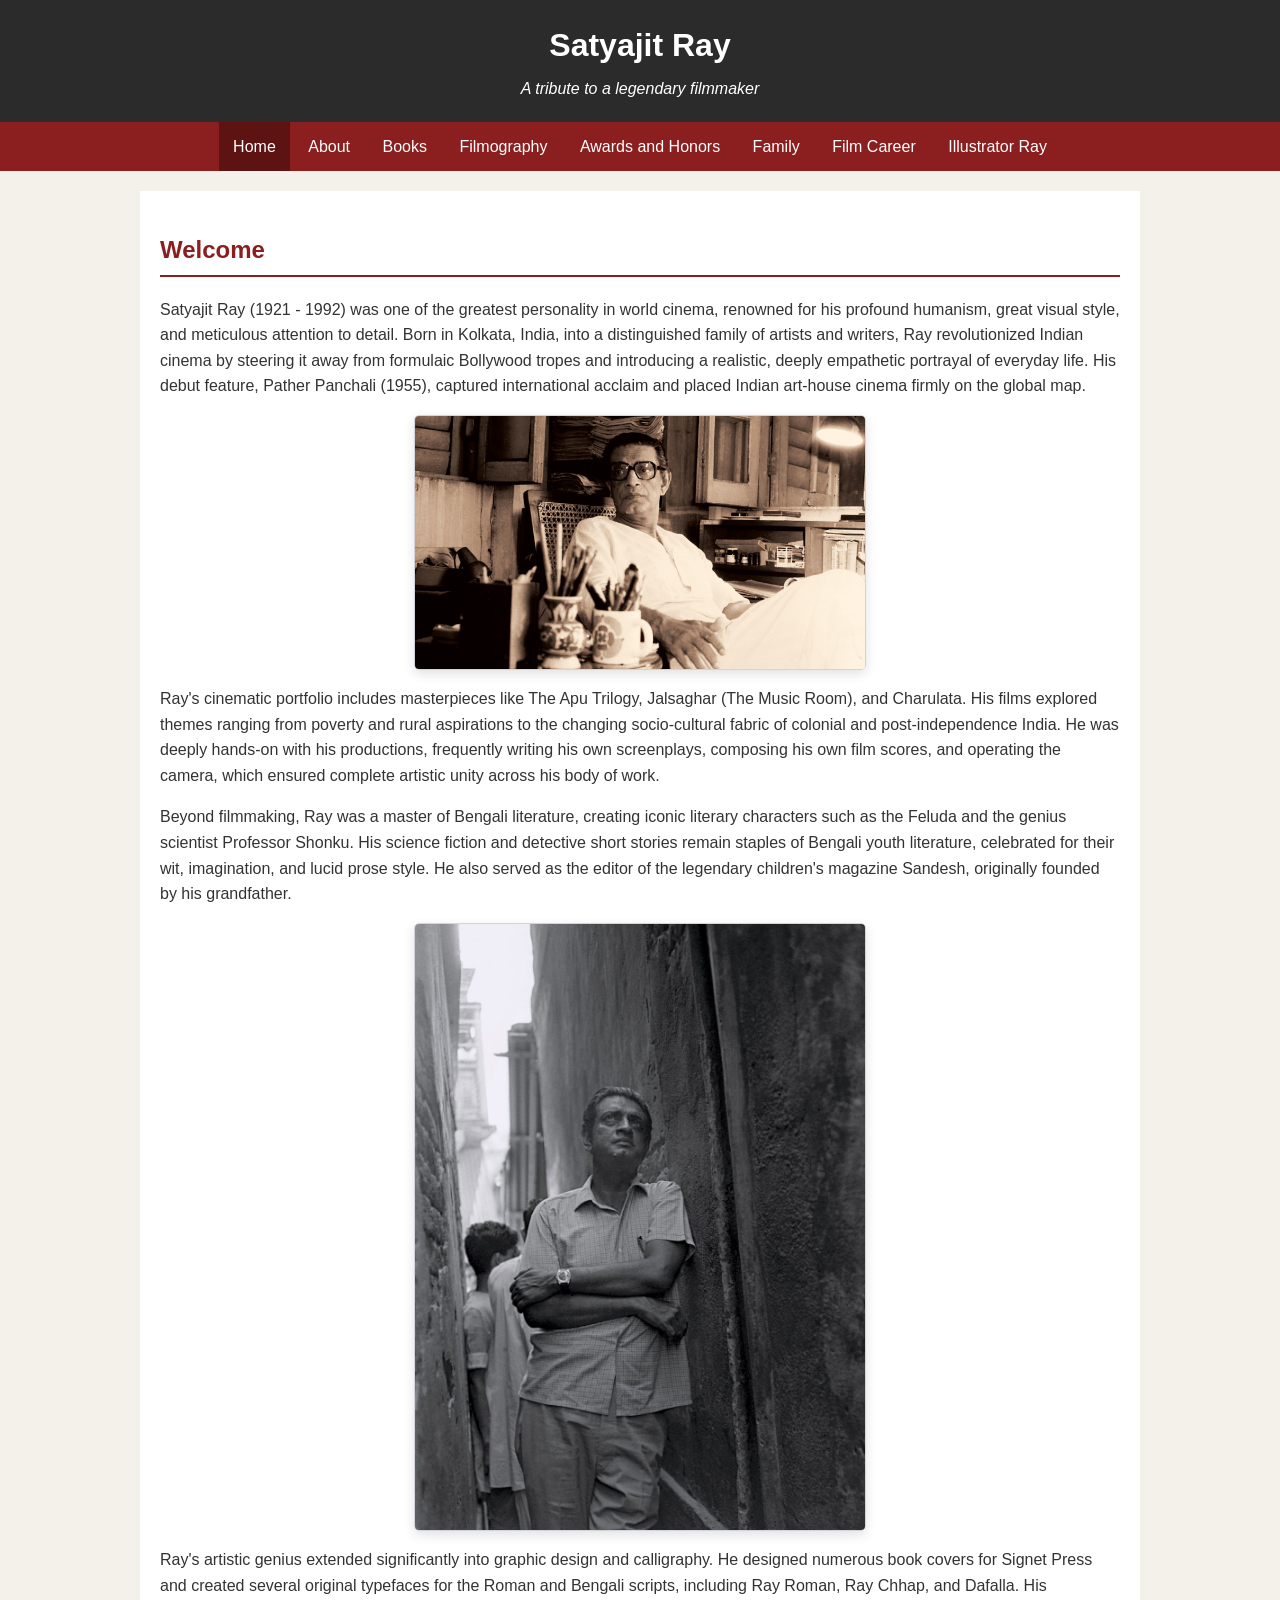
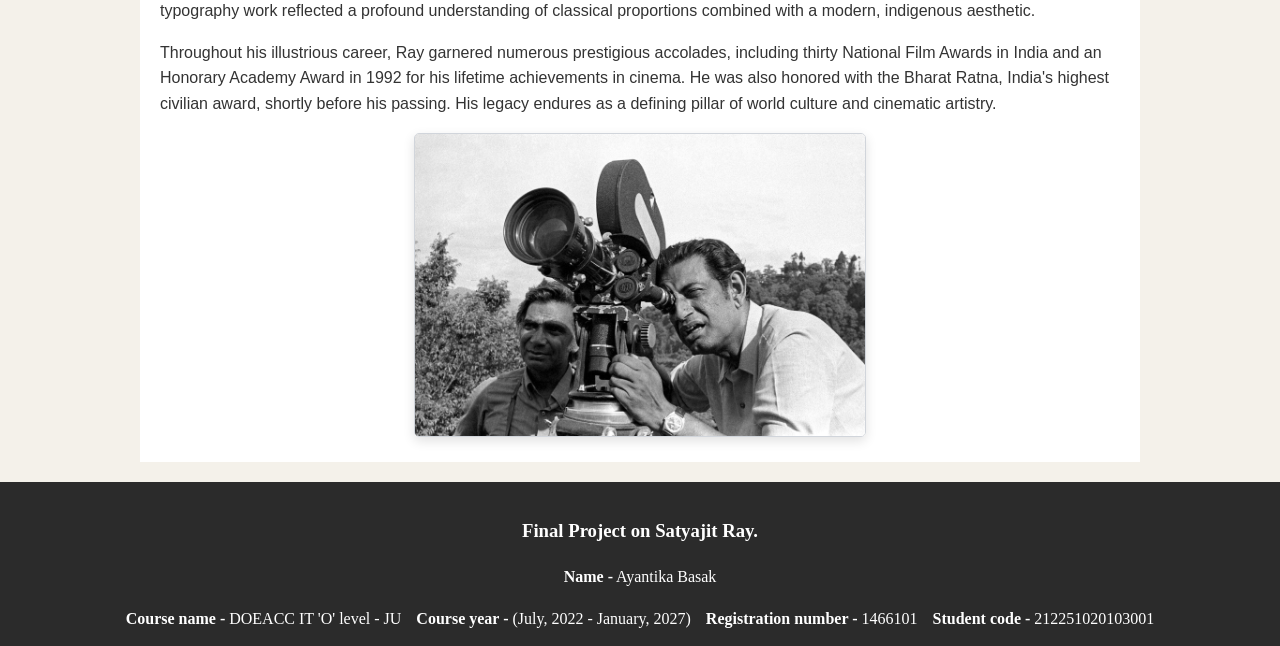
<file: index.html>
<!DOCTYPE html>
<html lang="en">
<head>
  <meta charset="UTF-8">
  <meta name="viewport" content="width=device-width, initial-scale=1.0">
  <title>Home - Satyajit Ray</title>
  <link rel="stylesheet" href="style.css">
</head>
<body>

  <header>
    <h1>Satyajit Ray</h1>
    <p>A tribute to a legendary filmmaker</p>
  </header>

  <nav>
    <ul>
        <li><a class="active" href="index.html">Home</a></li>
        <li><a href="about.html">About</a></li>
        <li><a href="books.html">Books</a></li>
        <li><a href="filmography.html">Filmography</a></li>
        <li><a href="awards.html">Awards and Honors</a></li>
        <li><a href="family.html">Family</a></li>
        <li><a href="film-career.html">Film Career</a></li>
        <li><a href="illustration.html">Illustrator Ray</a></li>
    </ul>
  </nav>

  <main>
    <h2>Welcome</h2>
    <p>Satyajit Ray (1921 - 1992) was one of the greatest personality in world cinema, renowned for his profound humanism, great visual style, and meticulous attention to detail. Born in Kolkata, India, into a distinguished family of artists and writers, Ray revolutionized Indian cinema by steering it away from formulaic Bollywood tropes and introducing a realistic, deeply empathetic portrayal of everyday life. His debut feature, Pather Panchali (1955), captured international acclaim and placed Indian art-house cinema firmly on the global map.</p>
    <img src="images/home-image.jpg" alt="satyajit-ray" width="900"/>
    <p>Ray's cinematic portfolio includes masterpieces like The Apu Trilogy, Jalsaghar (The Music Room), and Charulata. His films explored themes ranging from poverty and rural aspirations to the changing socio-cultural fabric of colonial and post-independence India. He was deeply hands-on with his productions, frequently writing his own screenplays, composing his own film scores, and operating the camera, which ensured complete artistic unity across his body of work.</p>

    <p>Beyond filmmaking, Ray was a master of Bengali literature, creating iconic literary characters such as the Feluda and the genius scientist Professor Shonku. His science fiction and detective short stories remain staples of Bengali youth literature, celebrated for their wit, imagination, and lucid prose style. He also served as the editor of the legendary children's magazine Sandesh, originally founded by his grandfather.</p>
    <img src="images/satyajit-ray-on-set.jpg" alt="satyajit-ray" width="600"/>
    <p>Ray's artistic genius extended significantly into graphic design and calligraphy. He designed numerous book covers for Signet Press and created several original typefaces for the Roman and Bengali scripts, including Ray Roman, Ray Chhap, and Dafalla. His typography work reflected a profound understanding of classical proportions combined with a modern, indigenous aesthetic.</p>

    <p>Throughout his illustrious career, Ray garnered numerous prestigious accolades, including thirty National Film Awards in India and an Honorary Academy Award in 1992 for his lifetime achievements in cinema. He was also honored with the Bharat Ratna, India's highest civilian award, shortly before his passing. His legacy endures as a defining pillar of world culture and cinematic artistry.</p>
    <img src="images/Satyajit-Ray-2.jpg" alt="satyajit-ray" width="600"/>
  </main>

  <footer>
    <h3>Final Project on Satyajit Ray.</h3>
    <div>
      <p><strong>Name -</strong> Ayantika Basak</p>
      <span>
        <p><strong>Course name -</strong> DOEACC IT 'O' level - JU</p>
        <p><strong>Course year - </strong>(July, 2022 - January, 2027)</p>
        <p><strong>Registration number - </strong> 1466101</p>
        <p><strong>Student code - </strong> 212251020103001</p>
      </span>
    </div>
  </footer>

</body>
</html>
</file>
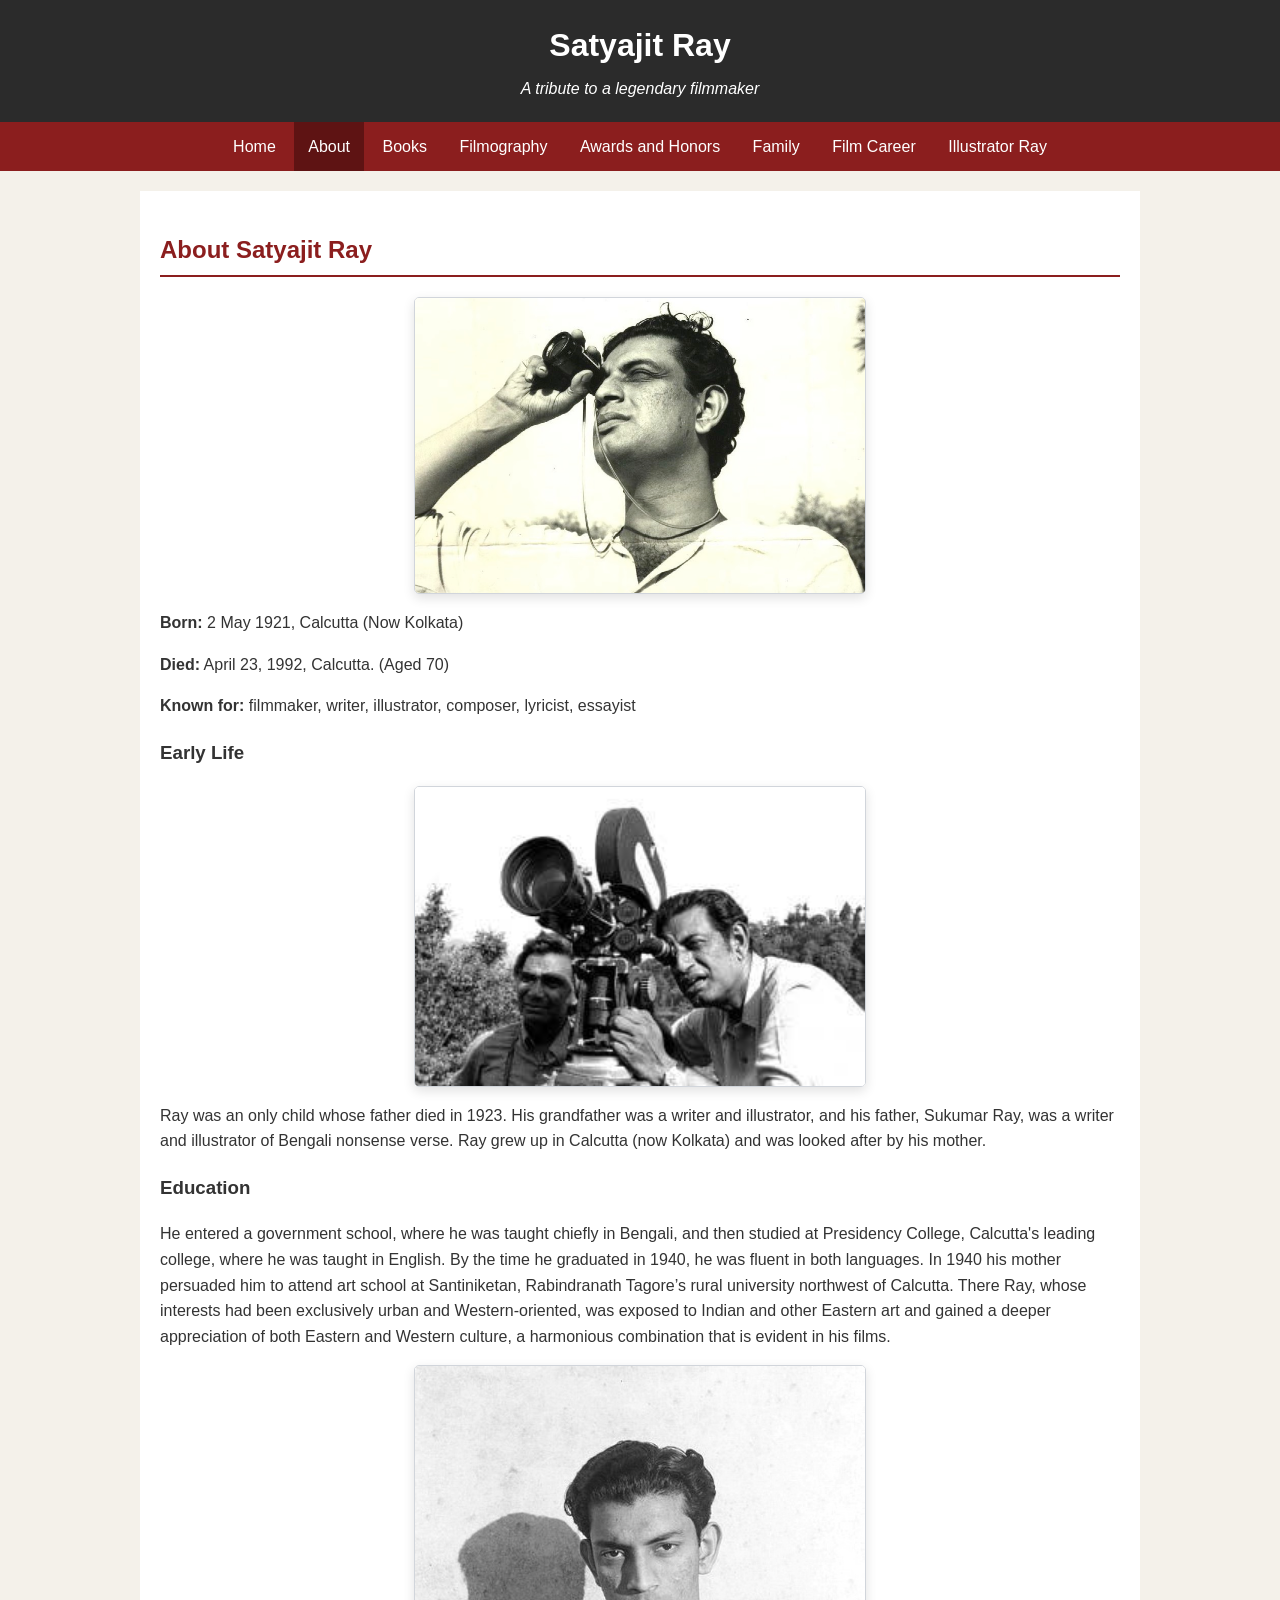
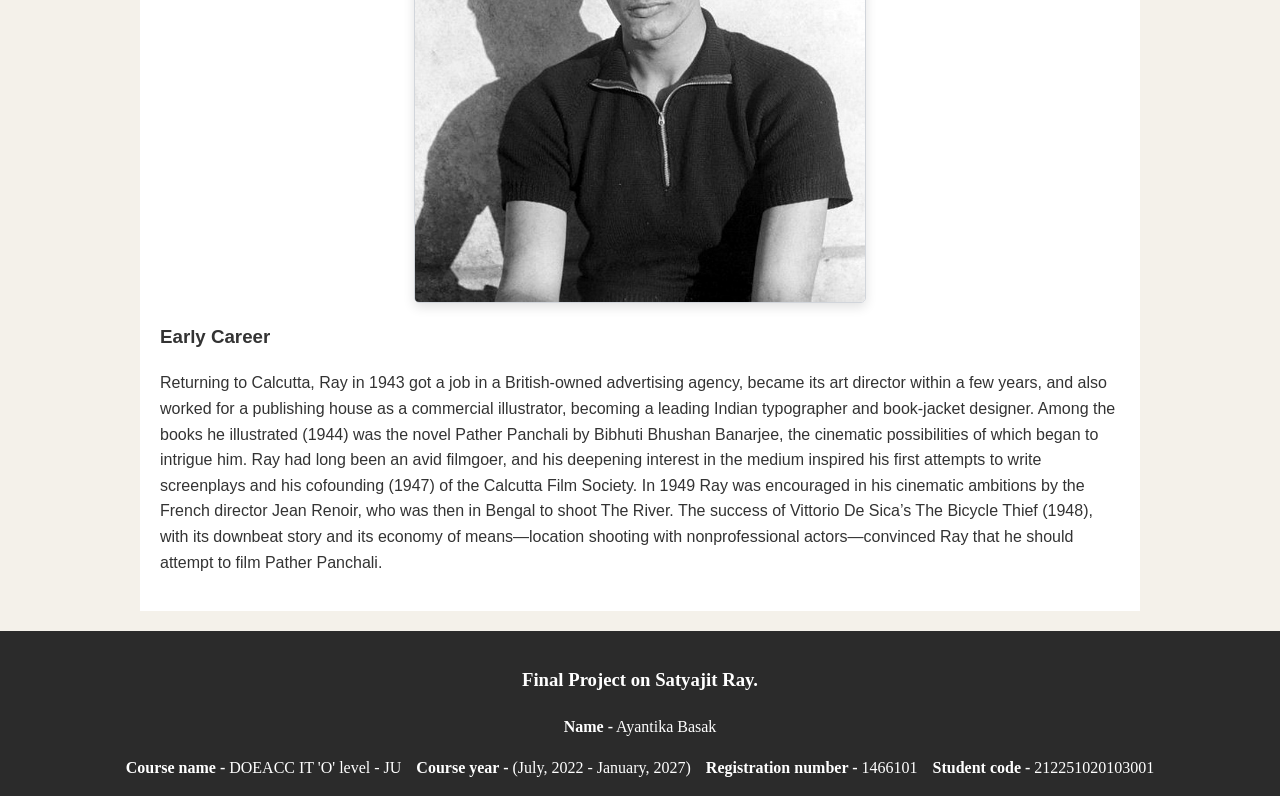
<file: about.html>
<!DOCTYPE html>
<html lang="en">
<head>
  <meta charset="UTF-8">
  <meta name="viewport" content="width=device-width, initial-scale=1.0">
  <title>About - Satyajit Ray</title>
  <link rel="stylesheet" href="style.css">
</head>
<body>

  <header>
    <h1>Satyajit Ray</h1>
    <p>A tribute to a legendary filmmaker</p>
  </header>

  <nav>
    <ul>
        <li><a href="index.html">Home</a></li>
        <li><a class="active" href="about.html">About</a></li>
        <li><a href="books.html">Books</a></li>
        <li><a href="filmography.html">Filmography</a></li>
        <li><a href="awards.html">Awards and Honors</a></li>
        <li><a href="family.html">Family</a></li>
        <li><a href="film-career.html">Film Career</a></li>
        <li><a href="illustration.html">Illustrator Ray</a></li>
    </ul>
  </nav>

  <main>
    <h2>About Satyajit Ray</h2>
    <img src="images/Image 2026.jpeg" alt="satyajit ray young" width="600" />
    <p><strong>Born:</strong> 2 May 1921, Calcutta (Now Kolkata)</p>
    <p><strong>Died:</strong> April 23, 1992, Calcutta. (Aged 70)</p>
    <p><strong>Known for:</strong> filmmaker, writer, illustrator, composer, lyricist, essayist</p>
    <h3>Early Life</h3>
    <img src="images/Image 2026-2.jpeg" alt="satyajit ray young" width="600" />
    <p>Ray was an only child whose father died in 1923. His grandfather was a writer and illustrator, and his father, Sukumar Ray, was a writer and illustrator of Bengali nonsense verse. Ray grew up in Calcutta (now Kolkata) and was looked after by his mother.</p>
    <h3>Education</h3>
    <p>He entered a government school, where he was taught chiefly in Bengali, and then studied at Presidency College, Calcutta's leading college, where he was taught in English. By the time he graduated in 1940, he was fluent in both languages. In 1940 his mother persuaded him to attend art school at Santiniketan, Rabindranath Tagore’s rural university northwest of Calcutta. There Ray, whose interests had been exclusively urban and Western-oriented, was exposed to Indian and other Eastern art and gained a deeper appreciation of both Eastern and Western culture, a harmonious combination that is evident in his films.</p>
    <img src="images/Satyajit-Ray-Young.jpg" alt="satyajit ray young" width="500" />
    <h3>Early Career</h3>
    <p>Returning to Calcutta, Ray in 1943 got a job in a British-owned advertising agency, became its art director within a few years, and also worked for a publishing house as a commercial illustrator, becoming a leading Indian typographer and book-jacket designer. Among the books he illustrated (1944) was the novel Pather Panchali by Bibhuti Bhushan Banarjee, the cinematic possibilities of which began to intrigue him. Ray had long been an avid filmgoer, and his deepening interest in the medium inspired his first attempts to write screenplays and his cofounding (1947) of the Calcutta Film Society. In 1949 Ray was encouraged in his cinematic ambitions by the French director Jean Renoir, who was then in Bengal to shoot The River. The success of Vittorio De Sica’s The Bicycle Thief (1948), with its downbeat story and its economy of means—location shooting with nonprofessional actors—convinced Ray that he should attempt to film Pather Panchali.</p>
  </main>

  <footer>
    <h3>Final Project on Satyajit Ray.</h3>
    <div>
      <p><strong>Name -</strong> Ayantika Basak</p>
      <span>
        <p><strong>Course name -</strong> DOEACC IT 'O' level - JU</p>
        <p><strong>Course year - </strong>(July, 2022 - January, 2027)</p>
        <p><strong>Registration number - </strong> 1466101</p>
        <p><strong>Student code - </strong> 212251020103001</p>
      </span>
    </div>
  </footer>

</body>
</html>
</file>
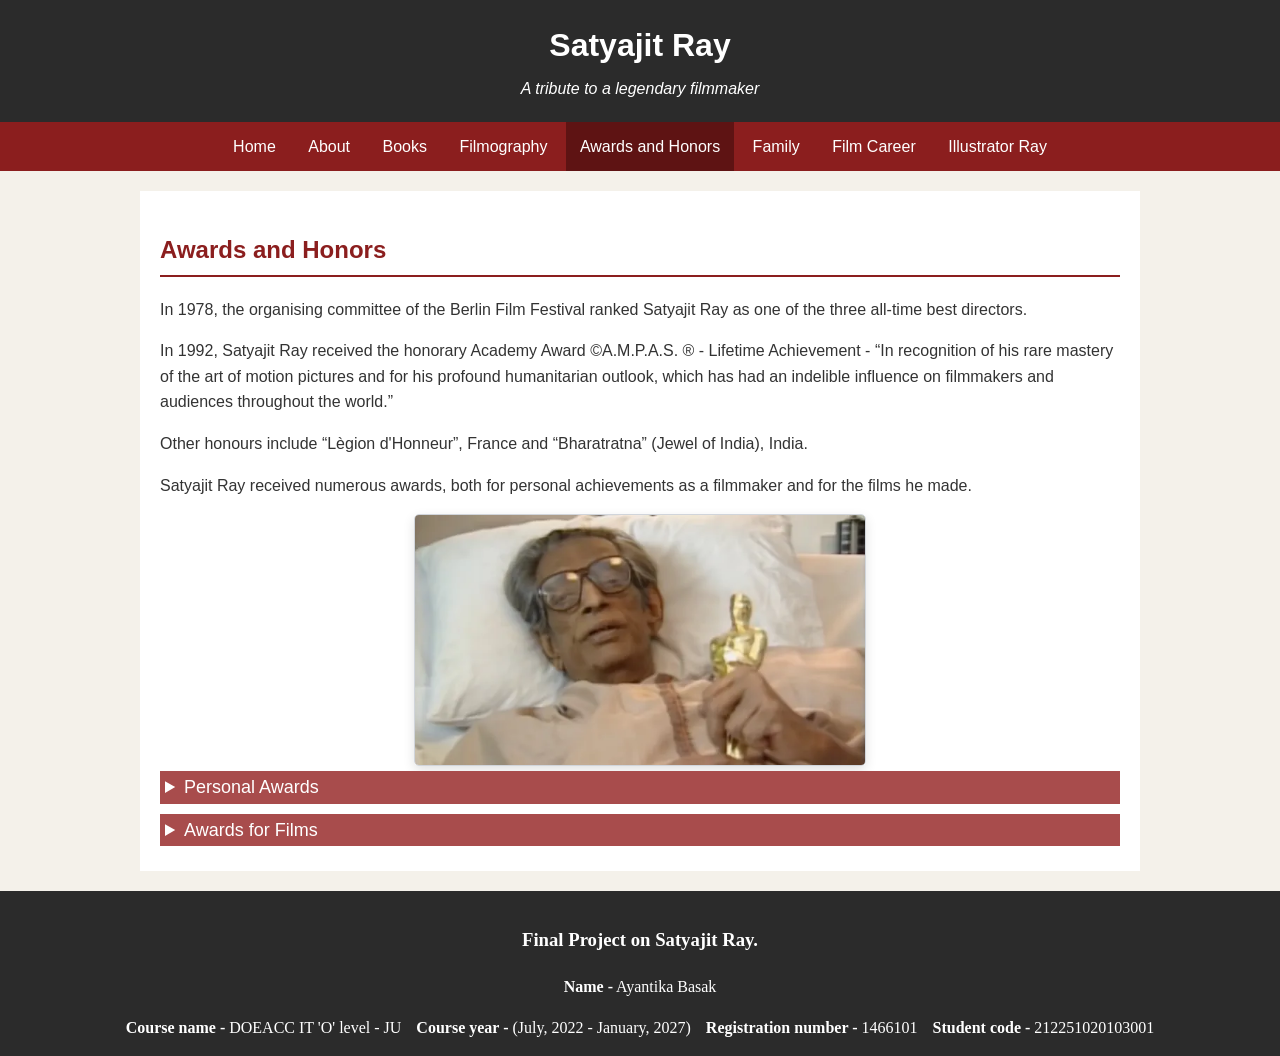
<file: awards.html>
<!DOCTYPE html>
<html lang="en">
<head>
  <meta charset="UTF-8">
  <meta name="viewport" content="width=device-width, initial-scale=1.0">
  <title>Awards and Honors - Satyajit Ray</title>
  <link rel="stylesheet" href="style.css">
</head>
<body>

  <header>
    <h1>Satyajit Ray</h1>
    <p>A tribute to a legendary filmmaker</p>
  </header>

  <nav>
    <ul>
        <li><a href="index.html">Home</a></li>
        <li><a href="about.html">About</a></li>
        <li><a href="books.html">Books</a></li>
        <li><a href="filmography.html">Filmography</a></li>
        <li><a class="active" href="awards.html">Awards and Honors</a></li>
        <li><a href="family.html">Family</a></li>
        <li><a href="film-career.html">Film Career</a></li>
        <li><a href="illustration.html">Illustrator Ray</a></li>
    </ul>
  </nav>

  <main>
    <h2>Awards and Honors</h2>
    <p>In 1978, the organising committee of the Berlin Film Festival ranked Satyajit Ray as one of the three all-time best directors.</p>
    <p>In 1992, Satyajit Ray received the honorary Academy Award ©A.M.P.A.S. ® - Lifetime Achievement - “In recognition of his rare mastery of the art of motion pictures and for his profound humanitarian outlook, which has had an indelible influence on filmmakers and audiences throughout the world.”</p>
    <p>Other honours include “Lègion d'Honneur”, France and “Bharatratna” (Jewel of India), India.</p>
    <p>Satyajit Ray received numerous awards, both for personal achievements as a filmmaker and for the films he made.</p>
    <img src="images/satyajit-ray-award.jpg" alt="satyajit ray award" width="600" />
    <details>
      <summary class="category">Personal Awards</summary>
      <ul>
        <li>Padmashree, India, 1958</li>
        <li>Padmabhushan, India, 1965</li>
        <li>Magasaysay Award, Manila, 1967</li>
        <li>Star of Yugoslavia, 1971</li>
        <li>Doctor of Letters, Delhi University, 1973</li>
        <li>D. Litt., Royal College of Arts, London, 1974</li>
        <li>Padmabibhushan, India, 1976</li>
        <li>D. Litt., Oxford University, 1978</li>
        <li>Special Award, Berlin Film Festival, 1978</li>
        <li>Deshikottam, Visva-Bharati University, India, 1978</li>
        <li>Special Award, Moscow Film Festival, 1979</li>
        <li>D. Litt., Burdwan University, India, 1980</li>
        <li>D. Litt., Jadavpur University, India, 1980</li>
        <li>Doctorate, Benaras Hindu University, India, 1981</li>
        <li>D. Litt., North Bengal University, India, 1981</li>
        <li>Hommage à Satyajit Ray, Canes Film Festival, 1982</li>
        <li>Special Golden Lion of St. Mark, Venice Film Festival, 1982</li>
        <li>Vidyasagar Award, Govt. of West Bengal, 1982</li>
        <li>Fellowship, The British Film Institute, 1983</li>
        <li>D. Litt., Calcutta University, India, 1985</li>
        <li>Dadasaheb Phalke Award, India, 1985</li>
        <li>Soviet Land Nehru Award, 1985</li>
        <li>Fellowship, Sangeet Natak Academy, India, 1986</li>
        <li>Légion d'Honneur, France, 1987</li>
        <li>D. Litt., Rabindra Bharati University, India, 1987</li>
        <li>Oscar for Lifetime Achievement, USA, 1992</li>
        <li>Bharatratna, India, 1992</li>
      </ul>
    </details>

    <details>
      <summary class="category">Awards for Films</summary>
      <ul>
        <details>
          <summary>Pather Panchali (Song of the Little Road), 1955</summary>
          <ul>
            <li>President's Gold &amp; Silver Medals, New Delhi, 1955</li>
            <li>Best Human Document, Cannes, 1956</li>
            <li>Diploma Of Merit, Edinbugh, 1956</li>
            <li>Vatican Award, Rome, 1956</li>
            <li>Golden Carbao, Manila, 1956</li>
            <li>Best Film and Direction, San Francisco, 1957</li>
            <li>Selznik Golden Laurel, Berlin, 1957</li>
            <li>Best Film, Vancouver, 1958</li>
            <li>Critics' Award - Best Film, Stratford, Canada, 1958</li>
            <li>Best Foreign Film, New York, 1959</li>
            <li>Kinema Jumpo Award: Best Foreign Film, Tokyo, 1966</li>
            <li>Bodil Award: Best Non-European Film of the Year, Denmark, 1966</li>
          </ul>
        </details>

        <details>
          <summary>Aparajito (The Unvanquished), 1956</summary>
          <ul>
            <li>Golden Lion of St. Mark, Venice, 1957</li>
            <li>Cinema Nuovo Award, Venice, 1957</li>
            <li>Critics Award, Venice, 1957</li>
            <li>FIPRESCI Award, London, 1957</li>
            <li>Best Film and Best Direction, San Francisco, 1958</li>
            <li>International Critic' Award, San Francisco, 1958</li>
            <li>Golden Laurel for Best Foreign Film of 1958-59, USA</li>
            <li>Selznik Golden Laurel, Berlin, 1960</li>
            <li>Bodil Award: Best Non-European Film of the Year, Denmark, 1967</li>
          </ul>
        </details>

        <details>
          <summary>Jalsaghar (The Music Room), 1958</summary>
          <ul>
            <li>President's Silver Medal, New Delhi, 1959</li>
            <li>Silver Medal for Music, Moscow, 1959</li>
          </ul>
        </details>

        <details>
          <summary>Apur Sansar (The World Of Apu), 1959</summary>
          <ul>
            <li>President's Gold Medal, New Delhi, 1959</li>
            <li>Sutherland Award for Best Original And Imaginative Film, London, 1960</li>
            <li>Diploma Of Merit, 14th International Film Festival, Edinburgh, 1960</li>
            <li>Best Foreign Film, National Board of Review of Motion Pictures, USA, 1960</li>
          </ul>
        </details>

        <details>
          <summary>Apu Trilogy (Pather Panchali, 1955; Aparajito, 1956; Apur Sansar, 1959)</summary>
          <ul>
            <li>Wington Award for each film, London Festival, 1980</li>
          </ul>
        </details>

        <details>
          <summary>Devi (The Goddess), 1960</summary>
          <ul>
            <li>President's Gold Medal, New Delhi, 1961</li>
          </ul>
        </details>

        <details>
          <summary>Teen Kanya (Three Daughters / Two Daughters), 1961</summary>
          <ul>
            <li>President's Silver Medal, New Delhi, 1961 (for Samapti)</li>
            <li>Golden Boomerang, Melbourne, 1962 (for the Two Daughters)</li>
            <li>Selznik Golden Laurel Award, Berlin, 1963</li>
          </ul>
        </details>

        <details>
          <summary>Rabindranath Tagore (Documentary Film), 1961</summary>
          <ul>
            <li>President's Gold Medal, New Delhi, 1961</li>
            <li>Golden Seal, Locarno, 1961</li>
            <li>Special Mention, Montevideo, 1962</li>
          </ul>
        </details>

        <details>
          <summary>Abhijan (The Expedition), 1962</summary>
          <ul>
            <li>President's Silver Medal, New Delhi, 1962</li>
          </ul>
        </details>

        <details>
          <summary>Mahanagar (The Big City), 1963</summary>
          <ul>
            <li>Certificate of Merit, New Delhi, 1964</li>
            <li>Silver Bear For Best Direction, Berlin, 1964</li>
          </ul>
        </details>

        <details>
          <summary>Charulata (The Lonely Wife), 1964</summary>
          <ul>
            <li>President's Gold Medal, New Delhi, 1964</li>
            <li>Silver Bear For Best Direction, Berlin, 1965</li>
            <li>Catholic Award, Berlin, 1965</li>
            <li>Best Film, Acapulco, 1965</li>
          </ul>
        </details>

        <details>
          <summary>Nayak (The Hero), 1966</summary>
          <ul>
            <li>Best Screenplay and Story, New Delhi, 1967</li>
            <li>Critics' Prize (Unicrit Award), Berlin, 1966</li>
            <li>Special Jury Award, Berlin, 1966</li>
          </ul>
        </details>

        <details>
          <summary>Chiryakhana (The Zoo), 1967</summary>
          <ul>
            <li>Best Direction, West Bengal Government, 1968</li>
          </ul>
        </details>

        <details>
          <summary>Goopy Gyne Bagha Byne (The Adventures of Goopy and Bagha), 1968</summary>
          <ul>
            <li>Award for Best Direction, New Delhi, 1968</li>
            <li>President's Gold and Silver Medals, New Delhi, 1970</li>
            <li>Silver Cross, Adelaide, 1969</li>
            <li>Best Director, Auckland, 1969</li>
            <li>Merit Award, Tokyo, 1970</li>
            <li>Best Film, Melbourne, 1970</li>
          </ul>
        </details>

        <details>
          <summary>Pratidwandi (The Adversary), 1970</summary>
          <ul>
            <li>Special Award, New Delhi, 1971</li>
            <li>President's Silver Medal, New Delhi, 1971</li>
          </ul>
        </details>

        <details>
          <summary>Seemabaddha (Company Limited), 1971</summary>
          <ul>
            <li>President's Gold Medal, New Delhi, 1972</li>
            <li>PIPRESCI Award, Venice, 1972</li>
          </ul>
        </details>

        <details>
          <summary>The Inner Eye, 1972</summary>
          <ul>
            <li>President's Gold Medal, New Delhi, 1974</li>
          </ul>
        </details>

        <details>
          <summary>Asani Sanket (Distant Thunder), 1973</summary>
          <ul>
            <li>Presidents Gold Medal for Music Direction, New Delhi, 1973</li>
            <li>Best Regional Film, New Delhi, 1973</li>
            <li>Golden Bear, Berlin, 1973</li>
            <li>Golden Hugo, Chicago, 1974</li>
          </ul>
        </details>

        <details>
          <summary>Sonar Kella (The Golden Fortress), 1974</summary>
          <ul>
            <li>President's Silver Medal, Best Screenplay, Direction, New Delhi, 1974</li>
            <li>Best Film, Direction and Screenplay, Government of West Bengal, 1974</li>
            <li>Best Feature Film for Children and Young Adults, Tehran, 1975</li>
          </ul>
        </details>

        <details>
          <summary>Jana Aranya (The Middleman), 1975</summary>
          <ul>
            <li>Best Direction, New Delhi, 1975</li>
            <li>Best Film, Direction, Screenplay, Government of West Bengal, 1975</li>
            <li>Karlovy Vary Prize, 1976</li>
          </ul>
        </details>

        <details>
          <summary>Shatranj Ke Khilari (The Chess Players), 1977</summary>
          <ul>
            <li>Best Feature Film in Hindi, New Delhi, 1977</li>
            <li>Best Color Photography, New Delhi, 1977</li>
          </ul>
        </details>

        <details>
          <summary>Joi Baba Felunath (The Elephant God), 1978</summary>
          <ul>
            <li>Best Children's Film, New Delhi, 1978</li>
            <li>Best Feature Film, Hong Kong Film Festival, 1979</li>
          </ul>
        </details>

        <details>
          <summary>Hirak Rajar Deshe (The Kingdom of Diamonds), 1980</summary>
          <ul>
            <li>Best Music, Director, New Delhi, 1980</li>
            <li>Best Lyrics, New Delhi, 1980</li>
            <li>Special Award, Cyprus, 1984</li>
          </ul>
        </details>

        <details>
          <summary>Sadgati (Deliverance), 1981</summary>
          <ul>
            <li>Special Jury Award, New Delhi, 1981</li>
          </ul>
        </details>

        <details>
          <summary>Ghare-Baire (The Home and the World), 1984</summary>
          <ul>
            <li>Best Bengali Film, New Delhi, 1984</li>
            <li>Best Costume Design, New Delhi, 1984</li>
          </ul>
        </details>

        <details>
          <summary>Ganashatru (An Enemy of the People), 1989</summary>
          <ul>
            <li>Best Bengali Film, New Delhi, 1989</li>
          </ul>
        </details>

        <details>
          <summary>Agantuk (The Stranger), 1991</summary>
          <ul>
            <li>FIPRESCI Award, Venice, 1991</li>
            <li>Best Film, New Delhi, 1991</li>
            <li>Best Director, New Delhi, 1991</li>
          </ul>
        </details>
      </ul>
  </main>

  <footer>
    <h3>Final Project on Satyajit Ray.</h3>
    <div>
      <p><strong>Name -</strong> Ayantika Basak</p>
      <span>
        <p><strong>Course name -</strong> DOEACC IT 'O' level - JU</p>
        <p><strong>Course year - </strong>(July, 2022 - January, 2027)</p>
        <p><strong>Registration number - </strong> 1466101</p>
        <p><strong>Student code - </strong> 212251020103001</p>
      </span>
    </div>
  </footer>

</body>
</html>
</file>
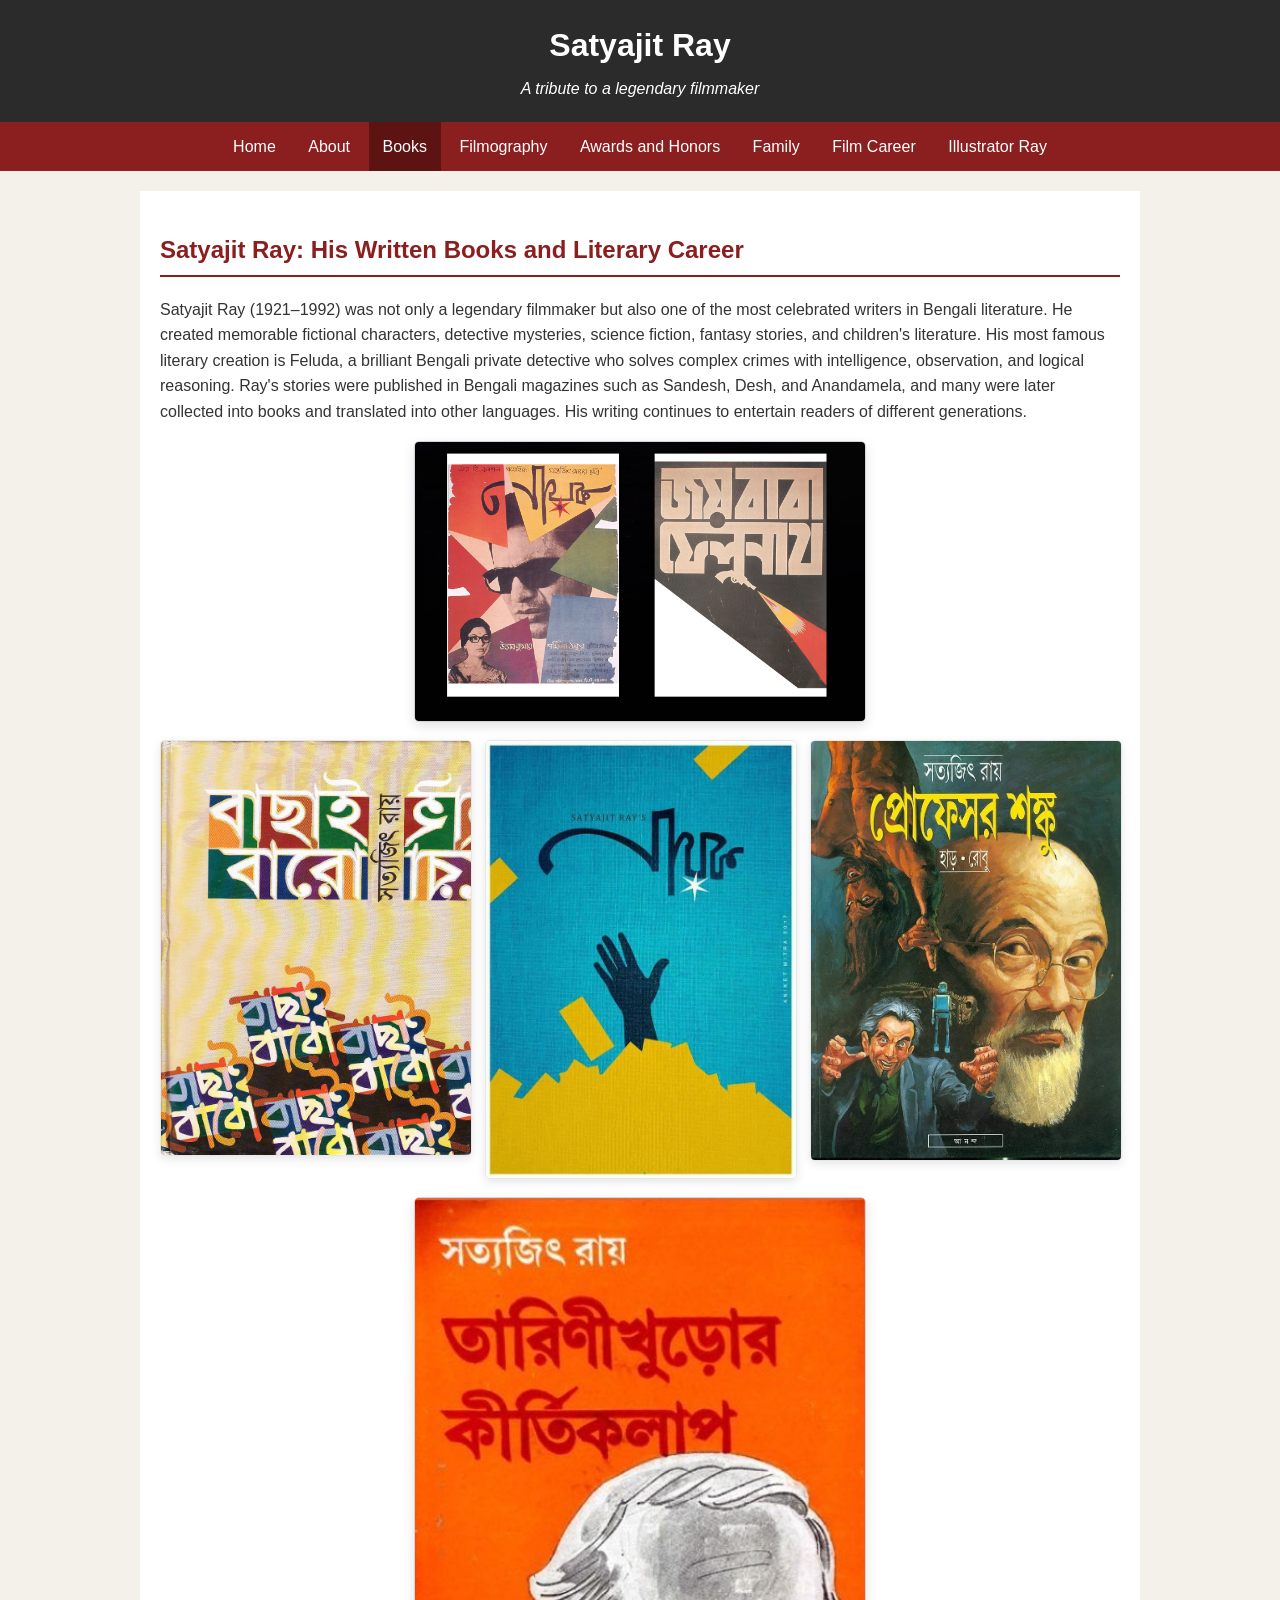
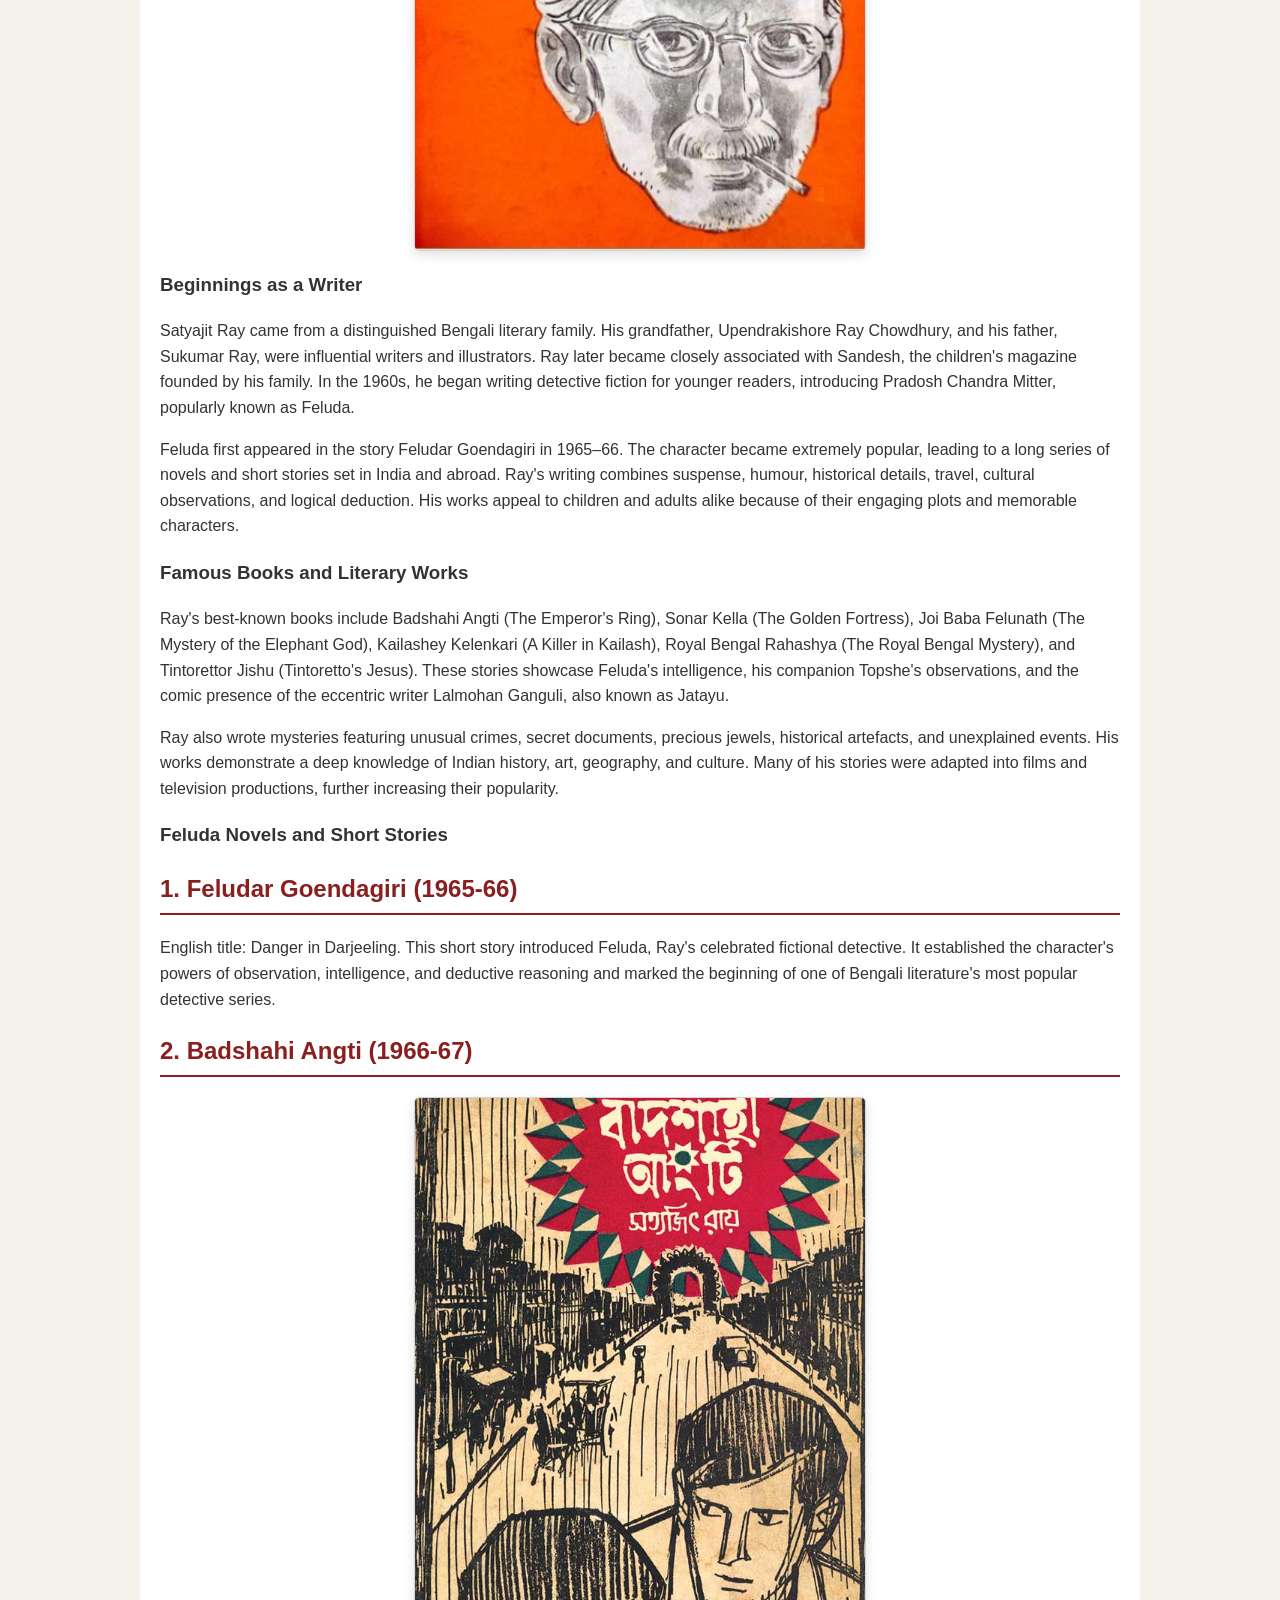
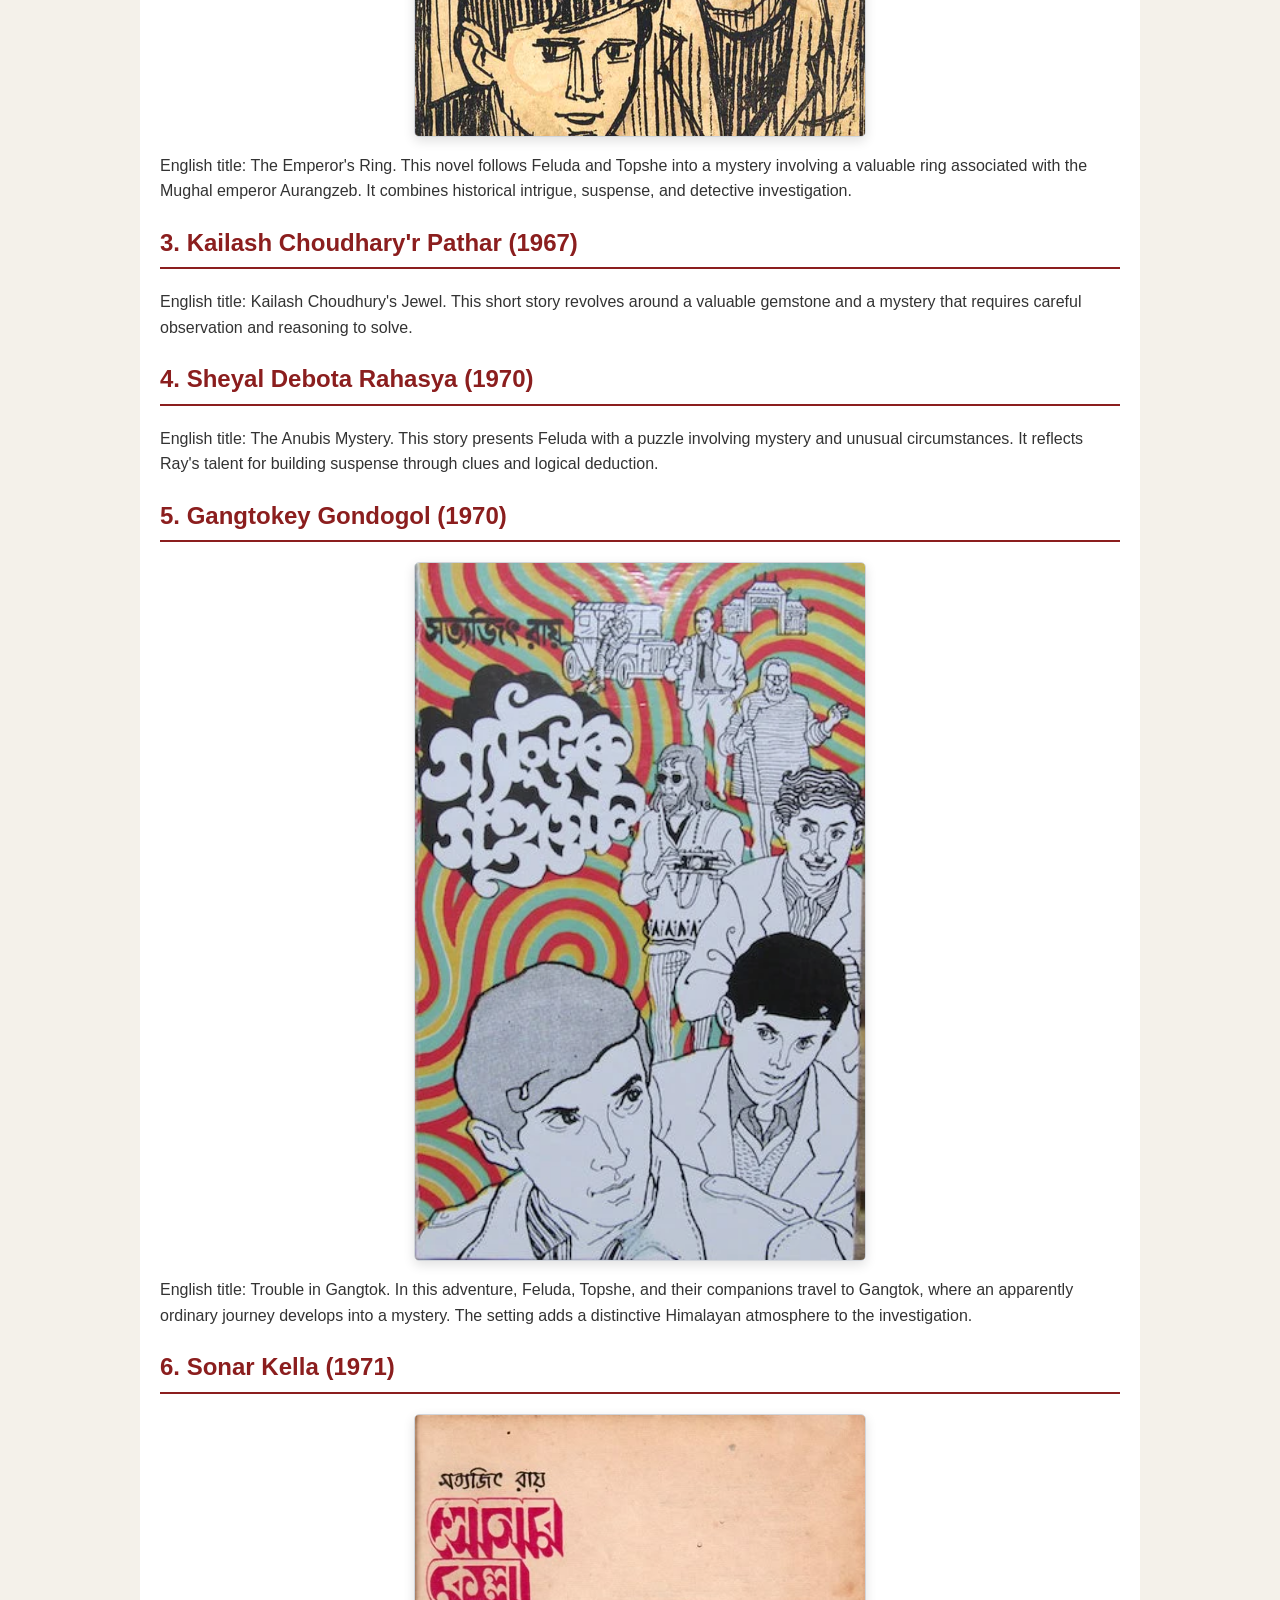
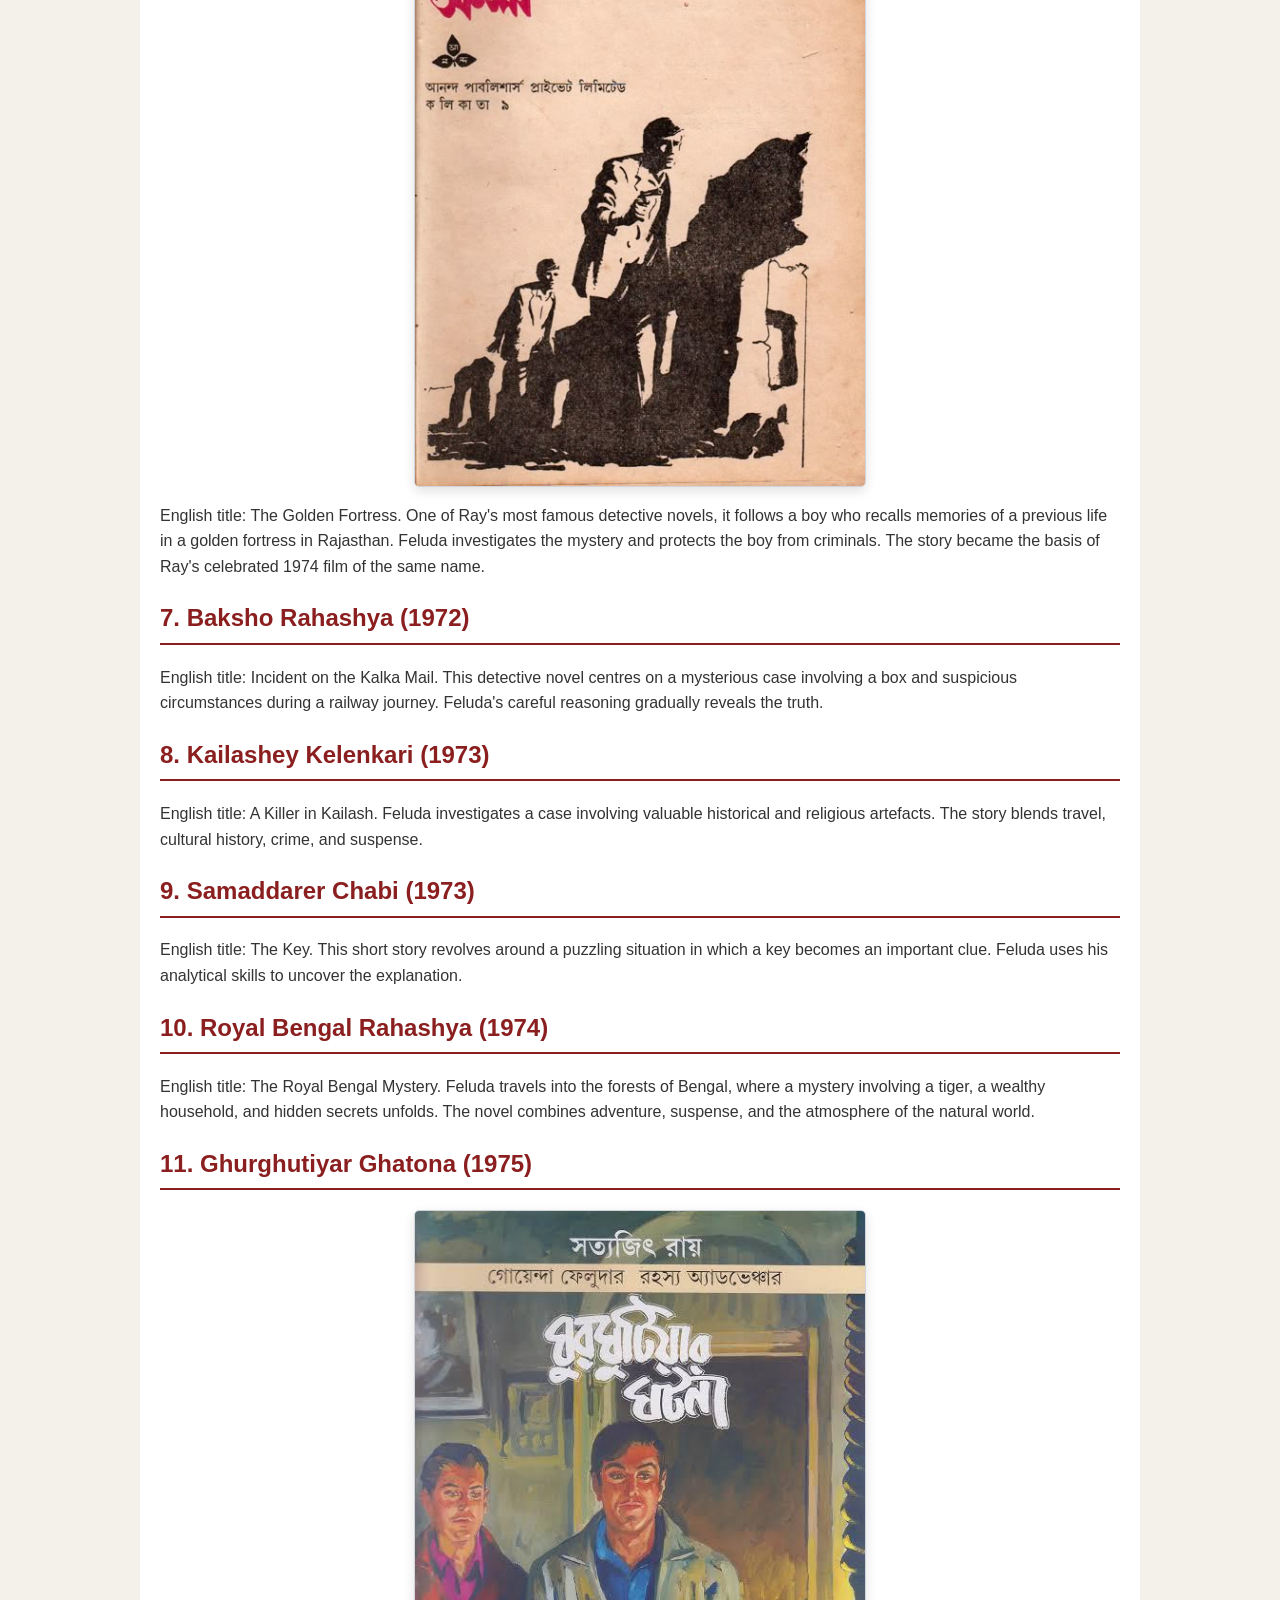
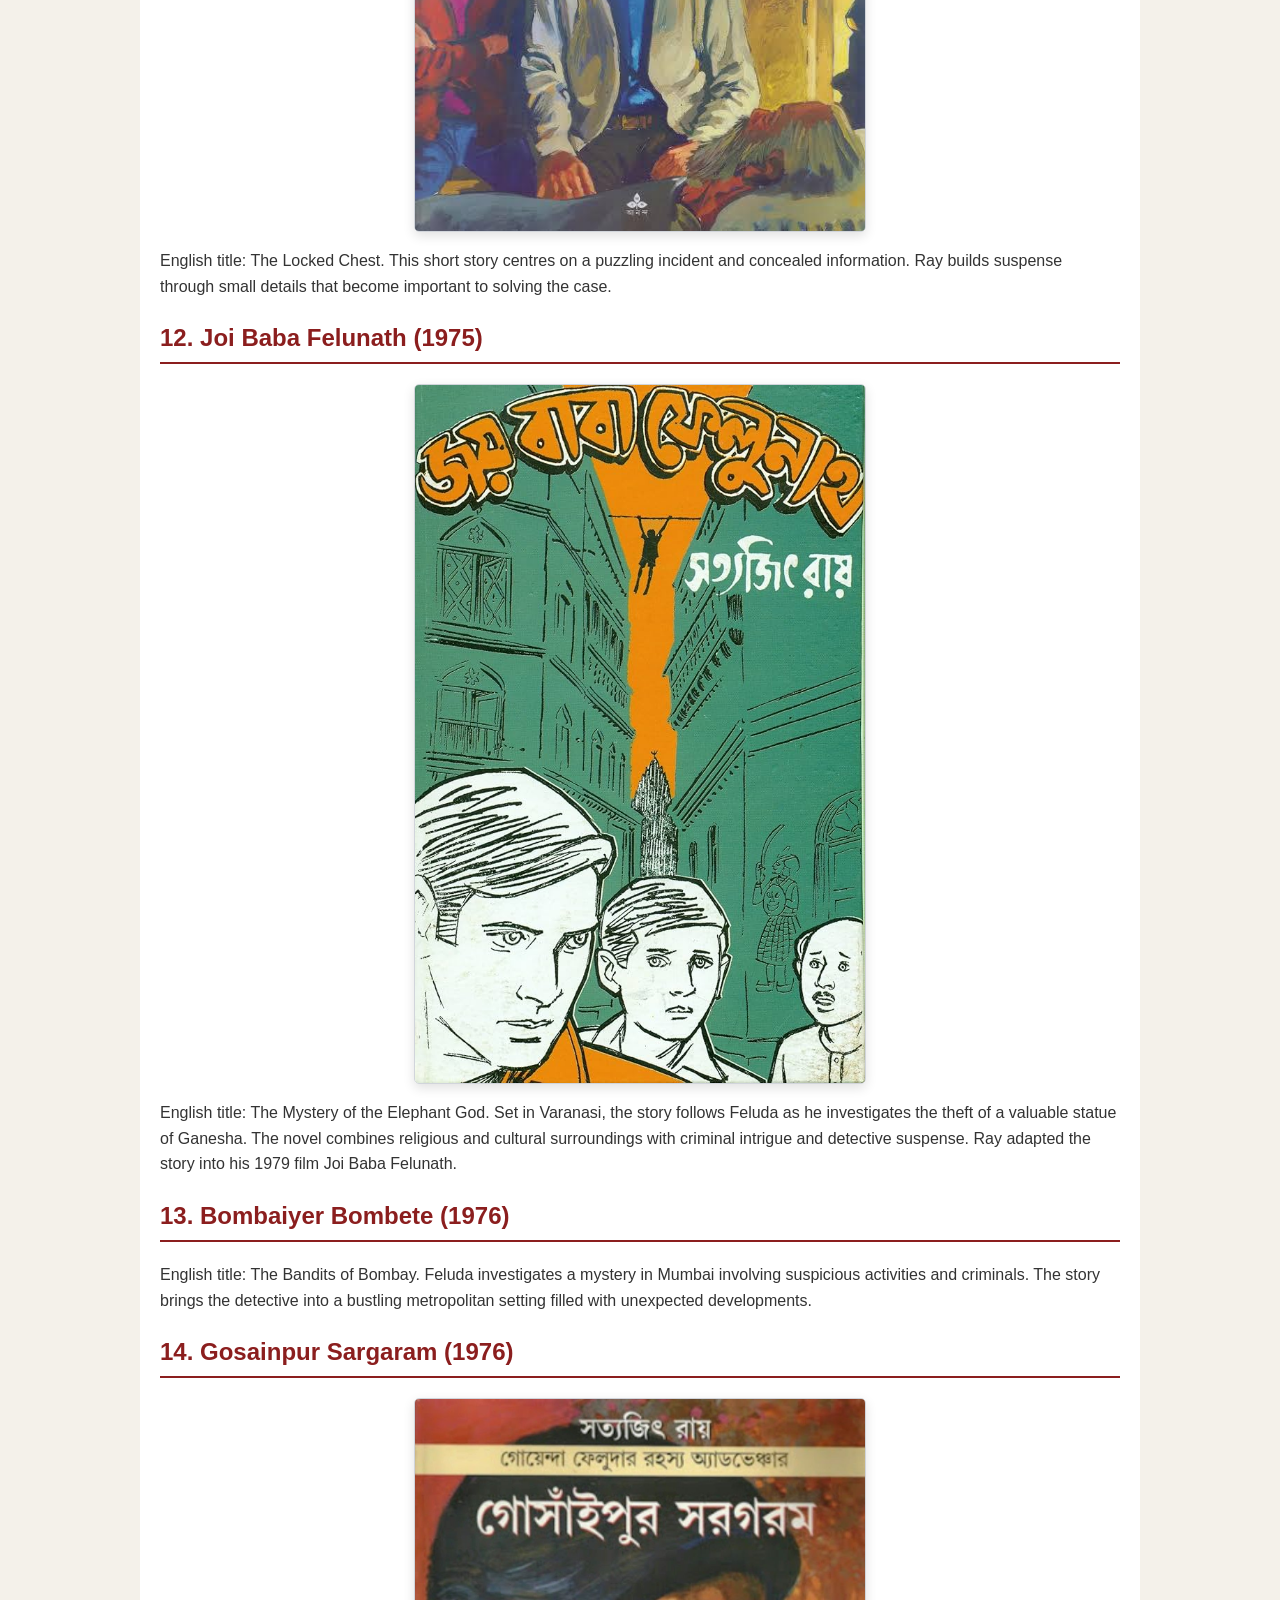
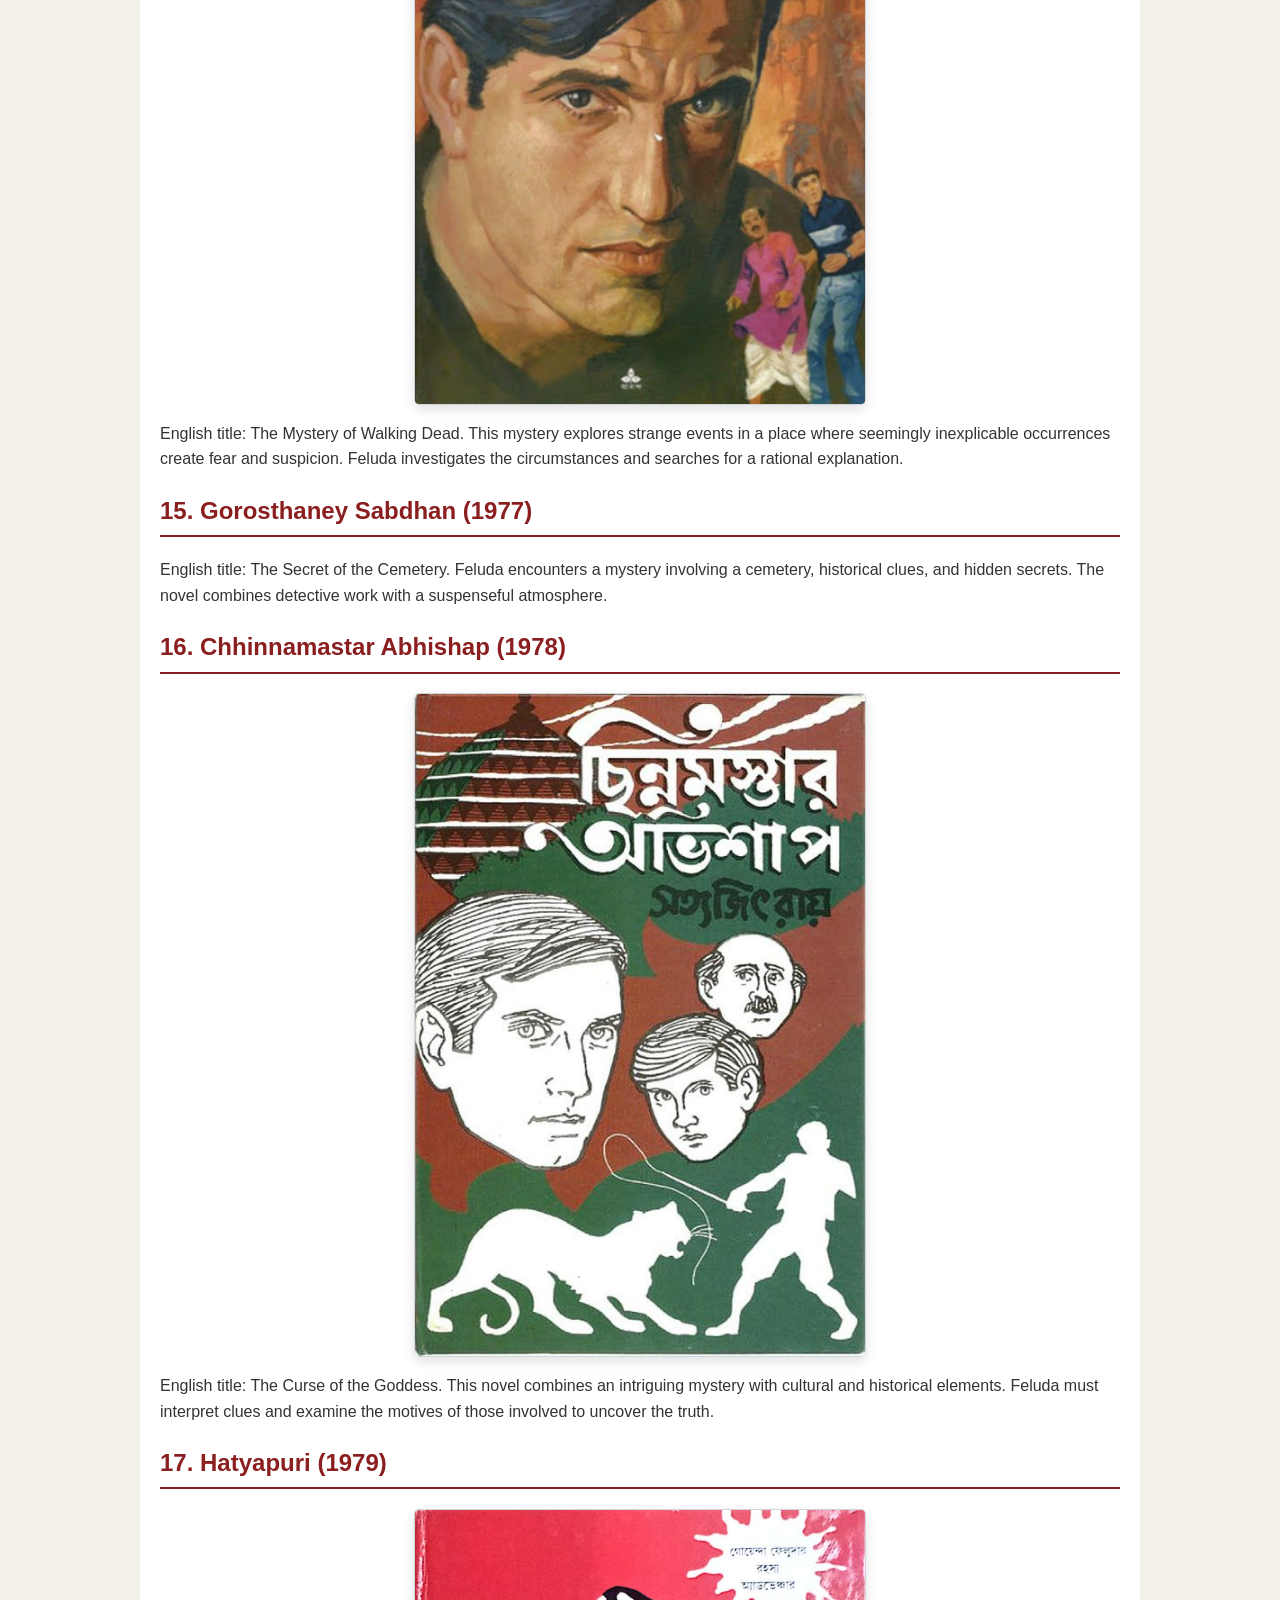
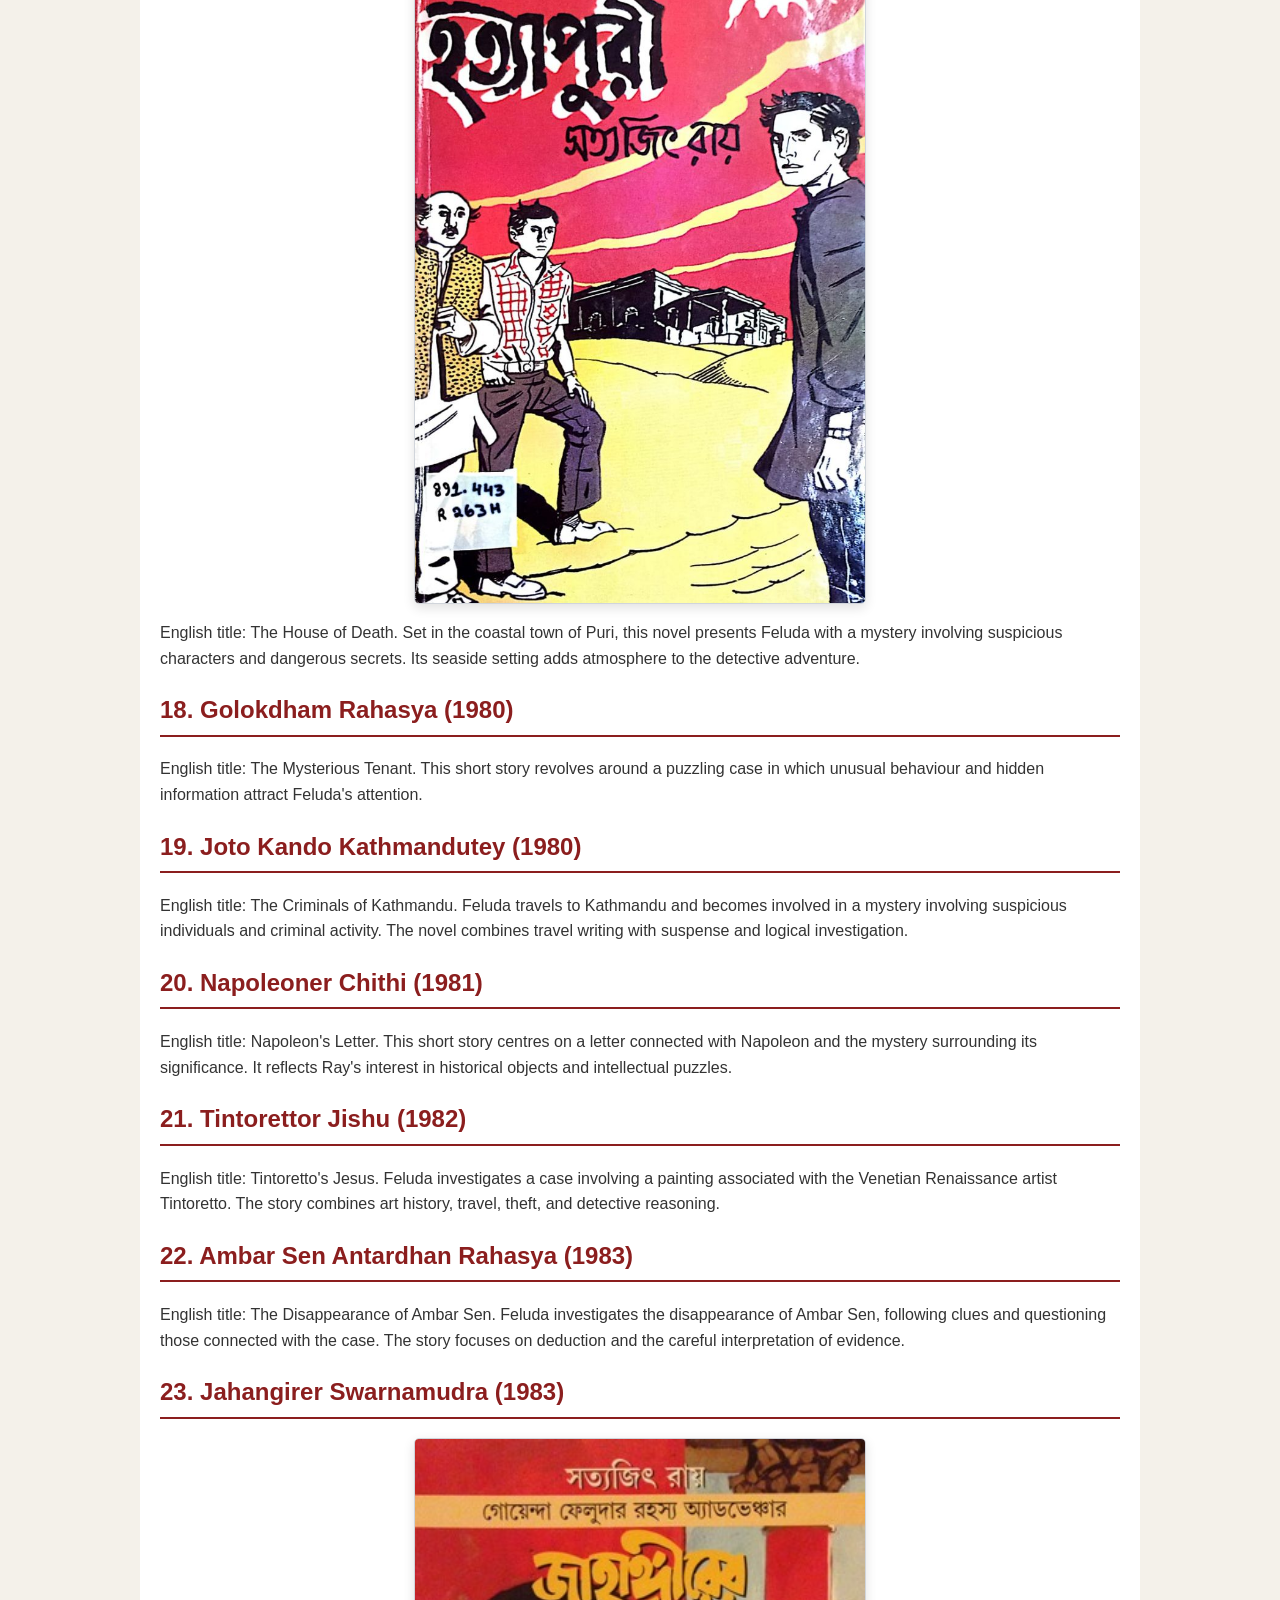
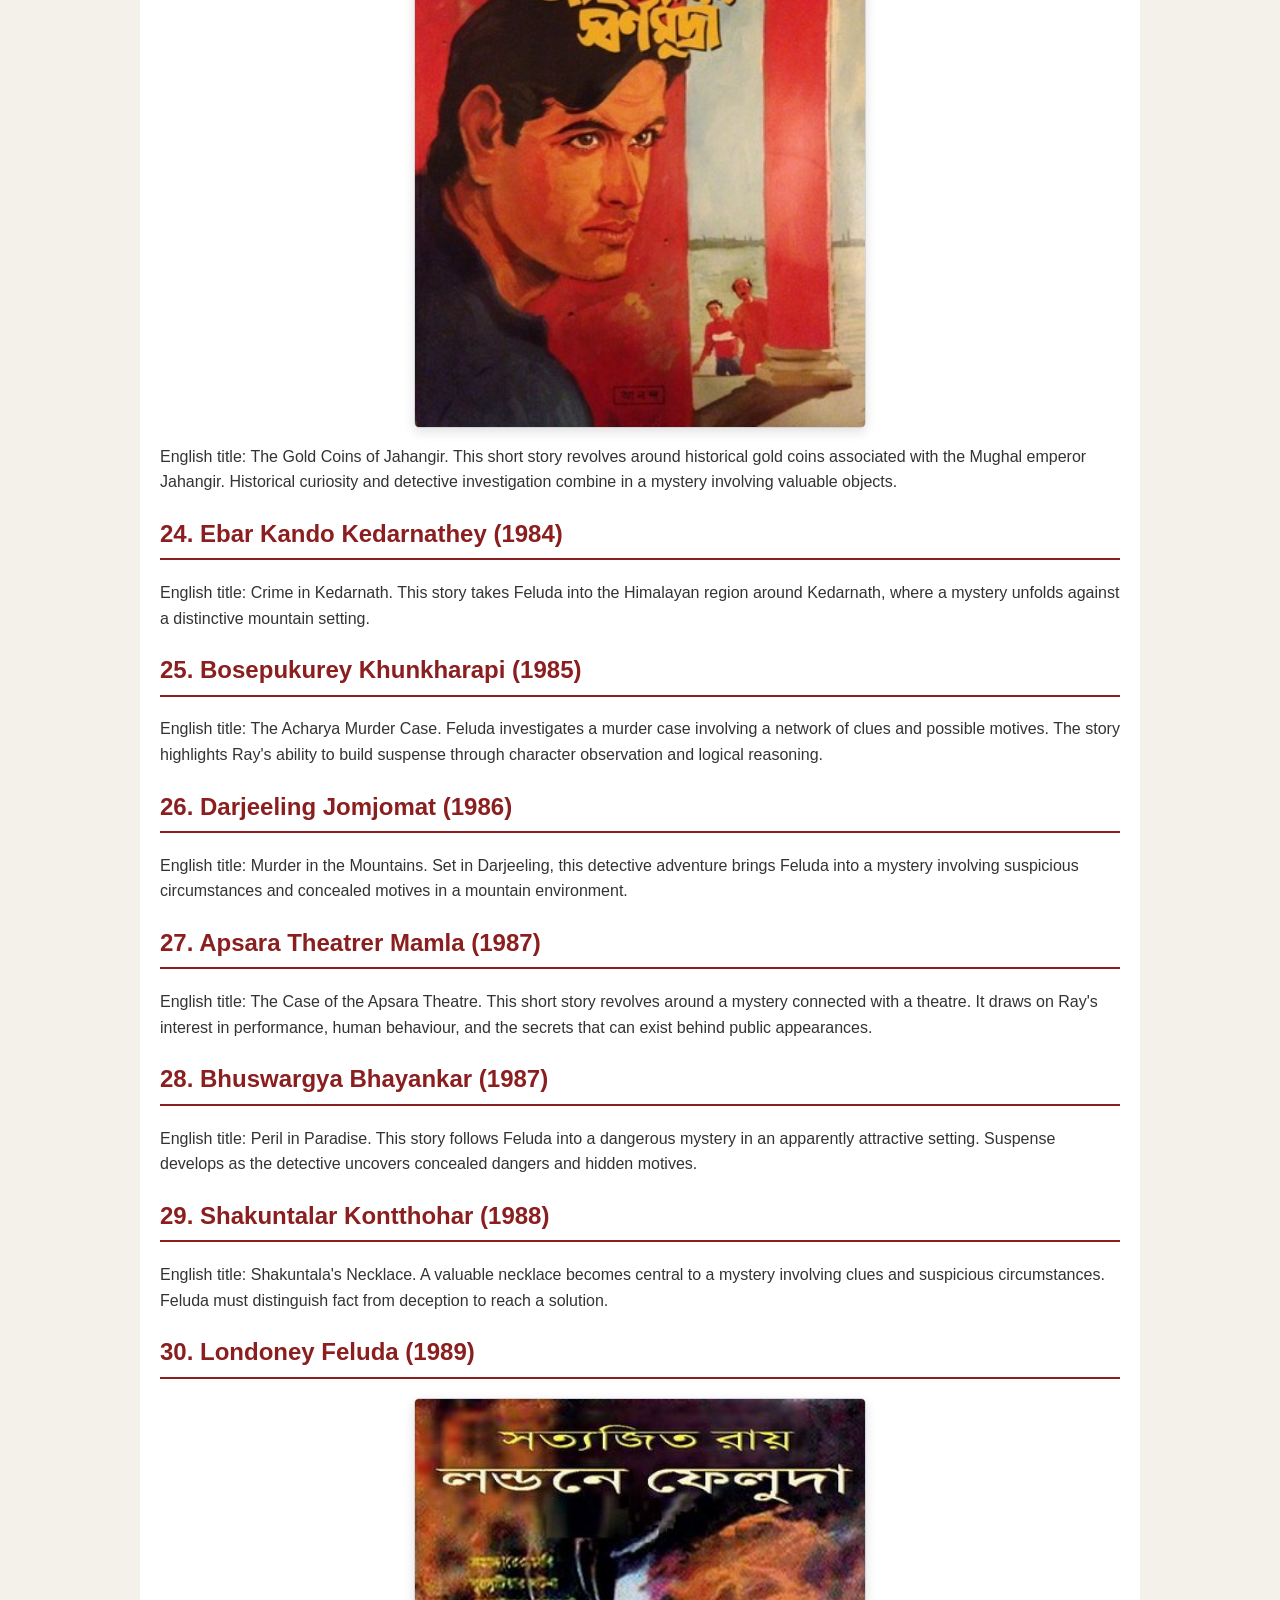
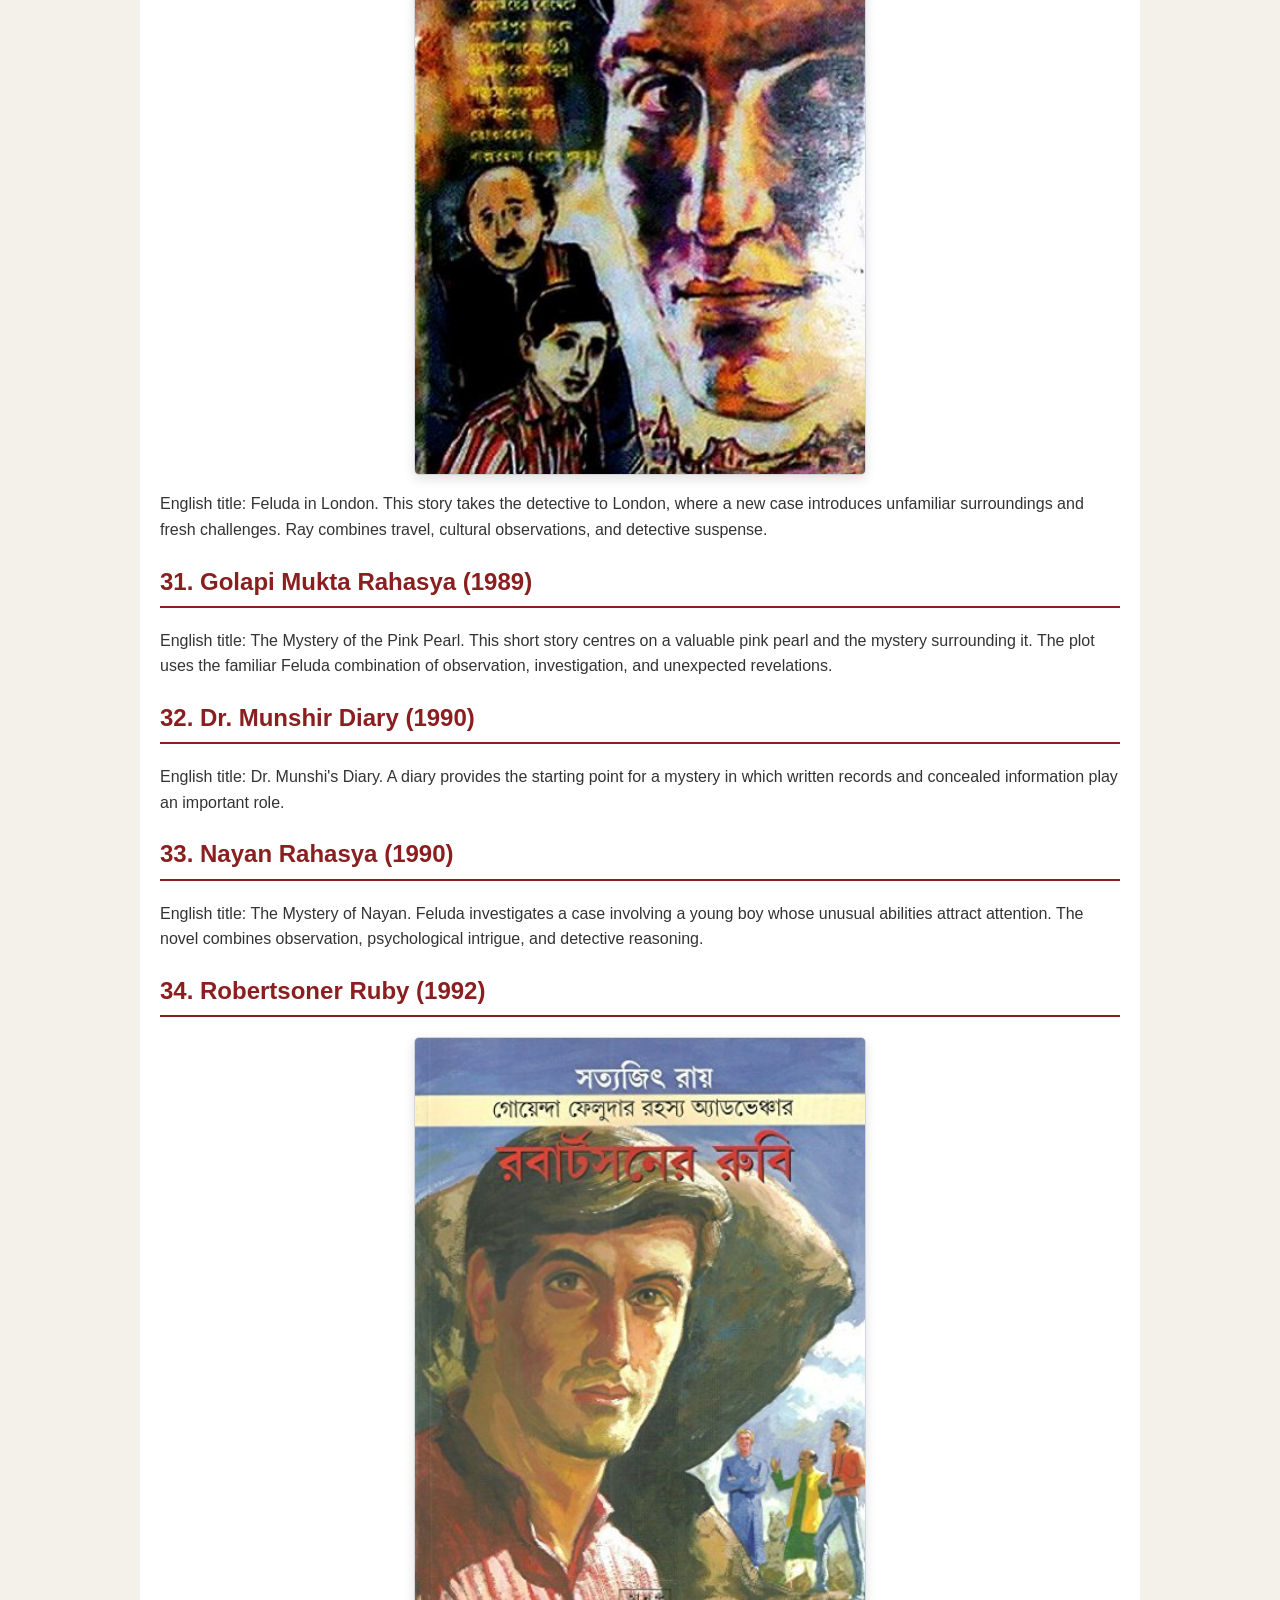
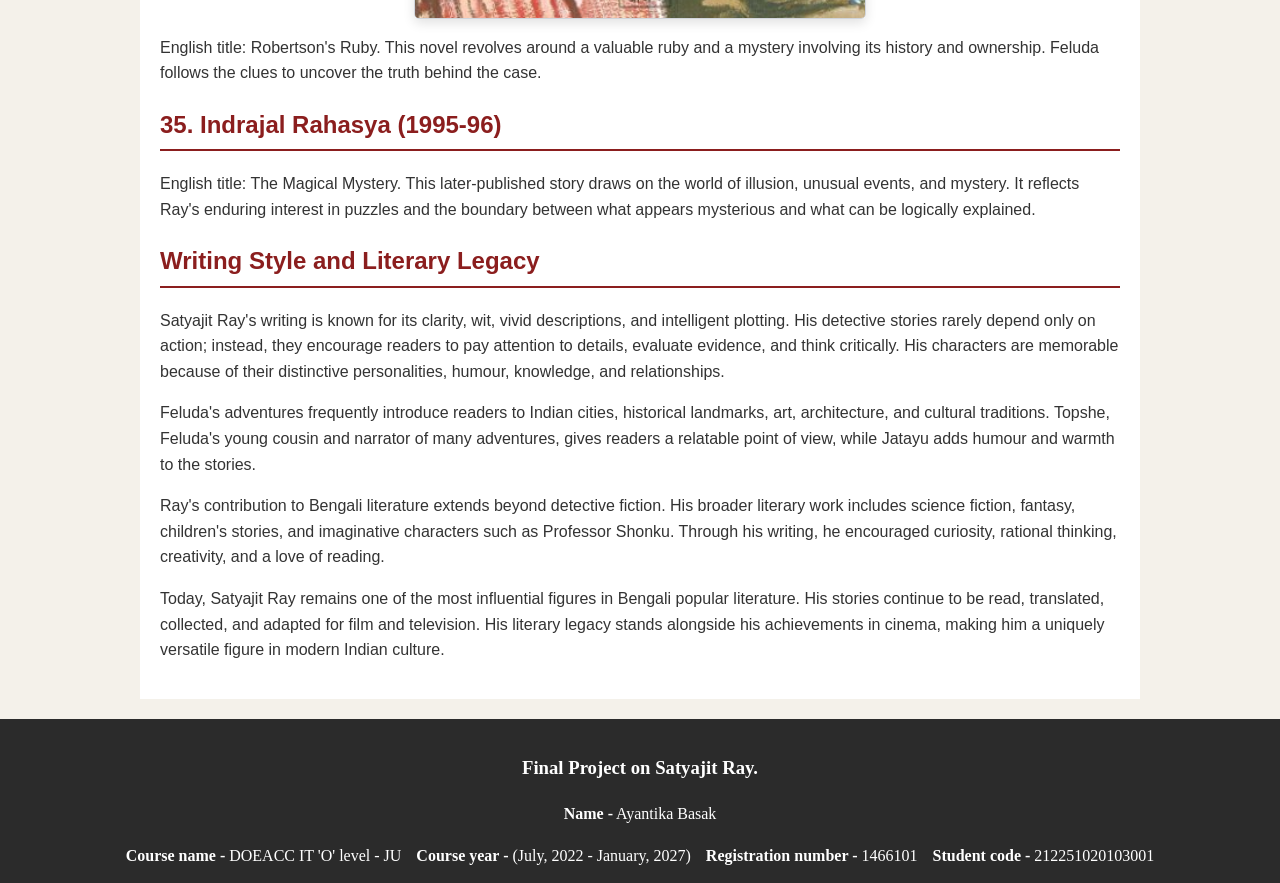
<file: books.html>
<!DOCTYPE html>
<html lang="en">
<head>
  <meta charset="UTF-8">
  <meta name="viewport" content="width=device-width, initial-scale=1.0">
  <title>Books - Satyajit Ray</title>
  <link rel="stylesheet" href="style.css">
</head>
<body>

  <header>
    <h1>Satyajit Ray</h1>
    <p>A tribute to a legendary filmmaker</p>
  </header>

  <nav>
    <ul>
        <li><a href="index.html">Home</a></li>
        <li><a href="about.html">About</a></li>
        <li><a class="active" href="books.html">Books</a></li>
        <li><a href="filmography.html">Filmography</a></li>
        <li><a href="awards.html">Awards and Honors</a></li>
        <li><a href="family.html">Family</a></li>
        <li><a href="film-career.html">Film Career</a></li>
        <li><a href="illustration.html">Illustrator Ray</a></li>
    </ul>
  </nav>

  <main>
    <h2>Satyajit Ray: His Written Books and Literary Career</h2>
      <p>
        Satyajit Ray (1921–1992) was not only a legendary filmmaker but also one of the most celebrated writers in Bengali literature. He created memorable fictional characters, detective mysteries, science fiction,
        fantasy stories, and children's literature. His most famous literary creation is Feluda, a brilliant Bengali private detective who solves complex crimes with intelligence, observation, and logical reasoning.
        Ray's stories were published in Bengali magazines such as Sandesh, Desh, and Anandamela, and many were later collected into books and translated into other languages. His writing continues to entertain readers of different generations.
      </p>
      <img src="images/book-4.png" alt="satyajit ray book 4" width="600" />
      <div class="gallery">
        <img src="images/book-1.jpeg" alt="satyajit ray book 1" width="400" />
        <img src="images/book-2.jpg" alt="satyajit ray book 2" width="400" />
        <img src="images/shanku.jpg" alt="satyajit ray book prof. shanku" width="400" />
      </div>
      <img src="images/tarinikhuro.jpg" alt="satyajit ray tarinikhuro" width="400" />
      <h3>Beginnings as a Writer</h3>
      <p>
        Satyajit Ray came from a distinguished Bengali literary family.
        His grandfather, Upendrakishore Ray Chowdhury, and his father,
        Sukumar Ray, were influential writers and illustrators. Ray later
        became closely associated with Sandesh, the children's magazine
        founded by his family. In the 1960s, he began writing detective
        fiction for younger readers, introducing Pradosh Chandra Mitter,
        popularly known as Feluda.
      </p>

      <p>
        Feluda first appeared in the story Feludar Goendagiri in 1965–66.
        The character became extremely popular, leading to a long series
        of novels and short stories set in India and abroad. Ray's writing
        combines suspense, humour, historical details, travel, cultural
        observations, and logical deduction. His works appeal to children
        and adults alike because of their engaging plots and memorable
        characters.
      </p>

      <h3>Famous Books and Literary Works</h3>

      <p>
        Ray's best-known books include Badshahi Angti (The Emperor's Ring),
        Sonar Kella (The Golden Fortress), Joi Baba Felunath
        (The Mystery of the Elephant God), Kailashey Kelenkari
        (A Killer in Kailash), Royal Bengal Rahashya
        (The Royal Bengal Mystery), and Tintorettor Jishu
        (Tintoretto's Jesus). These stories showcase Feluda's intelligence,
        his companion Topshe's observations, and the comic presence of
        the eccentric writer Lalmohan Ganguli, also known as Jatayu.
      </p>

      <p>
        Ray also wrote mysteries featuring unusual crimes, secret documents,
        precious jewels, historical artefacts, and unexplained events.
        His works demonstrate a deep knowledge of Indian history, art,
        geography, and culture. Many of his stories were adapted into
        films and television productions, further increasing their popularity.
      </p>

      <h3>Feluda Novels and Short Stories</h3>
      <h2>1. Feludar Goendagiri (1965-66)</h2>
      <p>
        English title: Danger in Darjeeling. This short story introduced Feluda, Ray's celebrated fictional detective. It established the character's powers of observation, intelligence, and deductive reasoning and marked the beginning of one of Bengali literature's most popular detective series.
      </p>

      <h2>2. Badshahi Angti (1966-67)</h2>
      <img src="images/book-3.jpg" alt="satyajit ray book 3" width="300" />
      <p>
        English title: The Emperor's Ring. This novel follows Feluda and Topshe into a mystery involving a valuable ring associated with the Mughal emperor Aurangzeb. It combines historical intrigue, suspense, and detective investigation.
      </p>

      <h2>3. Kailash Choudhary'r Pathar (1967)</h2>
      <p>
        English title: Kailash Choudhury's Jewel. This short story revolves around a valuable gemstone and a mystery that requires careful observation and reasoning to solve.
      </p>

      <h2>4. Sheyal Debota Rahasya (1970)</h2>
      <p>
        English title: The Anubis Mystery. This story presents Feluda with a puzzle involving mystery and unusual circumstances. It reflects Ray's talent for building suspense through clues and logical deduction.
      </p>
      <h2>5. Gangtokey Gondogol (1970)</h2>
      <img src="images/Feluda-Gangtok-a_Gondogol.jpg" alt="gangtoke-gondogol" width="300" />
      <p>
        English title: Trouble in Gangtok. In this adventure, Feluda, Topshe, and their companions travel to Gangtok, where an apparently ordinary journey develops into a mystery. The setting adds a distinctive Himalayan atmosphere to the investigation.
      </p>
      <h2>6. Sonar Kella (1971)</h2>
      <img src="images/sonar-kella.jpg" alt="Sonar Kella" width="350" />
      <p>
        English title: The Golden Fortress. One of Ray's most famous detective novels, it follows a boy who recalls memories of a previous life in a golden fortress in Rajasthan. Feluda investigates the mystery and protects the boy from criminals. The story became the basis of Ray's celebrated 1974 film of the same name.
      </p>
      <h2>7. Baksho Rahashya (1972)</h2>
      <p>
        English title: Incident on the Kalka Mail. This detective novel centres on a mysterious case involving a box and suspicious circumstances during a railway journey. Feluda's careful reasoning gradually reveals the truth.
      </p>

      <h2>8. Kailashey Kelenkari (1973)</h2>
      <p>
        English title: A Killer in Kailash. Feluda investigates a case involving valuable historical and religious artefacts. The story blends travel, cultural history, crime, and suspense.
      </p>

      <h2>9. Samaddarer Chabi (1973)</h2>
      <p>
        English title: The Key. This short story revolves around a puzzling situation in which a key becomes an important clue. Feluda uses his analytical skills to uncover the explanation.
      </p>

      <h2>10. Royal Bengal Rahashya (1974)</h2>
      <p>
        English title: The Royal Bengal Mystery. Feluda travels into the forests of Bengal, where a mystery involving a tiger, a wealthy household, and hidden secrets unfolds. The novel combines adventure, suspense, and the atmosphere of the natural world.
      </p>

      <h2>11. Ghurghutiyar Ghatona (1975)</h2>
      <img src="images/ghurghutiyar-ghotona.jpg" alt="ghurghutiyar-ghotona" width="350" />
      <p>
        English title: The Locked Chest. This short story centres on a puzzling incident and concealed information. Ray builds suspense through small details that become important to solving the case.
      </p>

      <h2>12. Joi Baba Felunath (1975)</h2>
      <img src="images/Joi_Baba_Felunath.jpg" alt="Joi Baba Felunath, the Feluda mystery set in Varanasi" width="350" />
      <p>
        English title: The Mystery of the Elephant God. Set in Varanasi, the story follows Feluda as he investigates the theft of a valuable statue of Ganesha. The novel combines religious and cultural surroundings with criminal intrigue and detective suspense. Ray adapted the story into his 1979 film Joi Baba Felunath.
      </p>
      <h2>13. Bombaiyer Bombete (1976)</h2>
      <p>
        English title: The Bandits of Bombay. Feluda investigates a mystery in Mumbai involving suspicious activities and criminals. The story brings the detective into a bustling metropolitan setting filled with unexpected developments.
      </p>
      <h2>14. Gosainpur Sargaram (1976)</h2>
      <img src="images/gosainpur-sargaram.jpg" alt="gosainpur sorgorom" width="350" />
      <p>
        English title: The Mystery of Walking Dead. This mystery explores strange events in a place where seemingly inexplicable occurrences create fear and suspicion. Feluda investigates the circumstances and searches for a rational explanation.
      </p>
      <h2>15. Gorosthaney Sabdhan (1977)</h2>
      <p>
        English title: The Secret of the Cemetery. Feluda encounters a mystery involving a cemetery, historical clues, and hidden secrets. The novel combines detective work with a suspenseful atmosphere.
      </p>
      <h2>16. Chhinnamastar Abhishap (1978)</h2>
      <img src="images/chinnamastar.jpg" alt="chinnamastar abhishap" width="350" />
      <p>
        English title: The Curse of the Goddess. This novel combines an intriguing mystery with cultural and historical elements. Feluda must interpret clues and examine the motives of those involved to uncover the truth.
      </p>
      <h2>17. Hatyapuri (1979)</h2>
      <img src="images/hatyapuri.jpg" alt="Hatyapuri" width="350" />
      <p>
        English title: The House of Death. Set in the coastal town of Puri, this novel presents Feluda with a mystery involving suspicious characters and dangerous secrets. Its seaside setting adds atmosphere to the detective adventure.
      </p>
      <h2>18. Golokdham Rahasya (1980)</h2>
      <p>
        English title: The Mysterious Tenant. This short story revolves around a puzzling case in which unusual behaviour and hidden information attract Feluda's attention.
      </p>
      <h2>19. Joto Kando Kathmandutey (1980)</h2>
      <p>
        English title: The Criminals of Kathmandu. Feluda travels to Kathmandu and becomes involved in a mystery involving suspicious individuals and criminal activity. The novel combines travel writing with suspense and logical investigation.
      </p>
      <h2>20. Napoleoner Chithi (1981)</h2>
      <p>
        English title: Napoleon's Letter. This short story centres on a letter connected with Napoleon and the mystery surrounding its significance. It reflects Ray's interest in historical objects and intellectual puzzles.
      </p>
      <h2>21. Tintorettor Jishu (1982)</h2>
      <p>
        English title: Tintoretto's Jesus. Feluda investigates a case involving a painting associated with the Venetian Renaissance artist Tintoretto. The story combines art history, travel, theft, and detective reasoning.
      </p>
      <h2>22. Ambar Sen Antardhan Rahasya (1983)</h2>
      <p>
        English title: The Disappearance of Ambar Sen. Feluda investigates the disappearance of Ambar Sen, following clues and questioning those connected with the case. The story focuses on deduction and the careful interpretation of evidence.
      </p>
      <h2>23. Jahangirer Swarnamudra (1983)</h2>
      <img src="images/jahangirer-swarnamudra.jpg" alt="jahangirer swarnamudra" width="0" />
      <p>
        English title: The Gold Coins of Jahangir. This short story revolves around historical gold coins associated with the Mughal emperor Jahangir. Historical curiosity and detective investigation combine in a mystery involving valuable objects.
      </p>
      <h2>24. Ebar Kando Kedarnathey (1984)</h2>
      <p>
        English title: Crime in Kedarnath. This story takes Feluda into the Himalayan region around Kedarnath, where a mystery unfolds against a distinctive mountain setting.
      </p>
      <h2>25. Bosepukurey Khunkharapi (1985)</h2>
      <p>
        English title: The Acharya Murder Case. Feluda investigates a murder case involving a network of clues and possible motives. The story highlights Ray's ability to build suspense through character observation and logical reasoning.
      </p>
      <h2>26. Darjeeling Jomjomat (1986)</h2>
      <p>
        English title: Murder in the Mountains. Set in Darjeeling, this detective adventure brings Feluda into a mystery involving suspicious circumstances and concealed motives in a mountain environment.
      </p>
      <h2>27. Apsara Theatrer Mamla (1987)</h2>
      <p>
        English title: The Case of the Apsara Theatre. This short story revolves around a mystery connected with a theatre. It draws on Ray's interest in performance, human behaviour, and the secrets that can exist behind public appearances.
      </p>
      <h2>28. Bhuswargya Bhayankar (1987)</h2>
      <p>
        English title: Peril in Paradise. This story follows Feluda into a dangerous mystery in an apparently attractive setting. Suspense develops as the detective uncovers concealed dangers and hidden motives.
      </p>
      <h2>29. Shakuntalar Kontthohar (1988)</h2>
      <p>
        English title: Shakuntala's Necklace. A valuable necklace becomes central to a mystery involving clues and suspicious circumstances. Feluda must distinguish fact from deception to reach a solution.
      </p>
      <h2>30. Londoney Feluda (1989)</h2>
      <img src="images/London-e Feluda by Satyajit Roy (Cover).jpg" alt="london-e-feluda" width="400" />
      <p>
        English title: Feluda in London. This story takes the detective to London, where a new case introduces unfamiliar surroundings and fresh challenges. Ray combines travel, cultural observations, and detective suspense.
      </p>
      <h2>31. Golapi Mukta Rahasya (1989)</h2>
      <p>
        English title: The Mystery of the Pink Pearl. This short story centres on a valuable pink pearl and the mystery surrounding it. The plot uses the familiar Feluda combination of observation, investigation, and unexpected revelations.
      </p>
      <h2>32. Dr. Munshir Diary (1990)</h2>
      <p>
        English title: Dr. Munshi's Diary. A diary provides the starting point for a mystery in which written records and concealed information play an important role.
      </p>
      <h2>33. Nayan Rahasya (1990)</h2>
      <p>
        English title: The Mystery of Nayan. Feluda investigates a case involving a young boy whose unusual abilities attract attention. The novel combines observation, psychological intrigue, and detective reasoning.
      </p>
      <h2>34. Robertsoner Ruby (1992)</h2>
      <img src="images/robertsons-ruby.jpg" alt="Robertsoner ruby" width="400" />
      <p>
        English title: Robertson's Ruby. This novel revolves around a valuable ruby and a mystery involving its history and ownership. Feluda follows the clues to uncover the truth behind the case.
      </p>
      <h2>35. Indrajal Rahasya (1995-96)</h2>
      <p>
        English title: The Magical Mystery. This later-published story draws on the world of illusion, unusual events, and mystery. It reflects Ray's enduring interest in puzzles and the boundary between what appears mysterious and what can be logically explained.
      </p>
      <h2>Writing Style and Literary Legacy</h2>
      <p>
        Satyajit Ray's writing is known for its clarity, wit, vivid descriptions, and intelligent plotting. His detective stories rarely depend only on action; instead, they encourage readers
        to pay attention to details, evaluate evidence, and think critically. His characters are memorable because of their distinctive personalities, humour, knowledge, and relationships.
      </p>
      <p>
        Feluda's adventures frequently introduce readers to Indian cities, historical landmarks, art, architecture, and cultural traditions. Topshe, Feluda's young cousin and narrator of many adventures, gives readers a relatable point of view, while Jatayu adds humour and warmth to the stories.
      </p>
      <p>
        Ray's contribution to Bengali literature extends beyond detective fiction. His broader literary work includes science fiction, fantasy, children's stories, and imaginative characters such as Professor Shonku. Through his writing, he encouraged curiosity, rational thinking, creativity, and a love of reading.
      </p>
      <p>
        Today, Satyajit Ray remains one of the most influential figures in Bengali popular literature. His stories continue to be read, translated, collected, and adapted for film and television. His literary legacy stands alongside his achievements in cinema, making him a uniquely versatile figure in modern Indian culture.
      </p>
  </main>

  <footer>
    <h3>Final Project on Satyajit Ray.</h3>
    <div>
      <p><strong>Name -</strong> Ayantika Basak</p>
      <span>
        <p><strong>Course name -</strong> DOEACC IT 'O' level - JU</p>
        <p><strong>Course year - </strong>(July, 2022 - January, 2027)</p>
        <p><strong>Registration number - </strong> 1466101</p>
        <p><strong>Student code - </strong> 212251020103001</p>
      </span>
    </div>
  </footer>

</body>
</html>
</file>
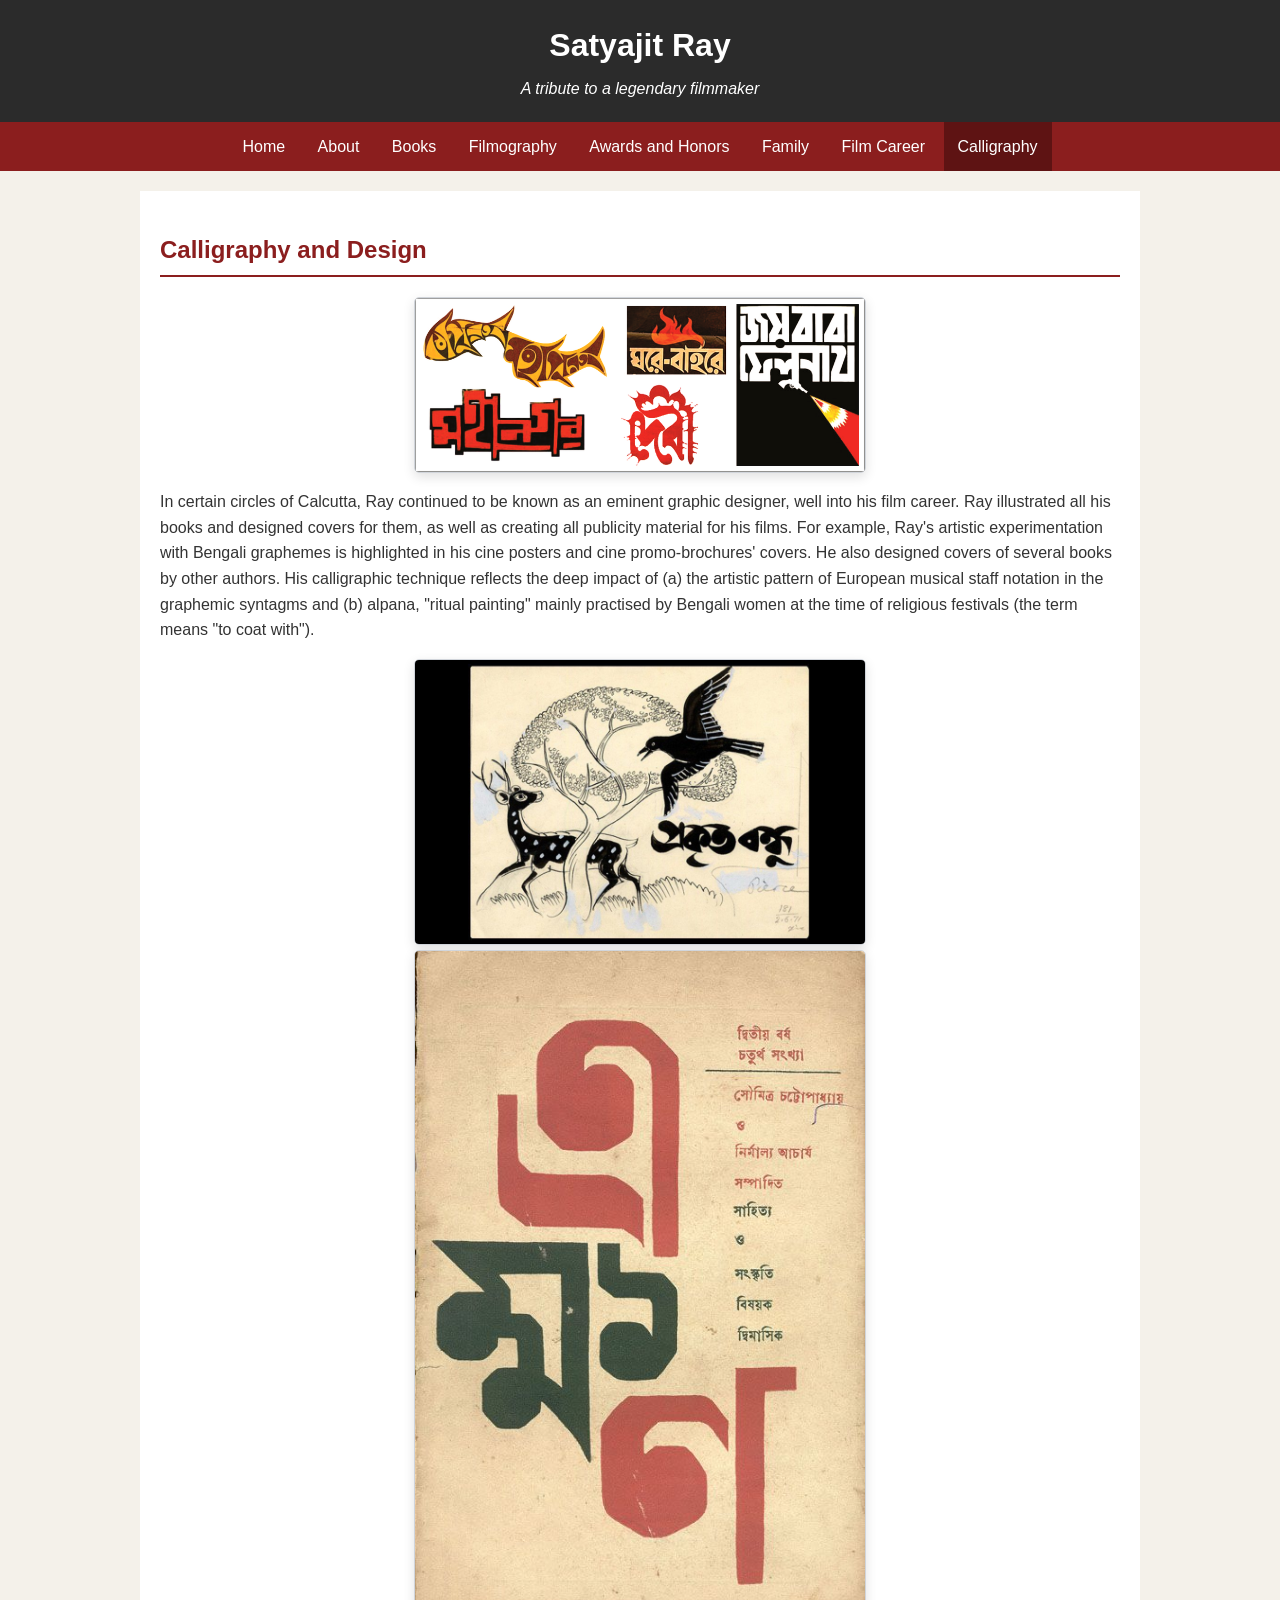
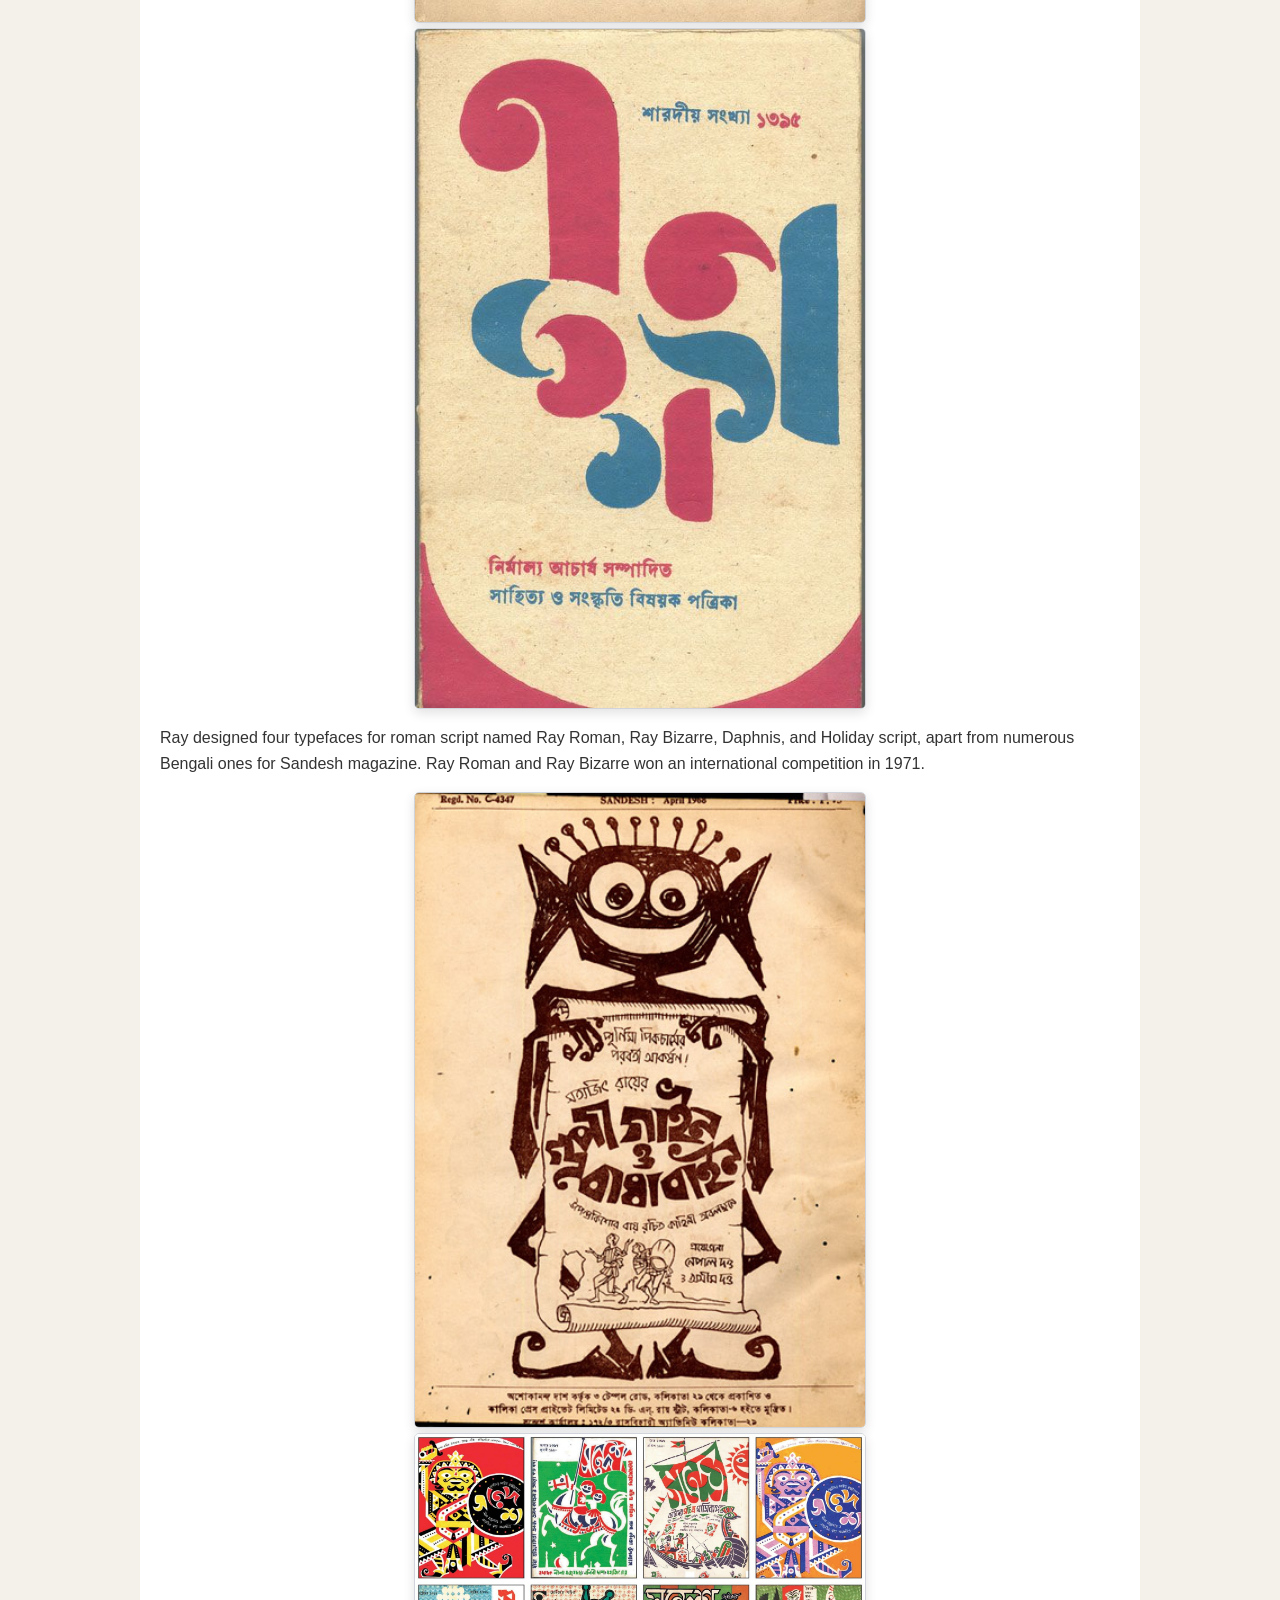
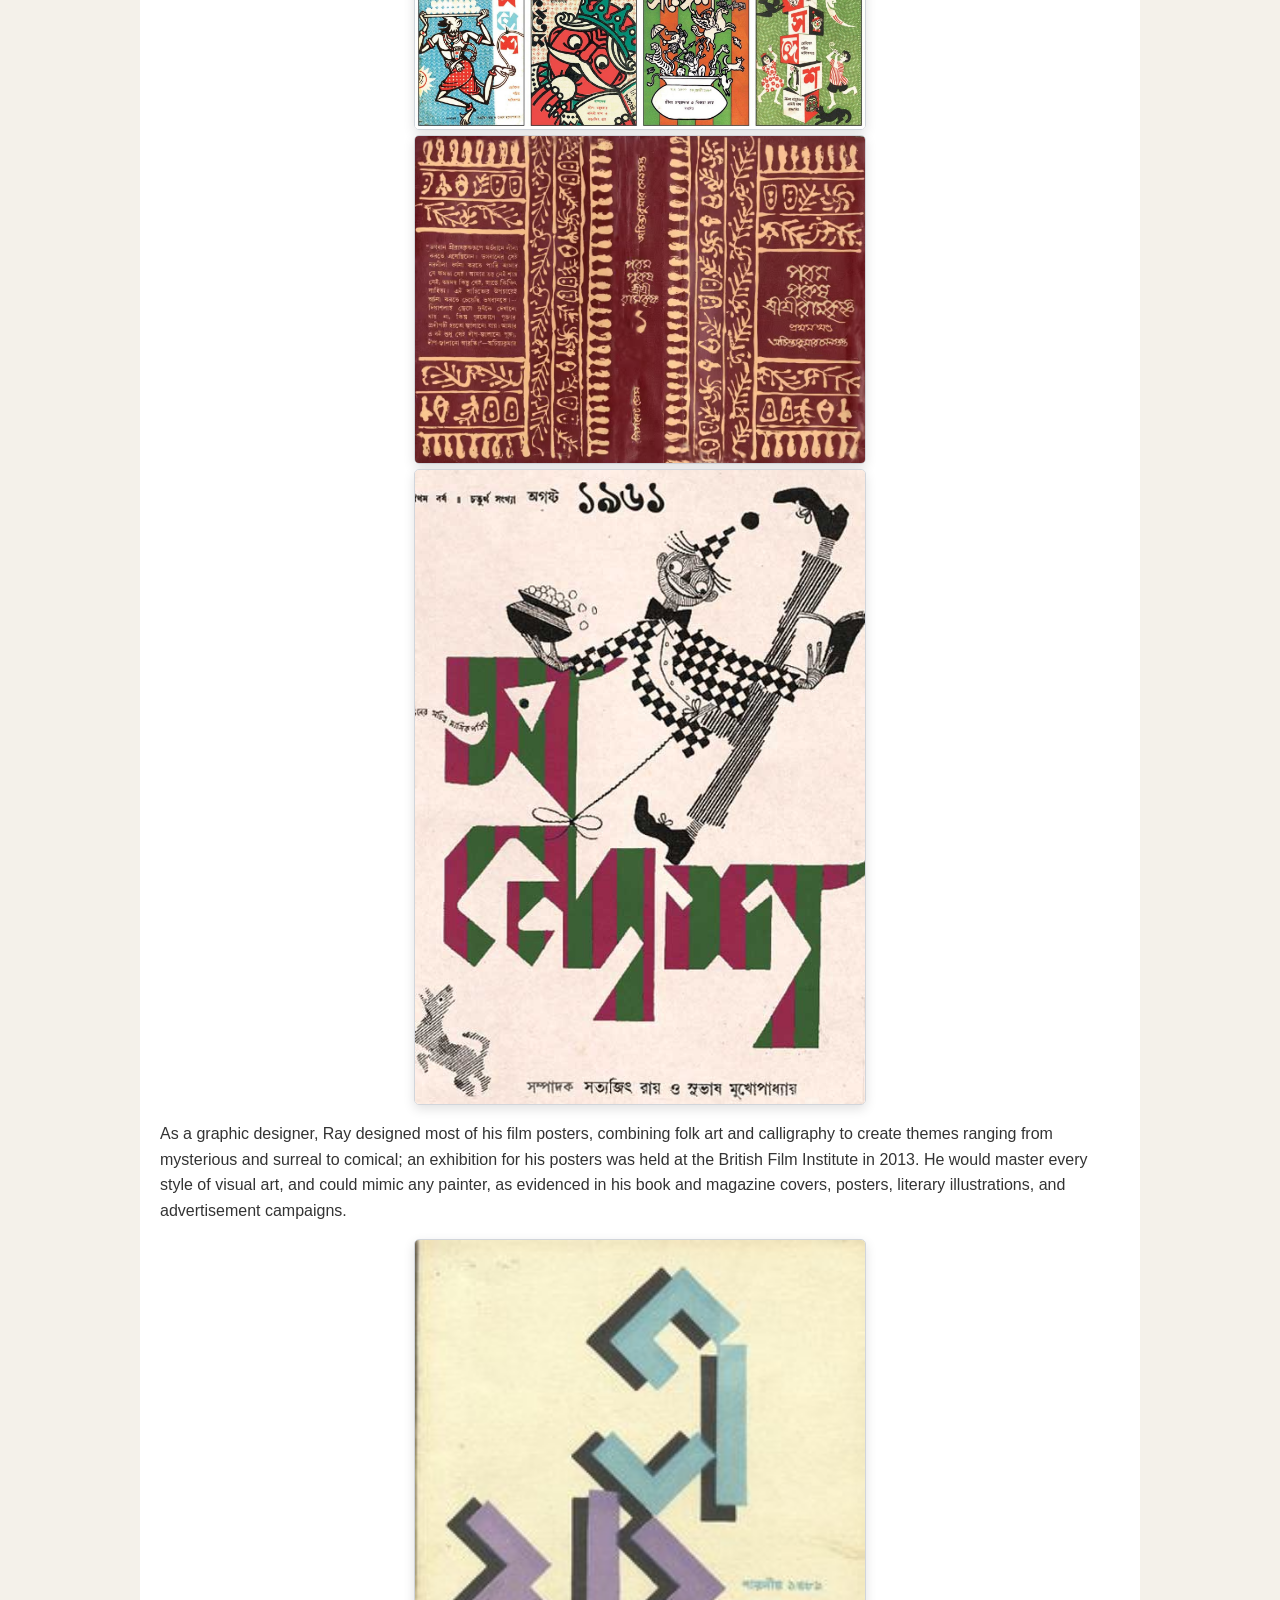
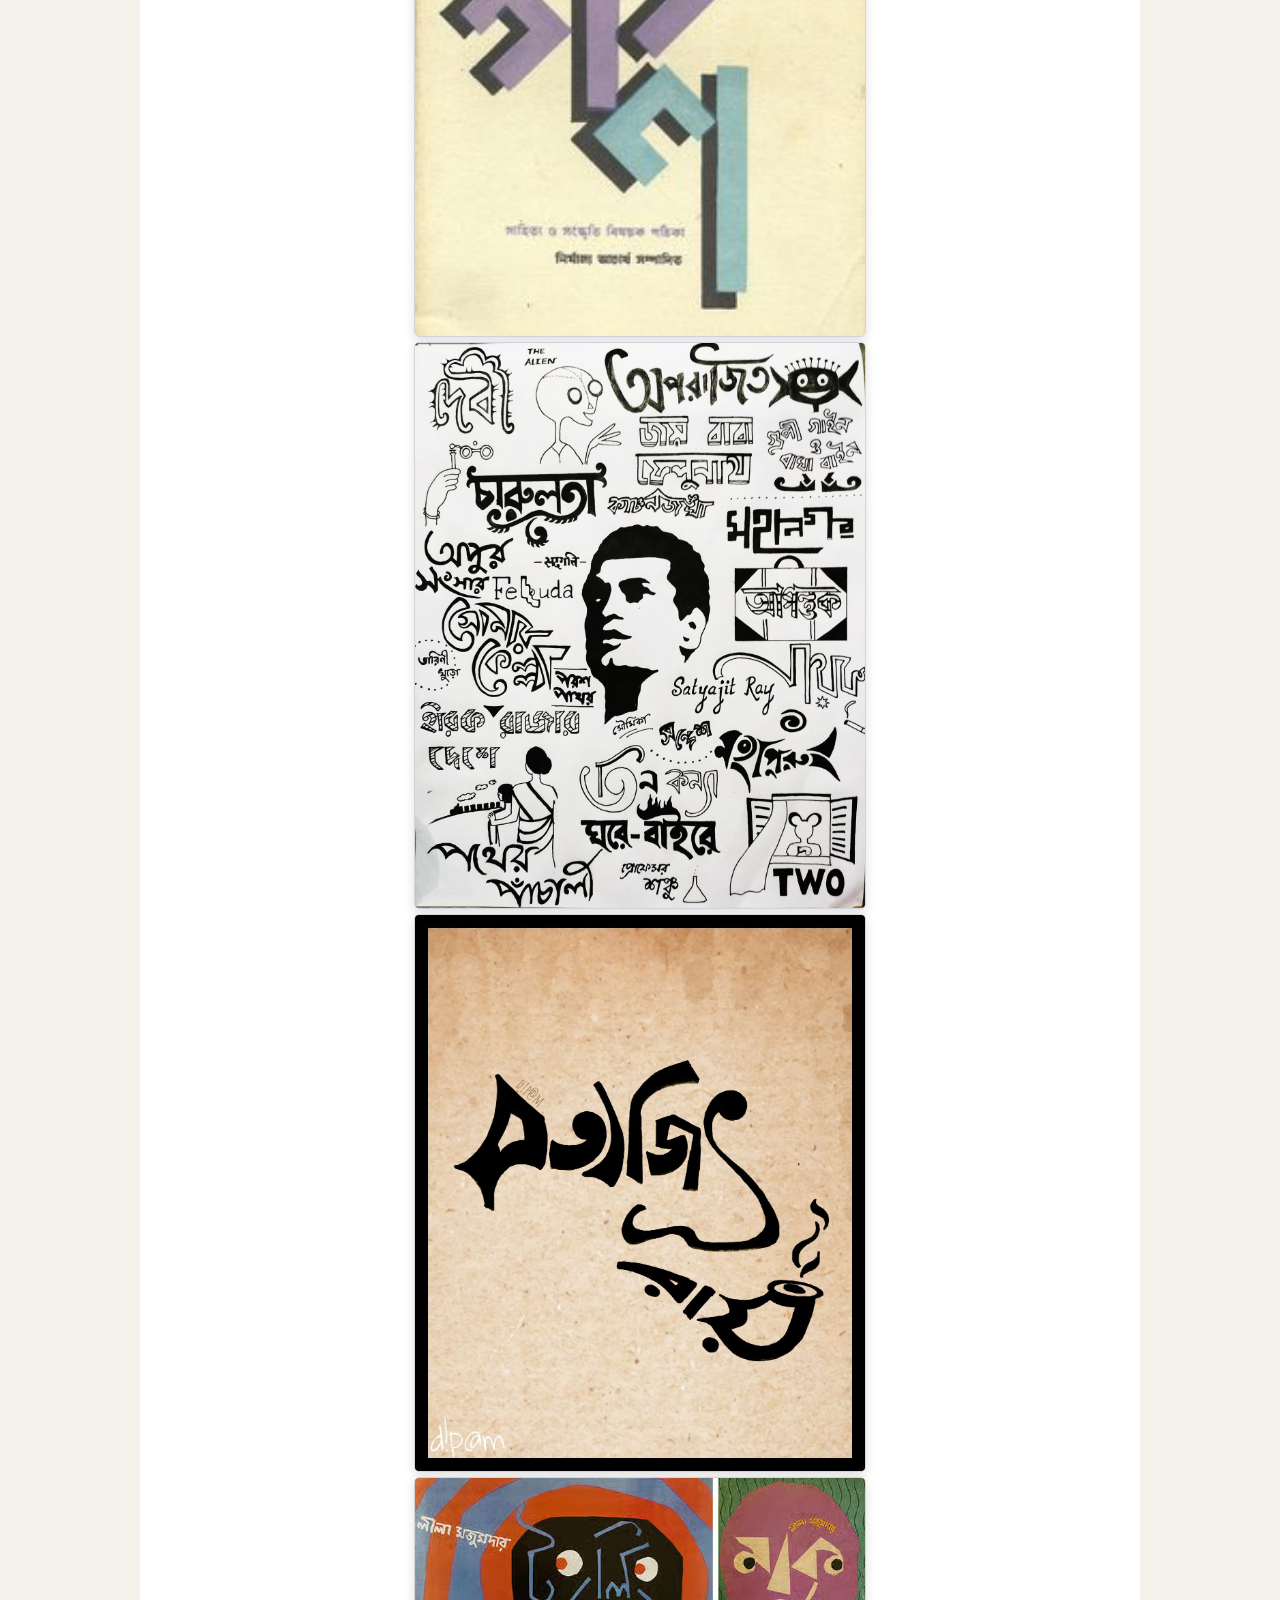
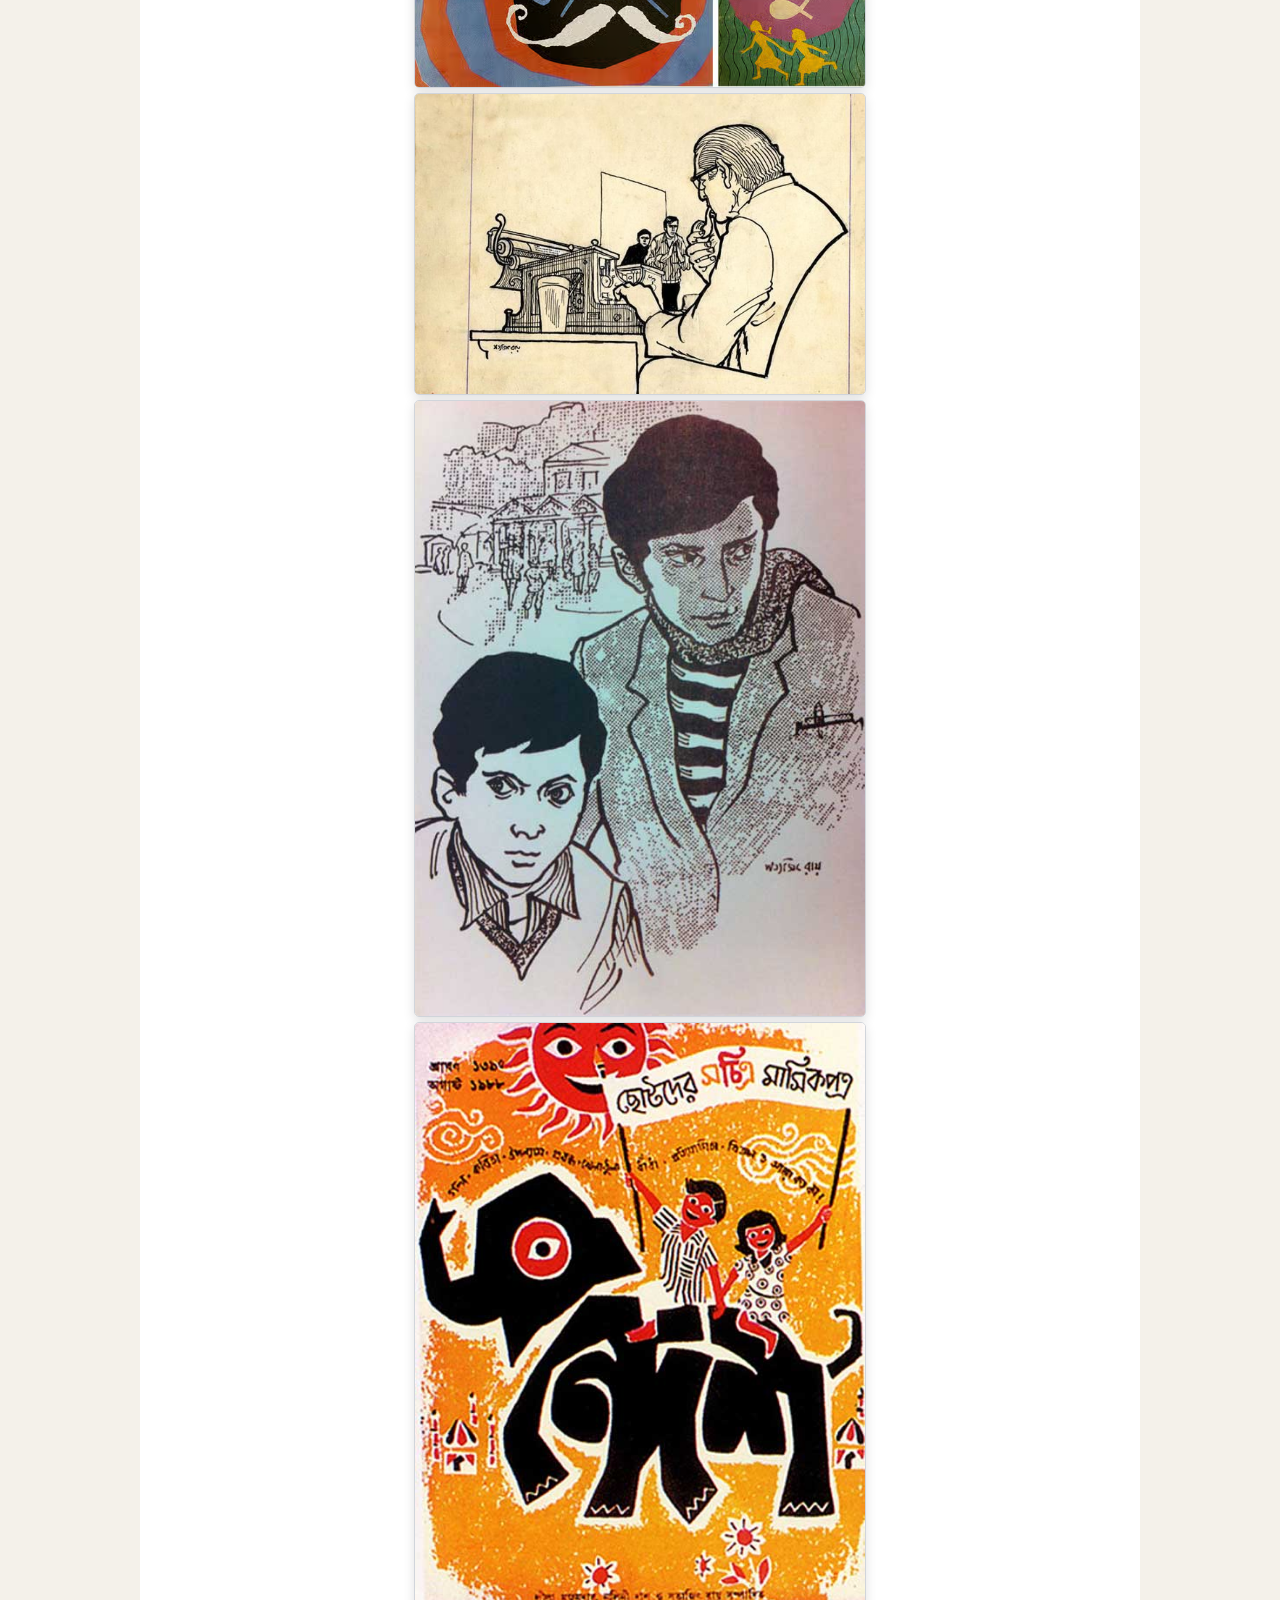
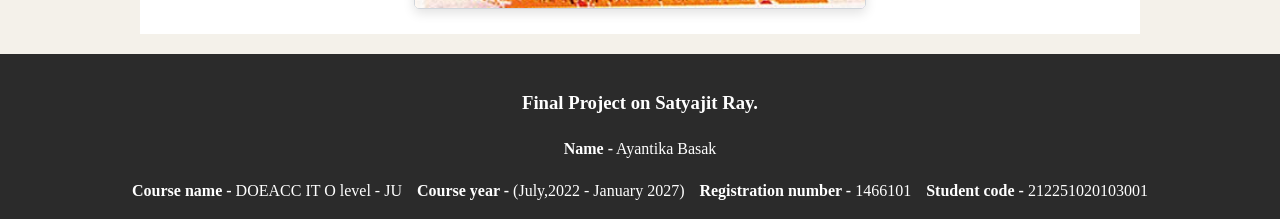
<file: calligraphy.html>
<!DOCTYPE html>
<html lang="en">
<head>
  <meta charset="UTF-8">
  <meta name="viewport" content="width=device-width, initial-scale=1.0">
  <title>Calligraphy - Satyajit Ray</title>
  <link rel="stylesheet" href="style.css">
</head>
<body>

  <header>
    <h1>Satyajit Ray</h1>
    <p>A tribute to a legendary filmmaker</p>
  </header>

  <nav>
    <ul>
        <li><a href="index.html">Home</a></li>
        <li><a href="about.html">About</a></li>
        <li><a href="books.html">Books</a></li>
        <li><a href="filmography.html">Filmography</a></li>
        <li><a href="awards.html">Awards and Honors</a></li>
        <li><a href="family.html">Family</a></li>
        <li><a href="film-career.html">Film Career</a></li>
        <li><a class="active" href="calligraphy.html">Calligraphy</a></li>
    </ul>
  </nav>

  <main>
    <h2>Calligraphy and Design</h2>
    <img src="images/calligraphy/calligraphy-9.png" width="400" alt="Satyajit Ray' calligraphy work" />
    <p>In certain circles of Calcutta, Ray continued to be known as an eminent graphic designer, well into his film career. Ray illustrated all his books and designed covers for them, as well as creating all publicity material for his films. For example, Ray's artistic experimentation with Bengali graphemes is highlighted in his cine posters and cine promo-brochures' covers. He also designed covers of several books by other authors. His calligraphic technique reflects the deep impact of (a) the artistic pattern of European musical staff notation in the graphemic syntagms and (b) alpana, "ritual painting" mainly practised by Bengali women at the time of religious festivals (the term means "to coat with").</p>
    <img src="images/calligraphy/calligraphy-4.jpg" width="400" alt="Satyajit Ray' calligraphy work" />
    <img src="images/calligraphy/calligraphy-5.jpg" width="400" alt="Satyajit Ray' calligraphy work" />
    <img src="images/calligraphy/calligraphy-6.jpg" width="400" alt="Satyajit Ray' calligraphy work" />
    <p>Ray designed four typefaces for roman script named Ray Roman, Ray Bizarre, Daphnis, and Holiday script, apart from numerous Bengali ones for Sandesh magazine. Ray Roman and Ray Bizarre won an international competition in 1971.</p>
    <img src="images/calligraphy/calligraphy-10.jpg" width="400" alt="Satyajit Ray' calligraphy work" />
    <img src="images/calligraphy/calligraphy-11.jpg" width="400" alt="Satyajit Ray' calligraphy work" />
    <img src="images/calligraphy/calligraphy-12.jpg" width="400" alt="Satyajit Ray' calligraphy work" />
    <img src="images/calligraphy/calligraphy-13.jpg" width="400" alt="Satyajit Ray' calligraphy work" />
    <p>As a graphic designer, Ray designed most of his film posters, combining folk art and calligraphy to create themes ranging from mysterious and surreal to comical; an exhibition for his posters was held at the British Film Institute in 2013. He would master every style of visual art, and could mimic any painter, as evidenced in his book and magazine covers, posters, literary illustrations, and advertisement campaigns.</p>
    <img src="images/calligraphy/calligraphy-1.jpg" width="400" alt="Satyajit Ray' calligraphy work" />
    <img src="images/calligraphy/calligraphy-2.jpg" width="400" alt="Satyajit Ray' calligraphy work" />
    <img src="images/calligraphy/calligraphy-3.jpg" width="400" alt="Satyajit Ray' calligraphy work" />
    <img src="images/calligraphy/calligraphy-7.jpeg" width="400" alt="Satyajit Ray' calligraphy work" />
    <img src="images/calligraphy/calligraphy-8.jpg" width="400" alt="Satyajit Ray' calligraphy work" />
    <img src="images/calligraphy/calligraphy-14.jpg" width="400" alt="Satyajit Ray' calligraphy work" />
    <img src="images/calligraphy/calligraphy-15.jpg" width="400" alt="Satyajit Ray' calligraphy work" />
  </main>

  <footer>
    <h3>Final Project on Satyajit Ray.</h3>
    <div>
      <p><strong>Name -</strong> Ayantika Basak</p>
      <span>
        <p><strong>Course name -</strong> DOEACC IT O level - JU</p>
        <p><strong>Course year - </strong>(July,2022 - January 2027)</p>
        <p><strong>Registration number - </strong> 1466101</p>
        <p><strong>Student code - </strong> 212251020103001</p>
      </span>
    </div>
  </footer>

</body>
</html>
</file>
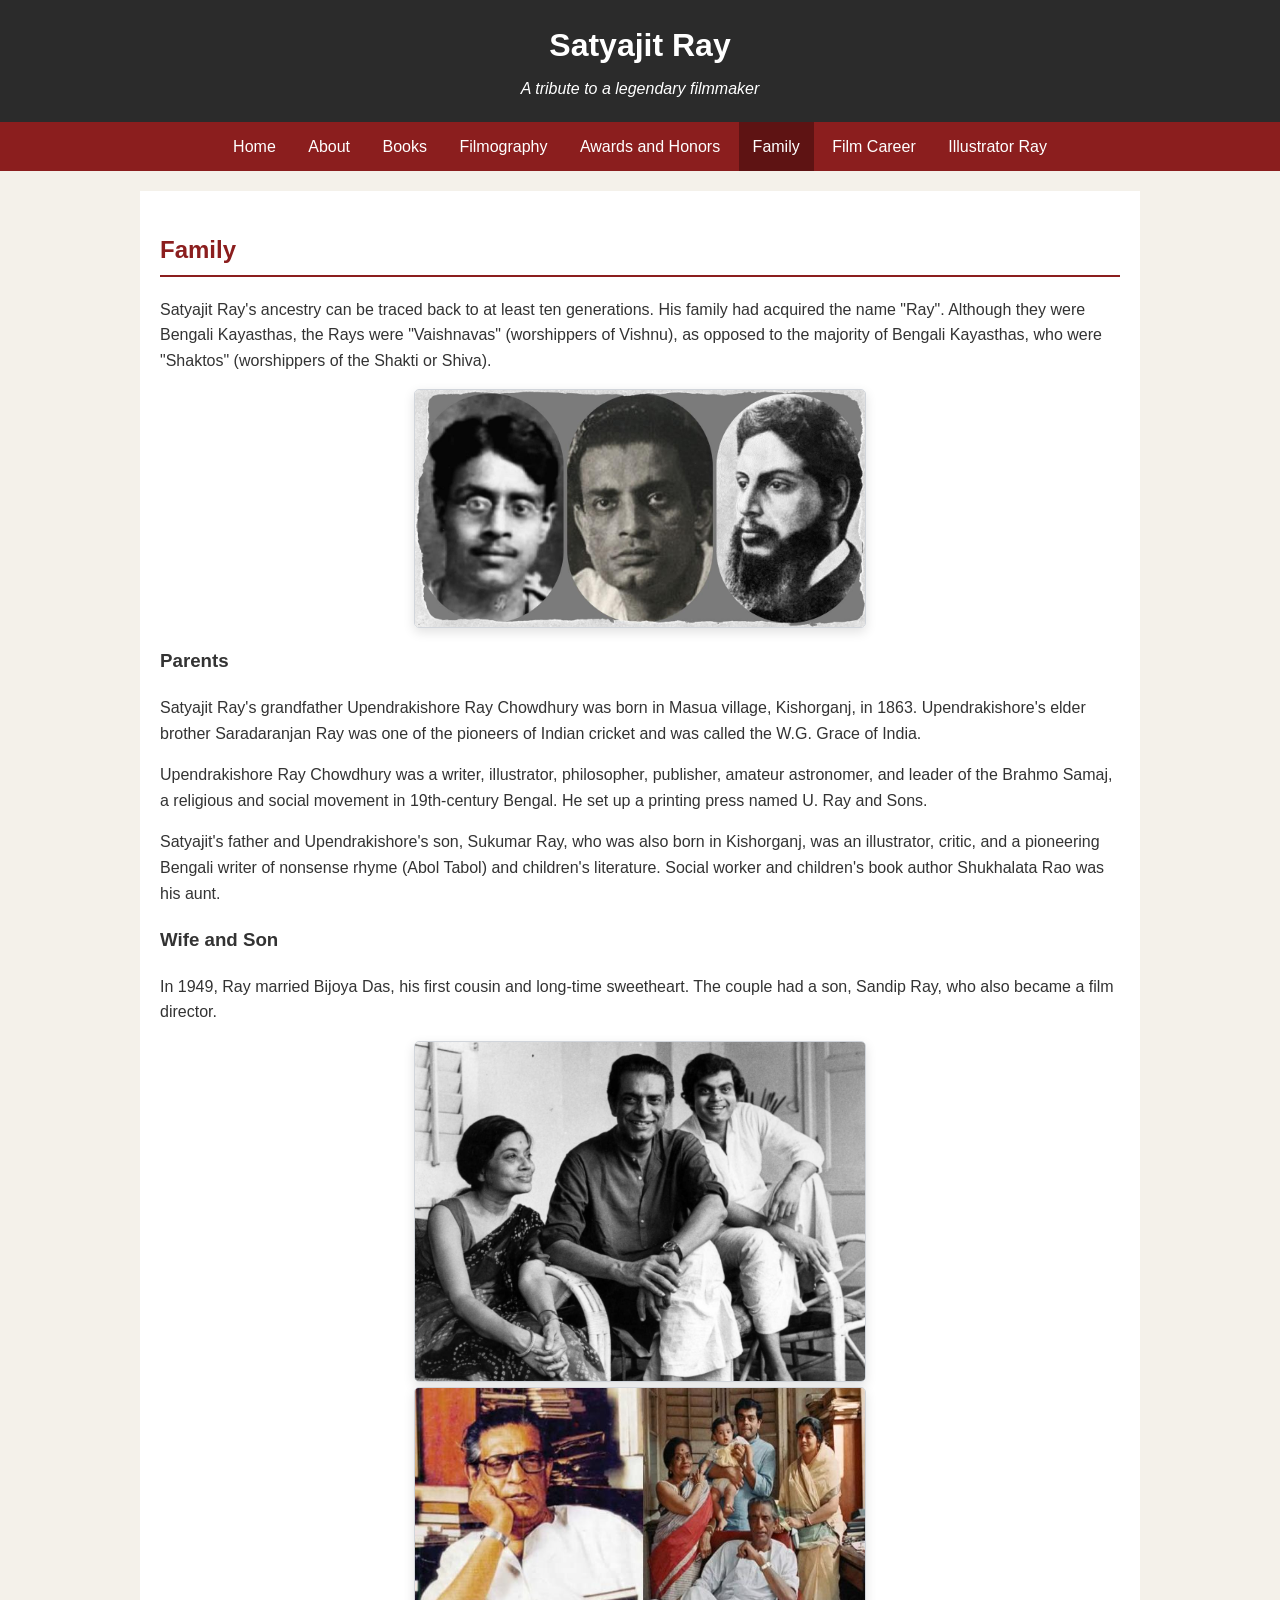
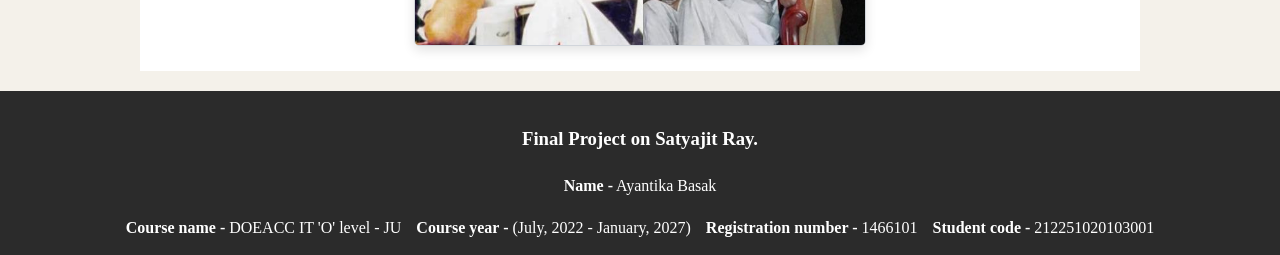
<file: family.html>
<!DOCTYPE html>
<html lang="en">
<head>
  <meta charset="UTF-8">
  <meta name="viewport" content="width=device-width, initial-scale=1.0">
  <title>Family - Satyajit Ray</title>
  <link rel="stylesheet" href="style.css">
</head>
<body>

  <header>
    <h1>Satyajit Ray</h1>
    <p>A tribute to a legendary filmmaker</p>
  </header>

  <nav>
    <ul>
        <li><a href="index.html">Home</a></li>
        <li><a href="about.html">About</a></li>
        <li><a href="books.html">Books</a></li>
        <li><a href="filmography.html">Filmography</a></li>
        <li><a href="awards.html">Awards and Honors</a></li>
        <li><a class="active" href="family.html">Family</a></li>
        <li><a href="film-career.html">Film Career</a></li>
        <li><a href="illustration.html">Illustrator Ray</a></li>
    </ul>
  </nav>

  <main>
    <h2>Family</h2>
    <p>Satyajit Ray's ancestry can be traced back to at least ten generations. His family had acquired the name "Ray". Although they were Bengali Kayasthas, the Rays were "Vaishnavas" (worshippers of Vishnu), as opposed to the majority of Bengali Kayasthas, who were "Shaktos" (worshippers of the Shakti or Shiva).</p>
    <img src="images/3-rays.jpg" alt="upendrakishore-satyajit-sukumar-ray" width="600" />
    <h3>Parents</h3>
    <p>Satyajit Ray's grandfather Upendrakishore Ray Chowdhury was born in Masua village, Kishorganj, in 1863. Upendrakishore's elder brother Saradaranjan Ray was one of the pioneers of Indian cricket and was called the W.G. Grace of India.</p>
    <p>Upendrakishore Ray Chowdhury was a writer, illustrator, philosopher, publisher, amateur astronomer, and leader of the Brahmo Samaj, a religious and social movement in 19th-century Bengal. He set up a printing press named U. Ray and Sons.</p>
    <p>Satyajit's father and Upendrakishore's son, Sukumar Ray, who was also born in Kishorganj, was an illustrator, critic, and a pioneering Bengali writer of nonsense rhyme (Abol Tabol) and children's literature. Social worker and children's book author Shukhalata Rao was his aunt.</p>
    <h3>Wife and Son</h3>
    <p>In 1949, Ray married Bijoya Das, his first cousin and long-time sweetheart. The couple had a son, Sandip Ray, who also became a film director.</p>
    <img src="images/article-family.PNG" alt="wife-satyajit-sandip-ray" width="600" />
    <img src="images/satyajit-ray-article.jpg" alt="satyajit ray home" width="650" />
  </main>

  <footer>
    <h3>Final Project on Satyajit Ray.</h3>
    <div>
      <p><strong>Name -</strong> Ayantika Basak</p>
      <span>
        <p><strong>Course name -</strong> DOEACC IT 'O' level - JU</p>
        <p><strong>Course year - </strong>(July, 2022 - January, 2027)</p>
        <p><strong>Registration number - </strong> 1466101</p>
        <p><strong>Student code - </strong> 212251020103001</p>
      </span>
    </div>
  </footer>

</body>
</html>
</file>
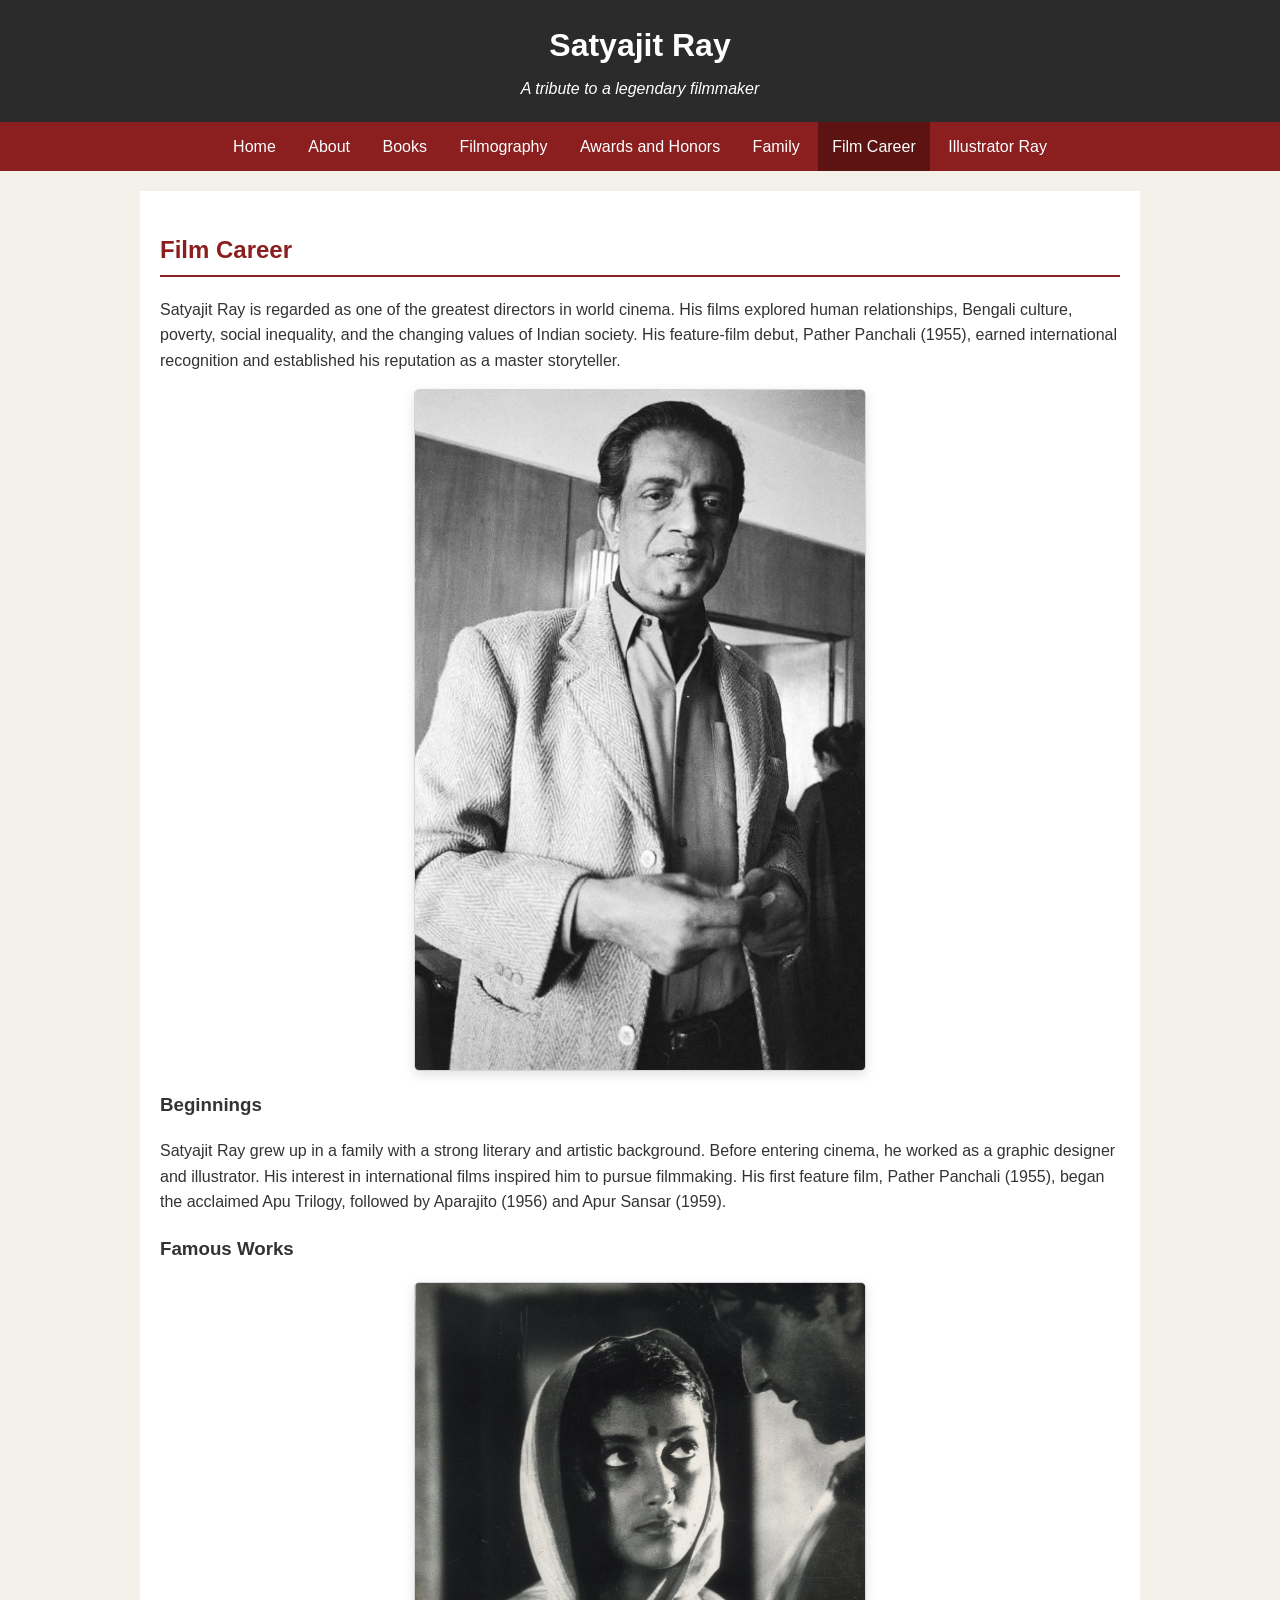
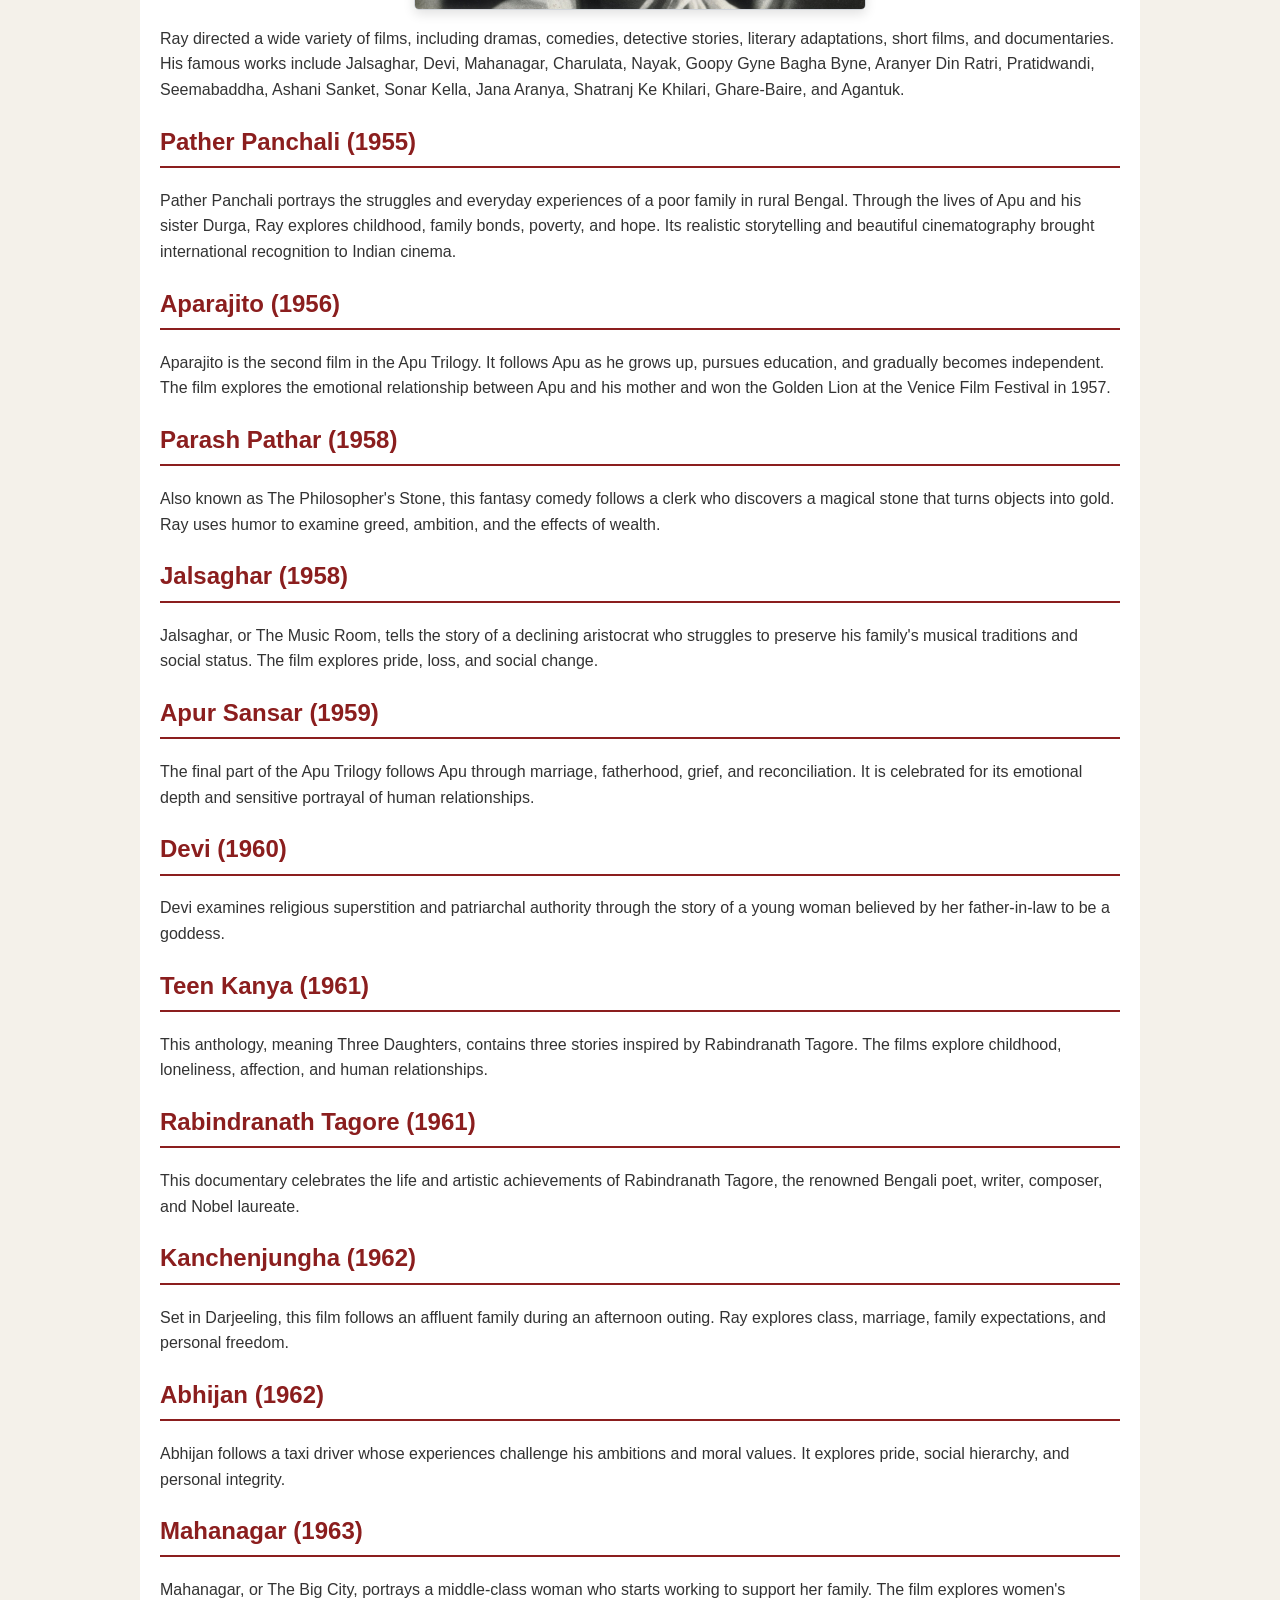
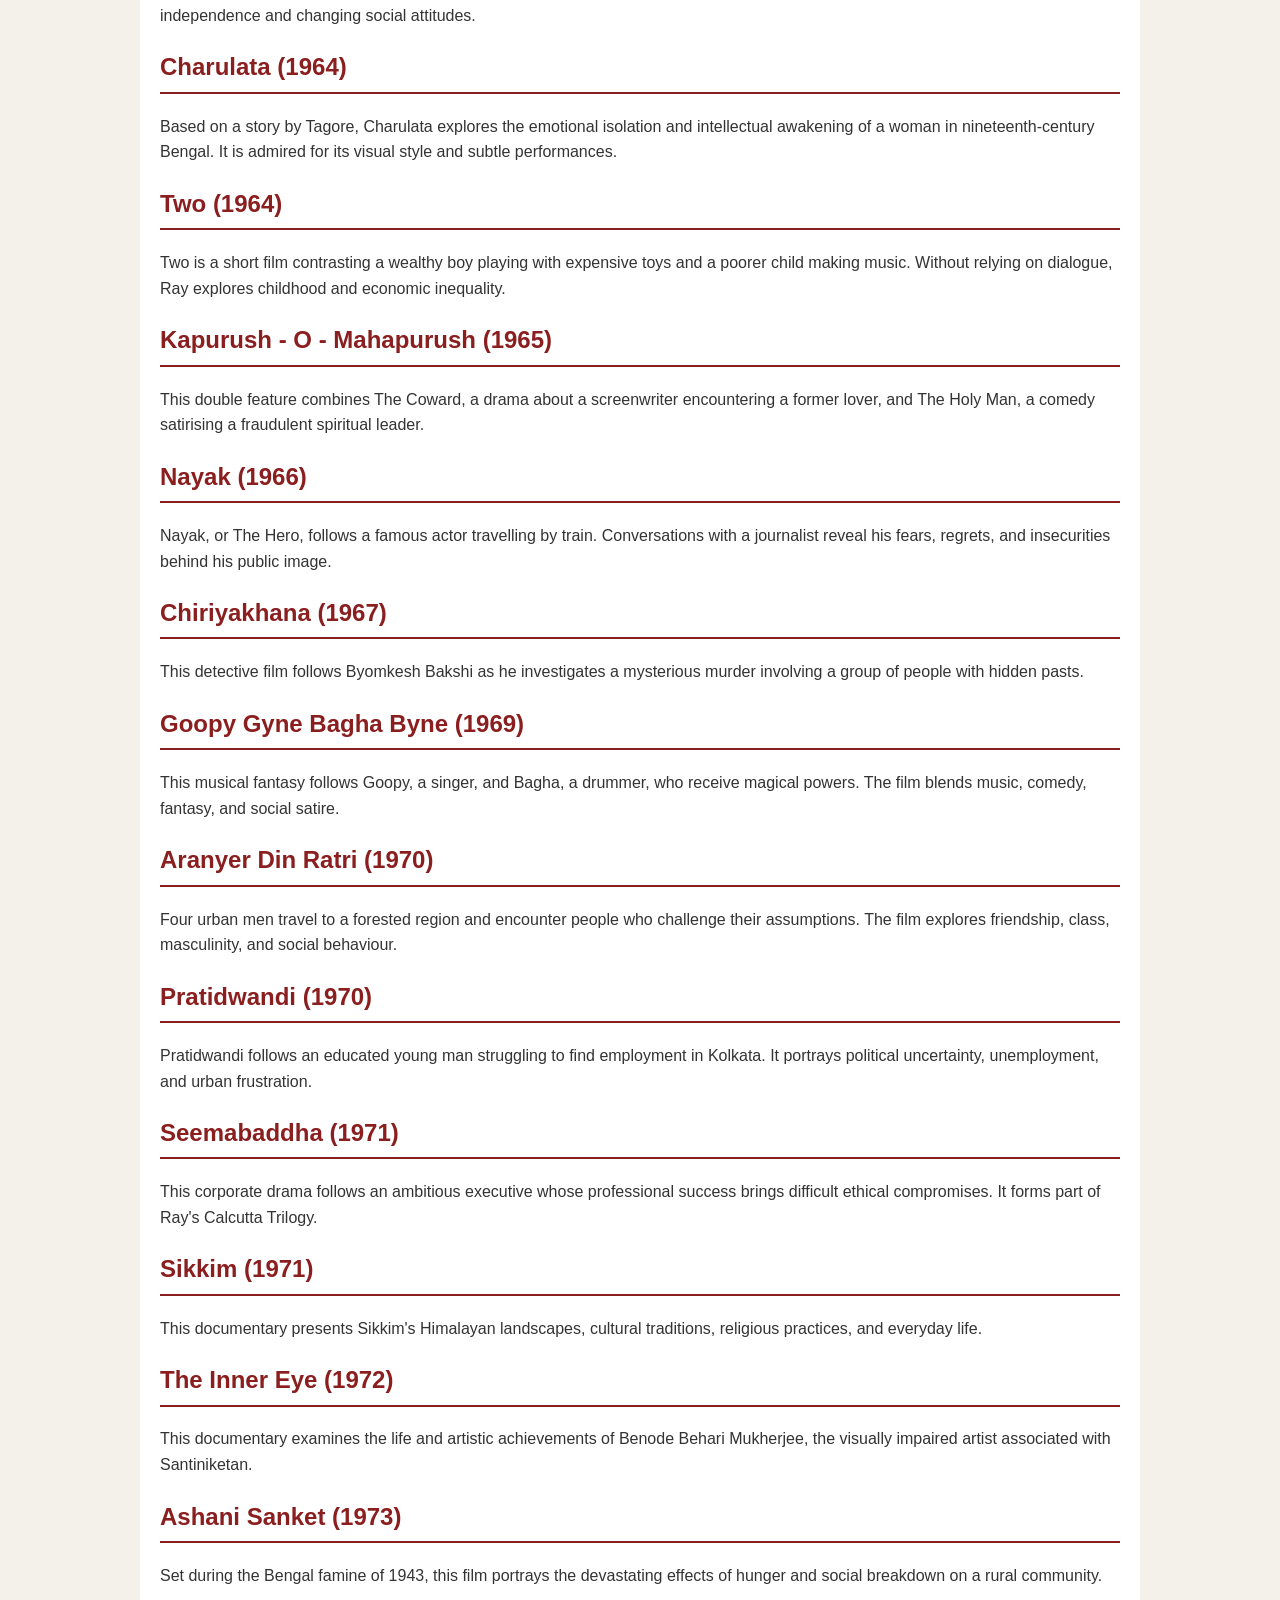
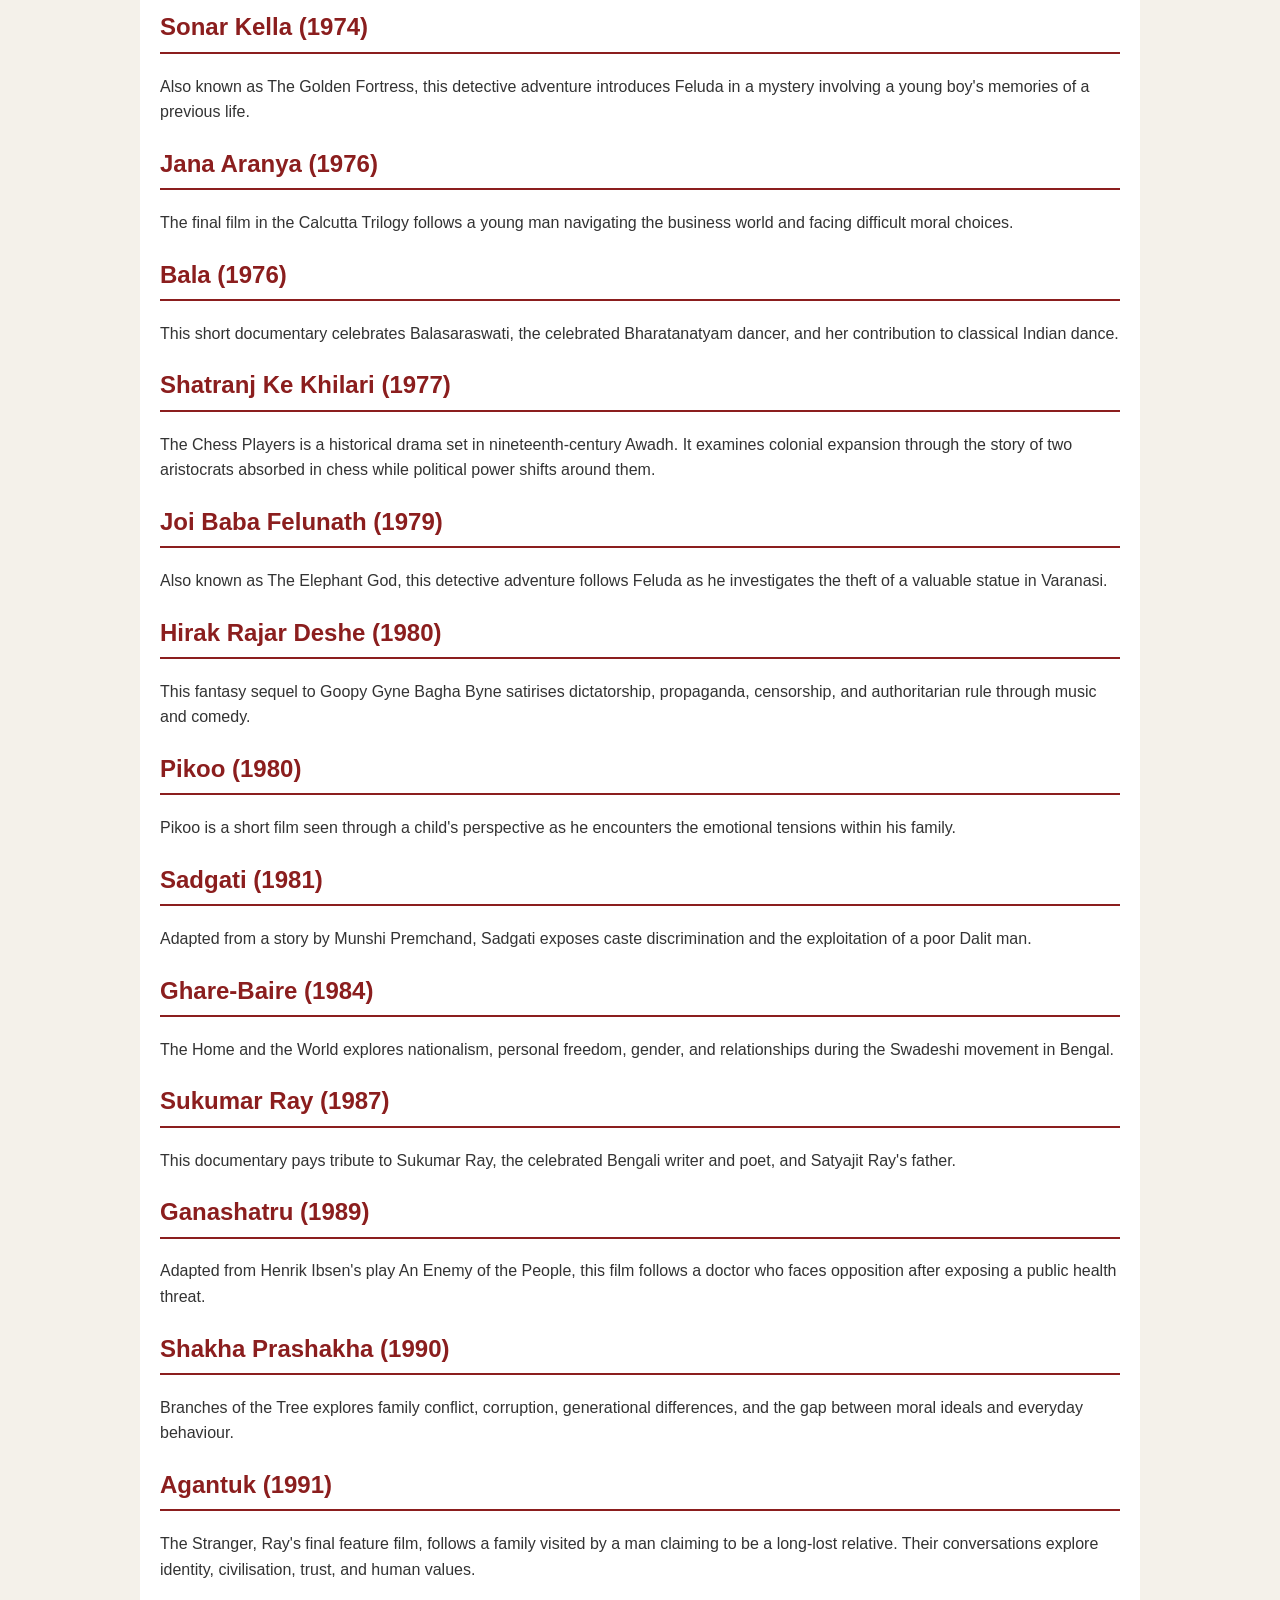
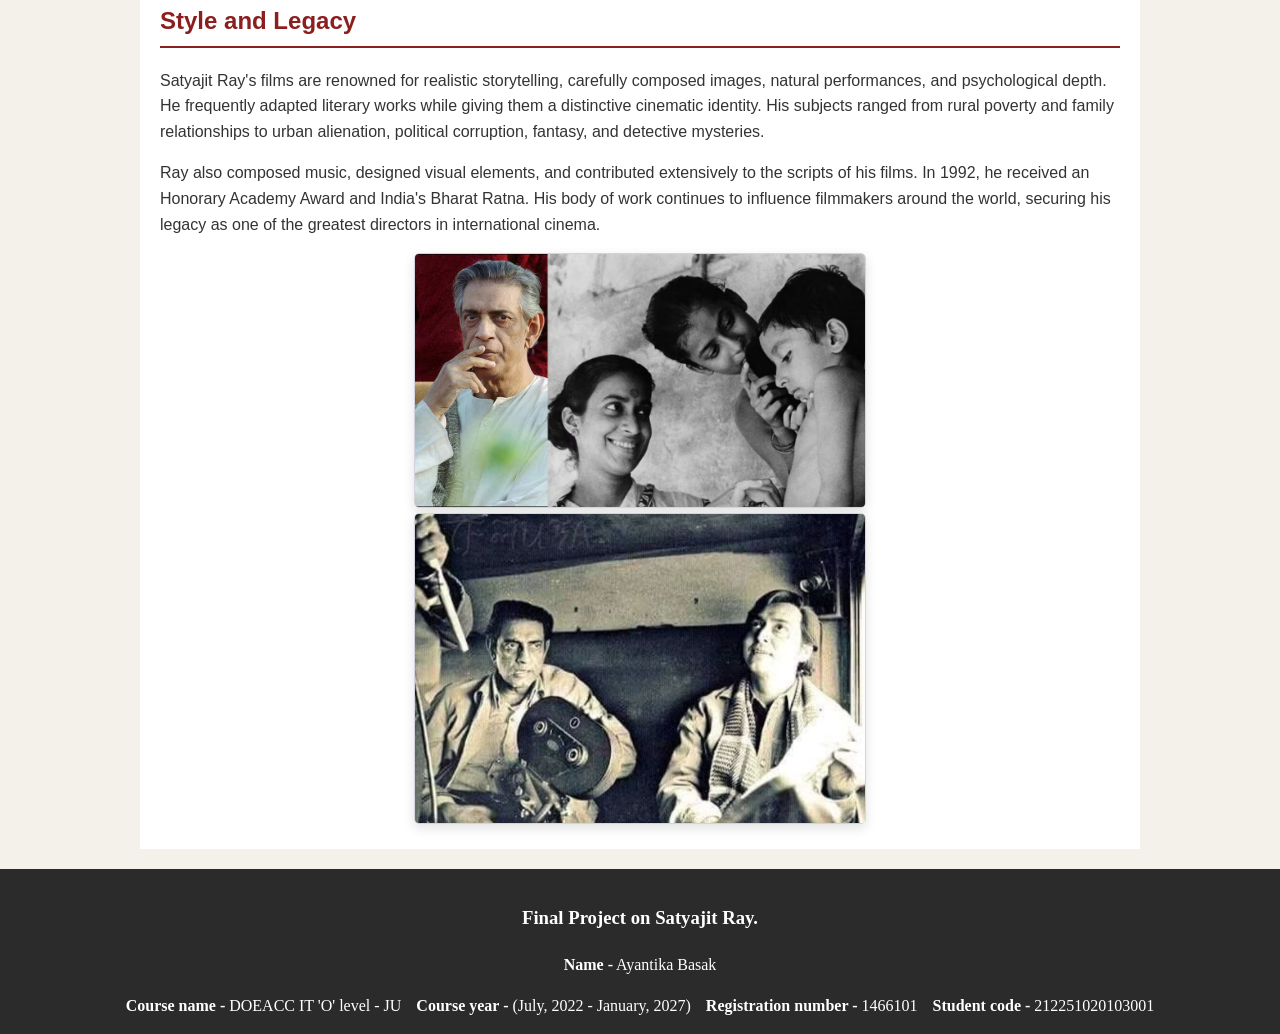
<file: film-career.html>
<!DOCTYPE html>
<html lang="en">
<head>
  <meta charset="UTF-8">
  <meta name="viewport" content="width=device-width, initial-scale=1.0">
  <title>Film Career - Satyajit Ray</title>
  <link rel="stylesheet" href="style.css">
</head>
<body>

  <header>
    <h1>Satyajit Ray</h1>
    <p>A tribute to a legendary filmmaker</p>
  </header>

  <nav>
    <ul>
        <li><a href="index.html">Home</a></li>
        <li><a href="about.html">About</a></li>
        <li><a href="books.html">Books</a></li>
        <li><a href="filmography.html">Filmography</a></li>
        <li><a href="awards.html">Awards and Honors</a></li>
        <li><a href="family.html">Family</a></li>
        <li><a class="active" href="film-career.html">Film Career</a></li>
        <li><a href="illustration.html">Illustrator Ray</a></li>
    </ul>
  </nav>

  <main>
    <h2>Film Career</h2>
      <p>
      Satyajit Ray is regarded as one of the greatest directors in world cinema. His films explored human relationships, Bengali culture, poverty, social inequality, and the changing values of Indian
      society. His feature-film debut, Pather Panchali (1955), earned international recognition and established his reputation as a master storyteller.
      </p>

      <img src="images/Satyajit_Ray_in_New_York.jpg" alt="Satyajit Ray, renowned Indian film director" width="400" />

      <h3>Beginnings</h3>

      <p>
        Satyajit Ray grew up in a family with a strong literary and artistic background. Before entering cinema, he worked as a graphic designer and illustrator.
        His interest in international films inspired him to pursue filmmaking. His first feature film, Pather Panchali (1955), began the acclaimed Apu Trilogy, followed by Aparajito (1956) and Apur Sansar (1959).
      </p>

      <h3>Famous Works</h3>
      <img src="images/RAY00563.jpg" alt="satyajit-ray's actress" width="400" />
      <p>
        Ray directed a wide variety of films, including dramas, comedies,
        detective stories, literary adaptations, short films, and documentaries.
        His famous works include Jalsaghar, Devi, Mahanagar, Charulata,
        Nayak, Goopy Gyne Bagha Byne, Aranyer Din Ratri, Pratidwandi,
        Seemabaddha, Ashani Sanket, Sonar Kella, Jana Aranya,
        Shatranj Ke Khilari, Ghare-Baire, and Agantuk.
      </p>

      <h2>Pather Panchali (1955)</h2>

      <p>
        Pather Panchali portrays the struggles and everyday experiences
        of a poor family in rural Bengal. Through the lives of Apu and
        his sister Durga, Ray explores childhood, family bonds, poverty,
        and hope. Its realistic storytelling and beautiful cinematography
        brought international recognition to Indian cinema.
      </p>

      <h2>Aparajito (1956)</h2>

      <p>
        Aparajito is the second film in the Apu Trilogy. It follows Apu
        as he grows up, pursues education, and gradually becomes independent.
        The film explores the emotional relationship between Apu and his
        mother and won the Golden Lion at the Venice Film Festival in 1957.
      </p>

      <h2>Parash Pathar (1958)</h2>

      <p>
        Also known as The Philosopher's Stone, this fantasy comedy follows
        a clerk who discovers a magical stone that turns objects into gold.
        Ray uses humor to examine greed, ambition, and the effects of wealth.
      </p>

      <h2>Jalsaghar (1958)</h2>

      <p>
        Jalsaghar, or The Music Room, tells the story of a declining
        aristocrat who struggles to preserve his family's musical traditions
        and social status. The film explores pride, loss, and social change.
      </p>

      <h2>Apur Sansar (1959)</h2>

      <p>
        The final part of the Apu Trilogy follows Apu through marriage,
        fatherhood, grief, and reconciliation. It is celebrated for its
        emotional depth and sensitive portrayal of human relationships.
      </p>

      <h2>Devi (1960)</h2>

      <p>
        Devi examines religious superstition and patriarchal authority
        through the story of a young woman believed by her father-in-law
        to be a goddess.
      </p>

      <h2>Teen Kanya (1961)</h2>

      <p>
        This anthology, meaning Three Daughters, contains three stories
        inspired by Rabindranath Tagore. The films explore childhood,
        loneliness, affection, and human relationships.
      </p>

      <h2>Rabindranath Tagore (1961)</h2>

      <p>
        This documentary celebrates the life and artistic achievements
        of Rabindranath Tagore, the renowned Bengali poet, writer,
        composer, and Nobel laureate.
      </p>

      <h2>Kanchenjungha (1962)</h2>

      <p>
        Set in Darjeeling, this film follows an affluent family during
        an afternoon outing. Ray explores class, marriage, family
        expectations, and personal freedom.
      </p>

      <h2>Abhijan (1962)</h2>

      <p>
        Abhijan follows a taxi driver whose experiences challenge his
        ambitions and moral values. It explores pride, social hierarchy,
        and personal integrity.
      </p>

      <h2>Mahanagar (1963)</h2>

      <p>
        Mahanagar, or The Big City, portrays a middle-class woman who
        starts working to support her family. The film explores women's
        independence and changing social attitudes.
      </p>

      <h2>Charulata (1964)</h2>

      <p>
        Based on a story by Tagore, Charulata explores the emotional
        isolation and intellectual awakening of a woman in nineteenth-century
        Bengal. It is admired for its visual style and subtle performances.
      </p>

      <h2>Two (1964)</h2>

      <p>
        Two is a short film contrasting a wealthy boy playing with expensive
        toys and a poorer child making music. Without relying on dialogue,
        Ray explores childhood and economic inequality.
      </p>

      <h2>Kapurush - O - Mahapurush (1965)</h2>

      <p>
        This double feature combines The Coward, a drama about a screenwriter
        encountering a former lover, and The Holy Man, a comedy satirising
        a fraudulent spiritual leader.
      </p>

      <h2>Nayak (1966)</h2>

      <p>
        Nayak, or The Hero, follows a famous actor travelling by train.
        Conversations with a journalist reveal his fears, regrets, and
        insecurities behind his public image.
      </p>

      <h2>Chiriyakhana (1967)</h2>

      <p>
        This detective film follows Byomkesh Bakshi as he investigates
        a mysterious murder involving a group of people with hidden pasts.
      </p>

      <h2>Goopy Gyne Bagha Byne (1969)</h2>

      <p>
        This musical fantasy follows Goopy, a singer, and Bagha, a drummer,
        who receive magical powers. The film blends music, comedy, fantasy,
        and social satire.
      </p>

      <h2>Aranyer Din Ratri (1970)</h2>

      <p>
        Four urban men travel to a forested region and encounter people
        who challenge their assumptions. The film explores friendship,
        class, masculinity, and social behaviour.
      </p>

      <h2>Pratidwandi (1970)</h2>

      <p>
        Pratidwandi follows an educated young man struggling to find
        employment in Kolkata. It portrays political uncertainty,
        unemployment, and urban frustration.
      </p>

      <h2>Seemabaddha (1971)</h2>

      <p>
        This corporate drama follows an ambitious executive whose
        professional success brings difficult ethical compromises.
        It forms part of Ray's Calcutta Trilogy.
      </p>

      <h2>Sikkim (1971)</h2>

      <p>
        This documentary presents Sikkim's Himalayan landscapes, cultural
        traditions, religious practices, and everyday life.
      </p>

      <h2>The Inner Eye (1972)</h2>

      <p>
        This documentary examines the life and artistic achievements
        of Benode Behari Mukherjee, the visually impaired artist
        associated with Santiniketan.
      </p>

      <h2>Ashani Sanket (1973)</h2>

      <p>
        Set during the Bengal famine of 1943, this film portrays the
        devastating effects of hunger and social breakdown on a rural
        community.
      </p>

      <h2>Sonar Kella (1974)</h2>

      <p>
        Also known as The Golden Fortress, this detective adventure
        introduces Feluda in a mystery involving a young boy's memories
        of a previous life.
      </p>

      <h2>Jana Aranya (1976)</h2>

      <p>
        The final film in the Calcutta Trilogy follows a young man
        navigating the business world and facing difficult moral choices.
      </p>

      <h2>Bala (1976)</h2>
      <p>
        This short documentary celebrates Balasaraswati, the celebrated
        Bharatanatyam dancer, and her contribution to classical Indian dance.
      </p>

      <h2>Shatranj Ke Khilari (1977)</h2>
      <p>
        The Chess Players is a historical drama set in nineteenth-century
        Awadh. It examines colonial expansion through the story of two
        aristocrats absorbed in chess while political power shifts around them.
      </p>

      <h2>Joi Baba Felunath (1979)</h2>

      <p>
        Also known as The Elephant God, this detective adventure follows
        Feluda as he investigates the theft of a valuable statue in Varanasi.
      </p>

      <h2>Hirak Rajar Deshe (1980)</h2>

      <p>
        This fantasy sequel to Goopy Gyne Bagha Byne satirises dictatorship,
        propaganda, censorship, and authoritarian rule through music and comedy.
      </p>

      <h2>Pikoo (1980)</h2>

      <p>
        Pikoo is a short film seen through a child's perspective as he
        encounters the emotional tensions within his family.
      </p>

      <h2>Sadgati (1981)</h2>

      <p>
        Adapted from a story by Munshi Premchand, Sadgati exposes caste
        discrimination and the exploitation of a poor Dalit man.
      </p>

      <h2>Ghare-Baire (1984)</h2>

      <p>
        The Home and the World explores nationalism, personal freedom,
        gender, and relationships during the Swadeshi movement in Bengal.
      </p>

      <h2>Sukumar Ray (1987)</h2>
      <p>
        This documentary pays tribute to Sukumar Ray, the celebrated Bengali writer and poet, and Satyajit Ray's father.
      </p>

      <h2>Ganashatru (1989)</h2>
      <p>
        Adapted from Henrik Ibsen's play An Enemy of the People, this film follows a doctor who faces opposition after exposing a public health threat.
      </p>

      <h2>Shakha Prashakha (1990)</h2>
      <p>
        Branches of the Tree explores family conflict, corruption, generational differences, and the gap between moral ideals and everyday behaviour.
      </p>

      <h2>Agantuk (1991)</h2>
      <p>
        The Stranger, Ray's final feature film, follows a family visited by a man claiming to be a long-lost relative. Their conversations explore identity, civilisation, trust, and human values.
      </p>

      <h2>Style and Legacy</h2>
      <p>
        Satyajit Ray's films are renowned for realistic storytelling, carefully composed images, natural performances, and psychological depth. He frequently adapted literary works while giving them
        a distinctive cinematic identity. His subjects ranged from rural poverty and family relationships to urban alienation, political corruption, fantasy, and detective mysteries.
      </p>
      <p>
        Ray also composed music, designed visual elements, and contributed extensively to the scripts of his films. In 1992, he received an
        Honorary Academy Award and India's Bharat Ratna. His body of work continues to influence filmmakers around the world, securing his legacy as one of the greatest directors in international cinema.
      </p>
    <img src="images/famous-ray.jpg" alt="satyajit ray famous work" width="600" />
    <img src="images/Satyajit-Ray-left-with-Indian-actress-Soumitra-Chattopadhyay.jpg" alt="satyajit-soumitra" width="600" />
  </main>

  <footer>
    <h3>Final Project on Satyajit Ray.</h3>
    <div>
      <p><strong>Name -</strong> Ayantika Basak</p>
      <span>
        <p><strong>Course name -</strong> DOEACC IT 'O' level - JU</p>
        <p><strong>Course year - </strong>(July, 2022 - January, 2027)</p>
        <p><strong>Registration number - </strong> 1466101</p>
        <p><strong>Student code - </strong> 212251020103001</p>
      </span>
    </div>
  </footer>

</body>
</html>
</file>
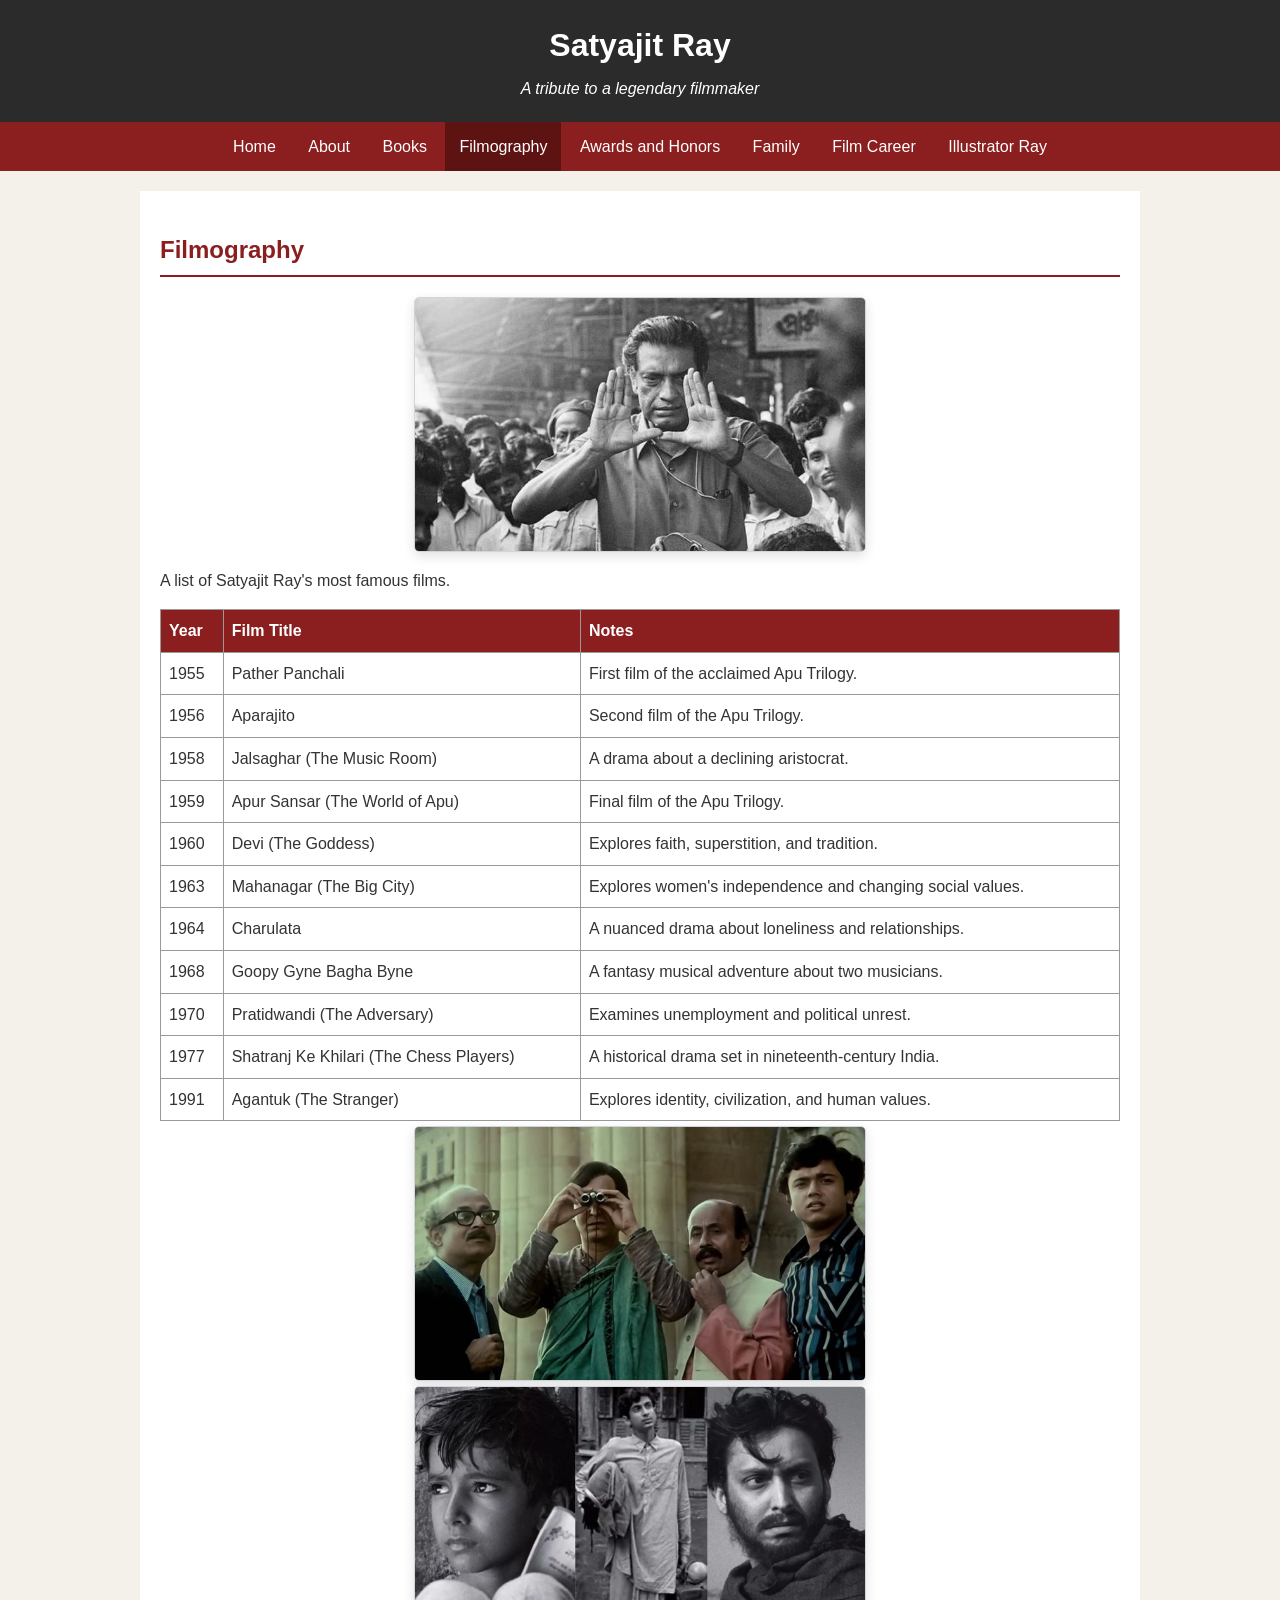
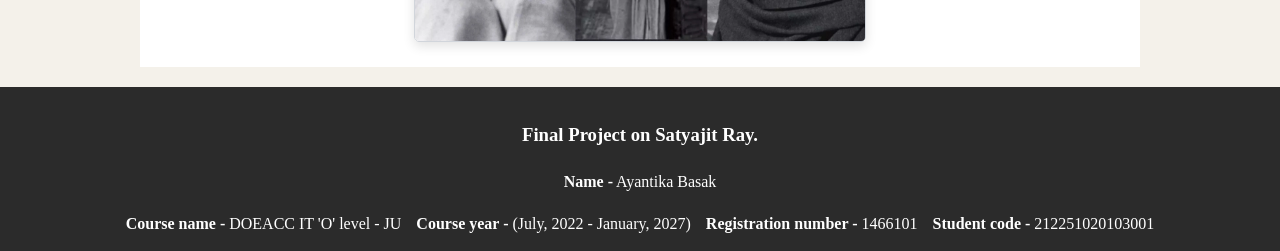
<file: filmography.html>
<!DOCTYPE html>
<html lang="en">
<head>
  <meta charset="UTF-8">
  <meta name="viewport" content="width=device-width, initial-scale=1.0">
  <title>Filmography - Satyajit Ray</title>
  <link rel="stylesheet" href="style.css">
</head>
<body>

  <header>
    <h1>Satyajit Ray</h1>
    <p>A tribute to a legendary filmmaker</p>
  </header>

  <nav>
    <ul>
        <li><a href="index.html">Home</a></li>
        <li><a href="about.html">About</a></li>
        <li><a href="books.html">Books</a></li>
        <li><a class="active" href="filmography.html">Filmography</a></li>
        <li><a href="awards.html">Awards and Honors</a></li>
        <li><a href="family.html">Family</a></li>
        <li><a href="film-career.html">Film Career</a></li>
        <li><a href="illustration.html">Illustrator Ray</a></li>
    </ul>
  </nav>

  <main>
    <h2>Filmography</h2>
    <img src="images/film-1.jpg" alt="film-1" width="600" />
    <p>A list of Satyajit Ray's most famous films.</p>
    <table>
      <tr>
        <th>Year</th>
        <th>Film Title</th>
        <th>Notes</th>
      </tr>
      <tr>
        <td>1955</td>
        <td>Pather Panchali</td>
        <td>First film of the acclaimed Apu Trilogy.</td>
      </tr>
      <tr>
        <td>1956</td>
        <td>Aparajito</td>
        <td>Second film of the Apu Trilogy.</td>
      </tr>
      <tr>
        <td>1958</td>
        <td>Jalsaghar (The Music Room)</td>
        <td>A drama about a declining aristocrat.</td>
      </tr>
      <tr>
        <td>1959</td>
        <td>Apur Sansar (The World of Apu)</td>
        <td>Final film of the Apu Trilogy.</td>
      </tr>
      <tr>
        <td>1960</td>
        <td>Devi (The Goddess)</td>
        <td>Explores faith, superstition, and tradition.</td>
      </tr>
      <tr>
        <td>1963</td>
        <td>Mahanagar (The Big City)</td>
        <td>Explores women's independence and changing social values.</td>
      </tr>
      <tr>
        <td>1964</td>
        <td>Charulata</td>
        <td>A nuanced drama about loneliness and relationships.</td>
      </tr>
      <tr>
        <td>1968</td>
        <td>Goopy Gyne Bagha Byne</td>
        <td>A fantasy musical adventure about two musicians.</td>
      </tr>
      <tr>
        <td>1970</td>
        <td>Pratidwandi (The Adversary)</td>
        <td>Examines unemployment and political unrest.</td>
      </tr>
      <tr>
        <td>1977</td>
        <td>Shatranj Ke Khilari (The Chess Players)</td>
        <td>A historical drama set in nineteenth-century India.</td>
      </tr>
      <tr>
        <td>1991</td>
        <td>Agantuk (The Stranger)</td>
        <td>Explores identity, civilization, and human values.</td>
      </tr>
    </table>
    <img src="images/film-2.jpg" alt="film-2" width="600" />
    <img src="images/film-3.jpg" alt="film-3" width="600" />
  </main>

  <footer>
    <h3>Final Project on Satyajit Ray.</h3>
    <div>
      <p><strong>Name -</strong> Ayantika Basak</p>
      <span>
        <p><strong>Course name -</strong> DOEACC IT 'O' level - JU</p>
        <p><strong>Course year - </strong>(July, 2022 - January, 2027)</p>
        <p><strong>Registration number - </strong> 1466101</p>
        <p><strong>Student code - </strong> 212251020103001</p>
      </span>
    </div>
  </footer>

</body>
</html>
</file>
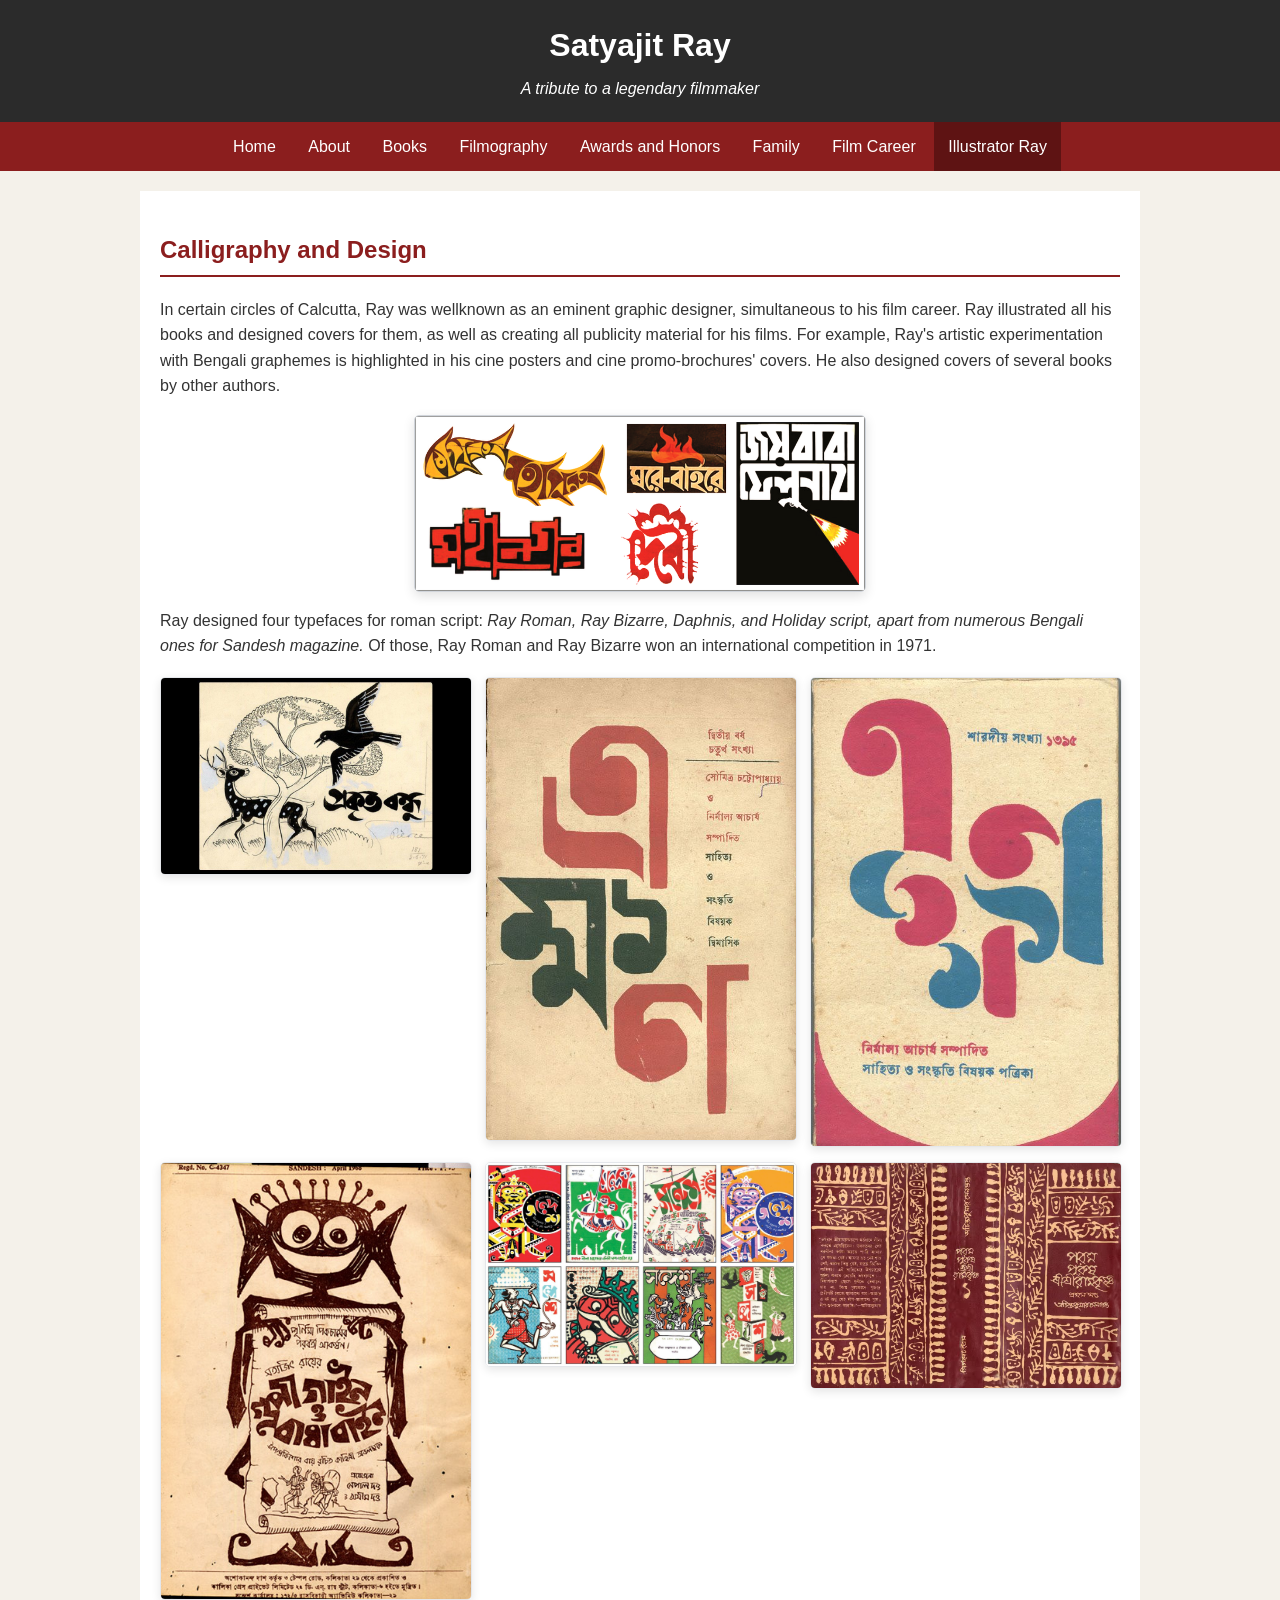
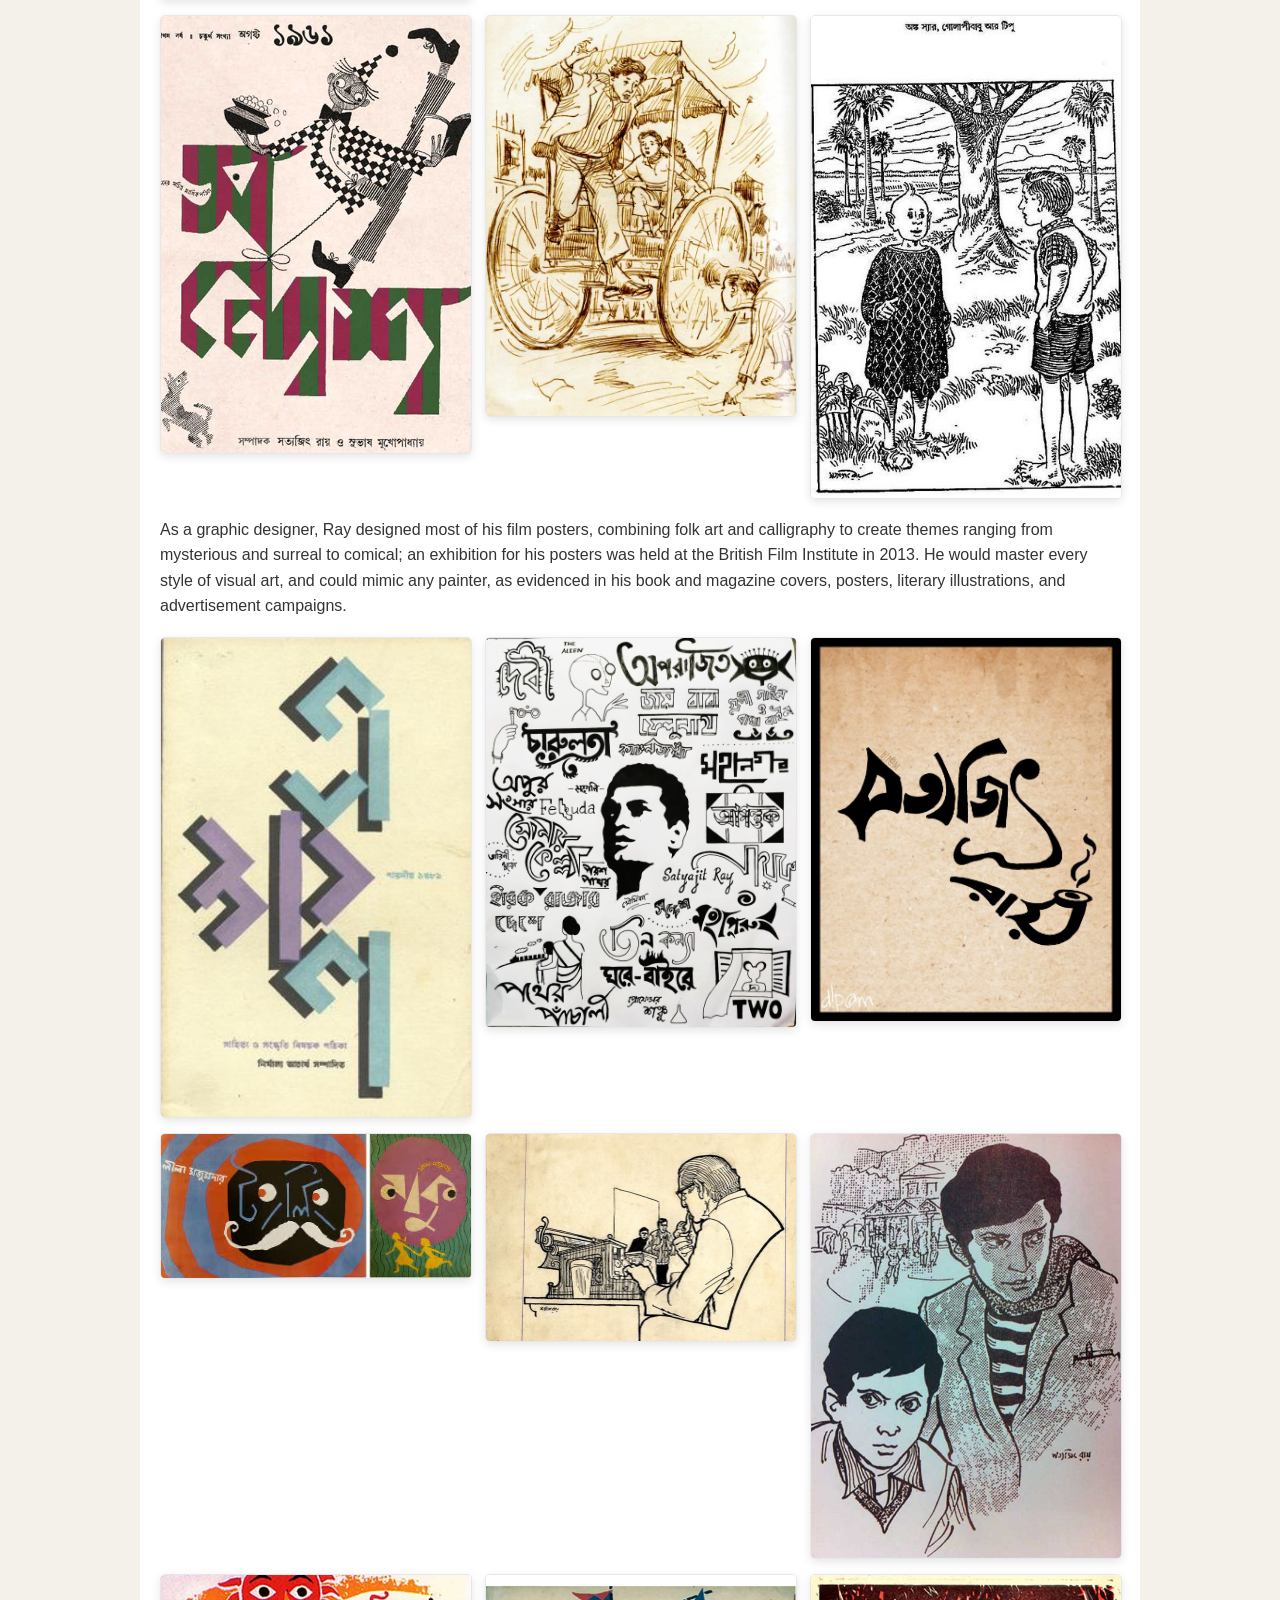
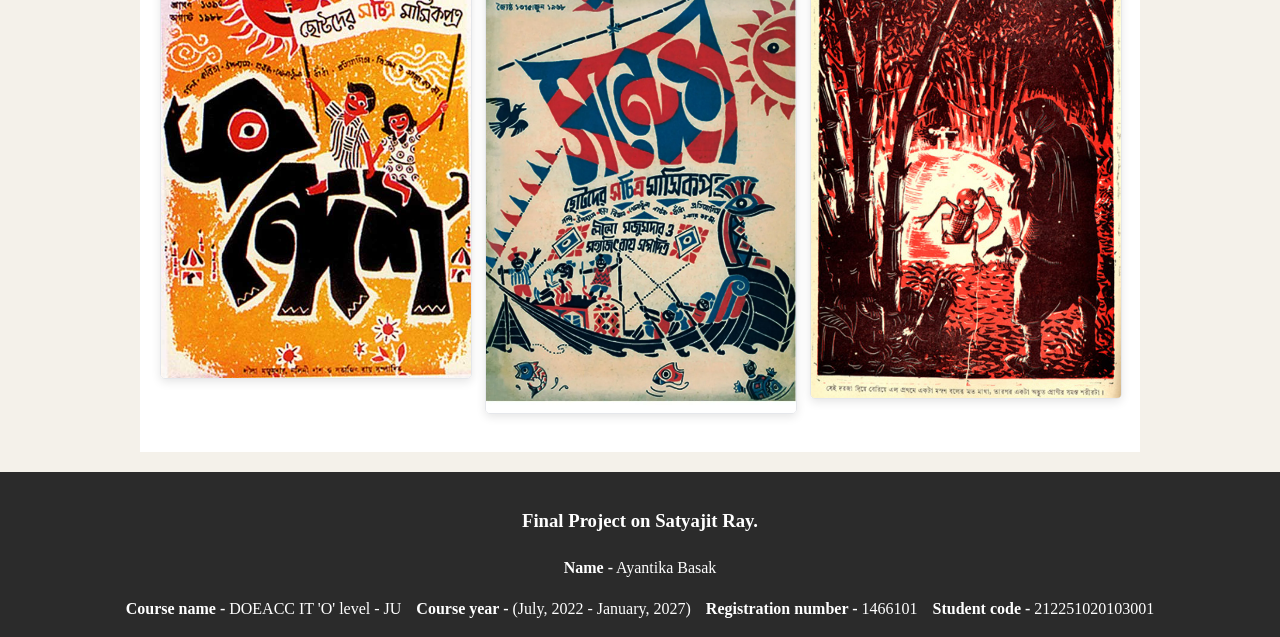
<file: illustration.html>
<!DOCTYPE html>
<html lang="en">
<head>
  <meta charset="UTF-8">
  <meta name="viewport" content="width=device-width, initial-scale=1.0">
  <title>Calligraphy - Satyajit Ray</title>
  <link rel="stylesheet" href="style.css">
</head>
<body>

  <header>
    <h1>Satyajit Ray</h1>
    <p>A tribute to a legendary filmmaker</p>
  </header>

  <nav>
    <ul>
        <li><a href="index.html">Home</a></li>
        <li><a href="about.html">About</a></li>
        <li><a href="books.html">Books</a></li>
        <li><a href="filmography.html">Filmography</a></li>
        <li><a href="awards.html">Awards and Honors</a></li>
        <li><a href="family.html">Family</a></li>
        <li><a href="film-career.html">Film Career</a></li>
        <li><a class="active" href="illustration.html">Illustrator Ray</a></li>
    </ul>
  </nav>

  <main>
    <h2>Calligraphy and Design</h2>
    <p>
      In certain circles of Calcutta, Ray was wellknown as an eminent graphic designer, simultaneous to his film career. Ray illustrated all his books and designed covers for them, as well as creating all publicity material for his films. For example, Ray's artistic experimentation with Bengali graphemes is highlighted in his cine posters and cine promo-brochures' covers. He also designed covers of several books by other authors.
    </p>
    <img src="images/calligraphy/calligraphy-9.png" width="400" alt="Satyajit Ray' calligraphy work" />
    <p>
      Ray designed four typefaces for roman script: <em>Ray Roman, Ray Bizarre, Daphnis, and Holiday script, apart from numerous Bengali ones for Sandesh magazine. </em>
      Of those, Ray Roman and Ray Bizarre won an international competition in 1971.
    </p>
    <div class="gallery">
      <img src="images/calligraphy/calligraphy-4.jpg" width="400" alt="Satyajit Ray' calligraphy work" />
      <img src="images/calligraphy/calligraphy-5.jpg" width="400" alt="Satyajit Ray' calligraphy work" />
      <img src="images/calligraphy/calligraphy-6.jpg" width="400" alt="Satyajit Ray' calligraphy work" />
      <img src="images/calligraphy/calligraphy-10.jpg" width="400" alt="Satyajit Ray' calligraphy work" />
      <img src="images/calligraphy/calligraphy-11.jpg" width="400" alt="Satyajit Ray' calligraphy work" />
      <img src="images/calligraphy/calligraphy-12.jpg" width="400" alt="Satyajit Ray' calligraphy work" />
      <img src="images/calligraphy/calligraphy-13.jpg" width="400" alt="Satyajit Ray' calligraphy work" />
      <img src="images/calligraphy/Badshahi-Angti.webp" width="400" alt="Satyajit Ray' calligraphy work" />
      <img src="images/calligraphy/ea97be93d7ab30c1df0ac28e3cdf57fe.jpg" width="400" alt="Satyajit Ray' calligraphy work" />
    </div>
    <p>
      As a graphic designer, Ray designed most of his film posters, combining folk art and calligraphy to create themes ranging from mysterious and surreal to comical; an exhibition for his posters was held at the British Film Institute in 2013. He would master every style of visual art, and could mimic any painter, as evidenced in his book and magazine covers, posters, literary illustrations, and advertisement campaigns.
    </p>
    <div class="gallery">
      <img src="images/calligraphy/calligraphy-1.jpg" width="400" alt="Satyajit Ray' calligraphy work" />
      <img src="images/calligraphy/calligraphy-2.jpg" width="400" alt="Satyajit Ray' calligraphy work" />
      <img src="images/calligraphy/calligraphy-3.jpg" width="400" alt="Satyajit Ray' calligraphy work" />
      <img src="images/calligraphy/calligraphy-7.jpeg" width="400" alt="Satyajit Ray' calligraphy work" />
      <img src="images/calligraphy/calligraphy-8.jpg" width="400" alt="Satyajit Ray' calligraphy work" />
      <img src="images/calligraphy/calligraphy-14.jpg" width="400" alt="Satyajit Ray' calligraphy work" />
      <img src="images/calligraphy/calligraphy-15.jpg" width="400" alt="Satyajit Ray' calligraphy work" />
      <img src="images/calligraphy/fl17 ray sandesh 1.webp" width="400" alt="Satyajit Ray' calligraphy work" />
      <img src="images/calligraphy/illustration_big2.jpg" width="400" alt="Satyajit Ray' calligraphy work" />
    </div>
  </main>

  <footer>
    <h3>Final Project on Satyajit Ray.</h3>
    <div>
      <p><strong>Name -</strong> Ayantika Basak</p>
      <span>
        <p><strong>Course name -</strong> DOEACC IT 'O' level - JU</p>
        <p><strong>Course year - </strong>(July, 2022 - January, 2027)</p>
        <p><strong>Registration number - </strong> 1466101</p>
        <p><strong>Student code - </strong> 212251020103001</p>
      </span>
    </div>
  </footer>

</body>
</html>
</file>
<file: style.css>
/* Basic styles for the Satyajit Ray school project */

body {
  font-family: Arial, sans-serif;
  margin: 0;
  background-color: #f4f1ea;
  color: #333333;
  line-height: 1.6;
}

/* Header */
header {
  background-color: #2b2b2b;
  color: white;
  text-align: center;
  padding: 20px;
}

header h1 {
  margin: 0;
}

header p {
  margin: 5px 0 0 0;
  font-style: italic;
}

img {
  display: block;
  margin: 5px auto;
  height: auto;
  width: 100%;
  max-width: 450px;
  border: 1px solid #d1d5db;
  border-radius: 5px;
  box-shadow: 0 4px 12px rgba(0, 0, 0, 0.12);
}

/* Navigation bar */
nav {
  background-color: #8b1e1e;
  text-align: center;
}

nav ul {
  list-style-type: none;
  margin: 0;
  padding: 0;
}

nav li {
  display: inline-block;
}

nav a {
  display: block;
  color: white;
  text-decoration: none;
  padding: 12px 14px;
}

nav a:hover {
  background-color: #5e1313;
}

nav a.active {
  background-color: #5e1313;
}

/* Main content */
main {
  max-width: 1000px;
  margin: 20px auto;
  padding: 20px;
  background-color: white;
  box-sizing: border-box;
}

.gallery {
  display: grid;
  grid-template-columns: repeat(3, minmax(0, 1fr));
  gap: 15px;
  margin: 18px 0;
  align-items: start;
}

.gallery img{
  display: block;
  width: 100%;
  height: auto;
  margin: 0;
  border: 1px solid #e5e7eb;
  border-radius: 5px;
  box-shadow: 0 3px 10px rgba(0, 0, 0, 0.10);
}

@media (max-width: 480px) {
  main {
    padding: 12px;
  }

  .gallery {
    grid-template-columns: 1fr;
    gap: 16px;
  }
}

h2 {
  color: #8b1e1e;
  border-bottom: 2px solid #8b1e1e;
  padding-bottom: 5px;
}

footer {
  text-align: center;
  padding: 20px;
  font-family: Cambria, Cochin, Georgia, Times, 'Times New Roman', serif;
}

footer span {
  display: flex;
  flex-wrap: wrap;
  justify-content: center;
  gap: 15px;
}

footer span p {
  margin: 0;
}

/* Tables */
table {
  width: 100%;
  border-collapse: collapse;
}

th, td {
  border: 1px solid #999999;
  padding: 8px;
  text-align: left;
}

th {
  background-color: #8b1e1e;
  color: white;
}

/* Footer */
footer {
  background-color: #2b2b2b;
  color: white;
  text-align: center;
  padding: 15px;
}

.category {
  color: white;
  margin: 5px 0;
  padding: 2px 5px;
  background-color: #a84c4c;
  font-size: 18px;
  font-family: 'Lucida Sans', 'Lucida Sans Regular', 'Lucida Grande', 'Lucida Sans Unicode', Geneva, Verdana, sans-serif;
}
</file>
